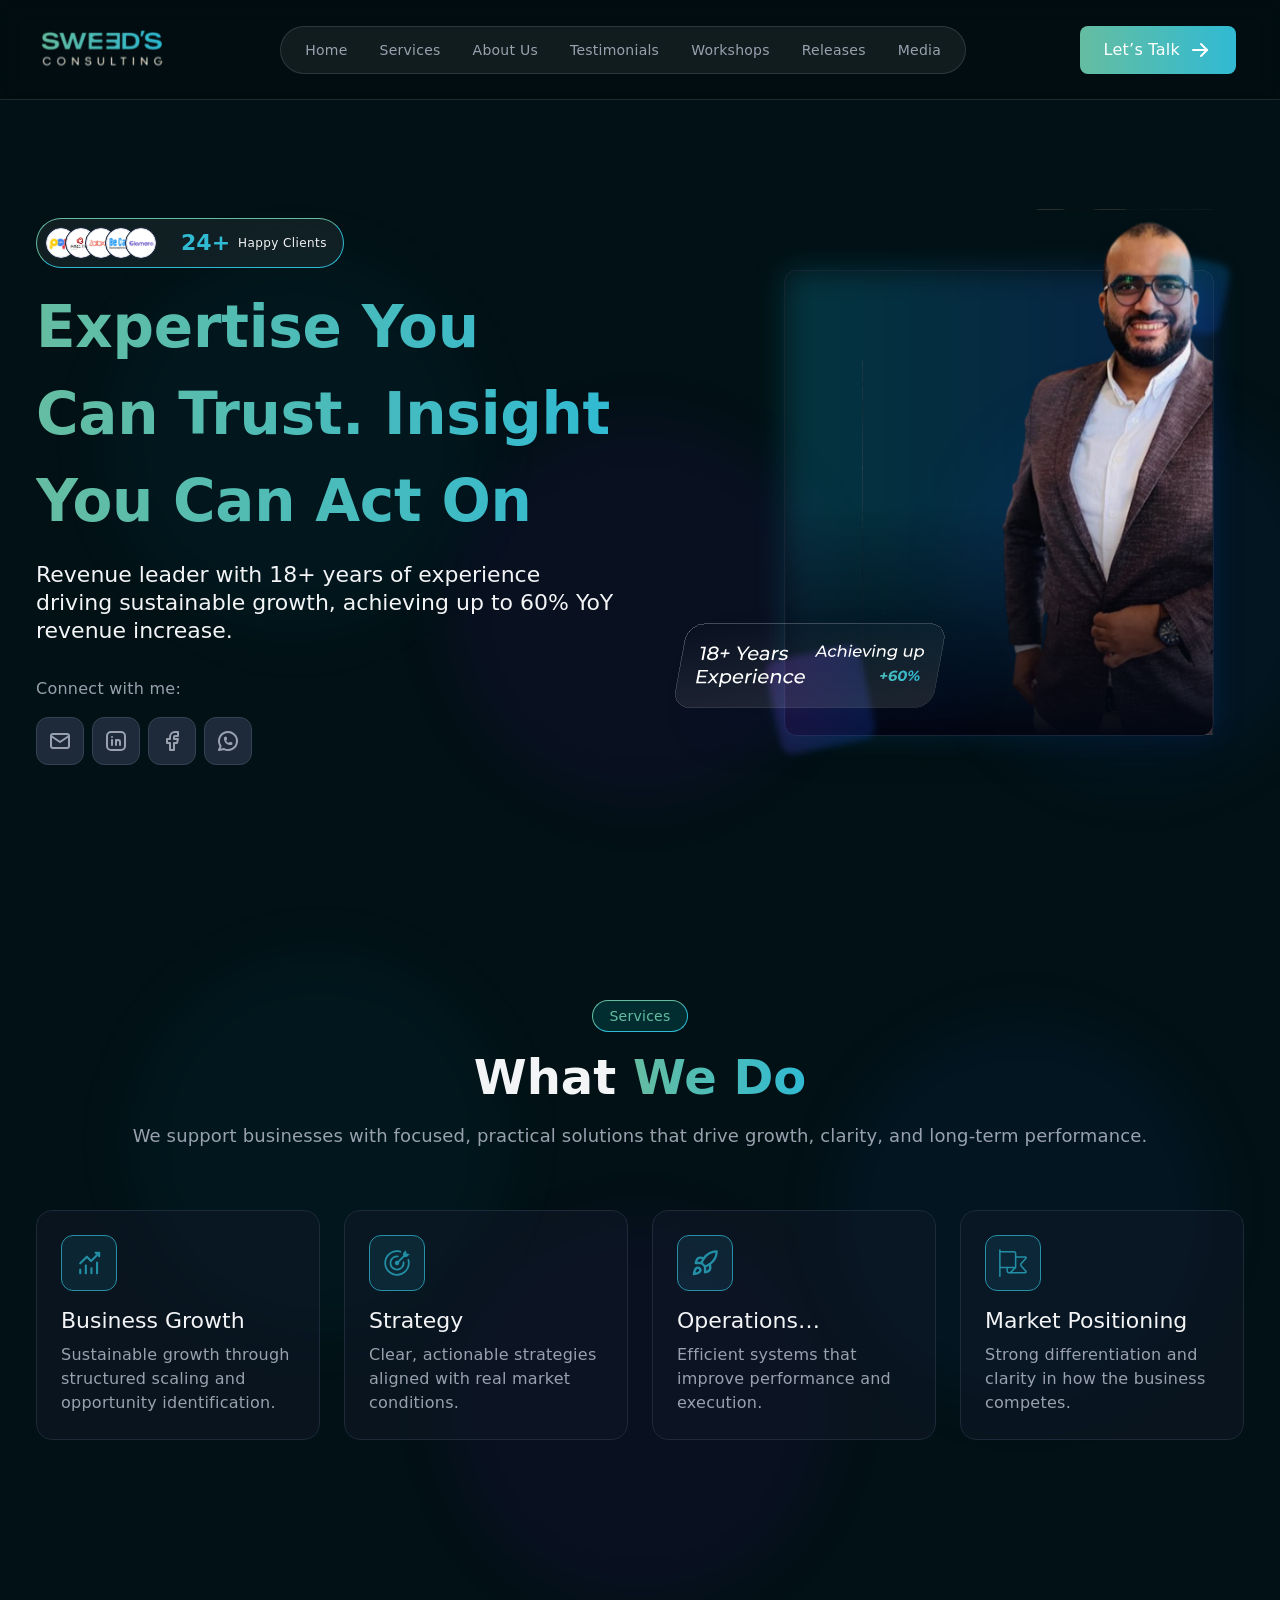
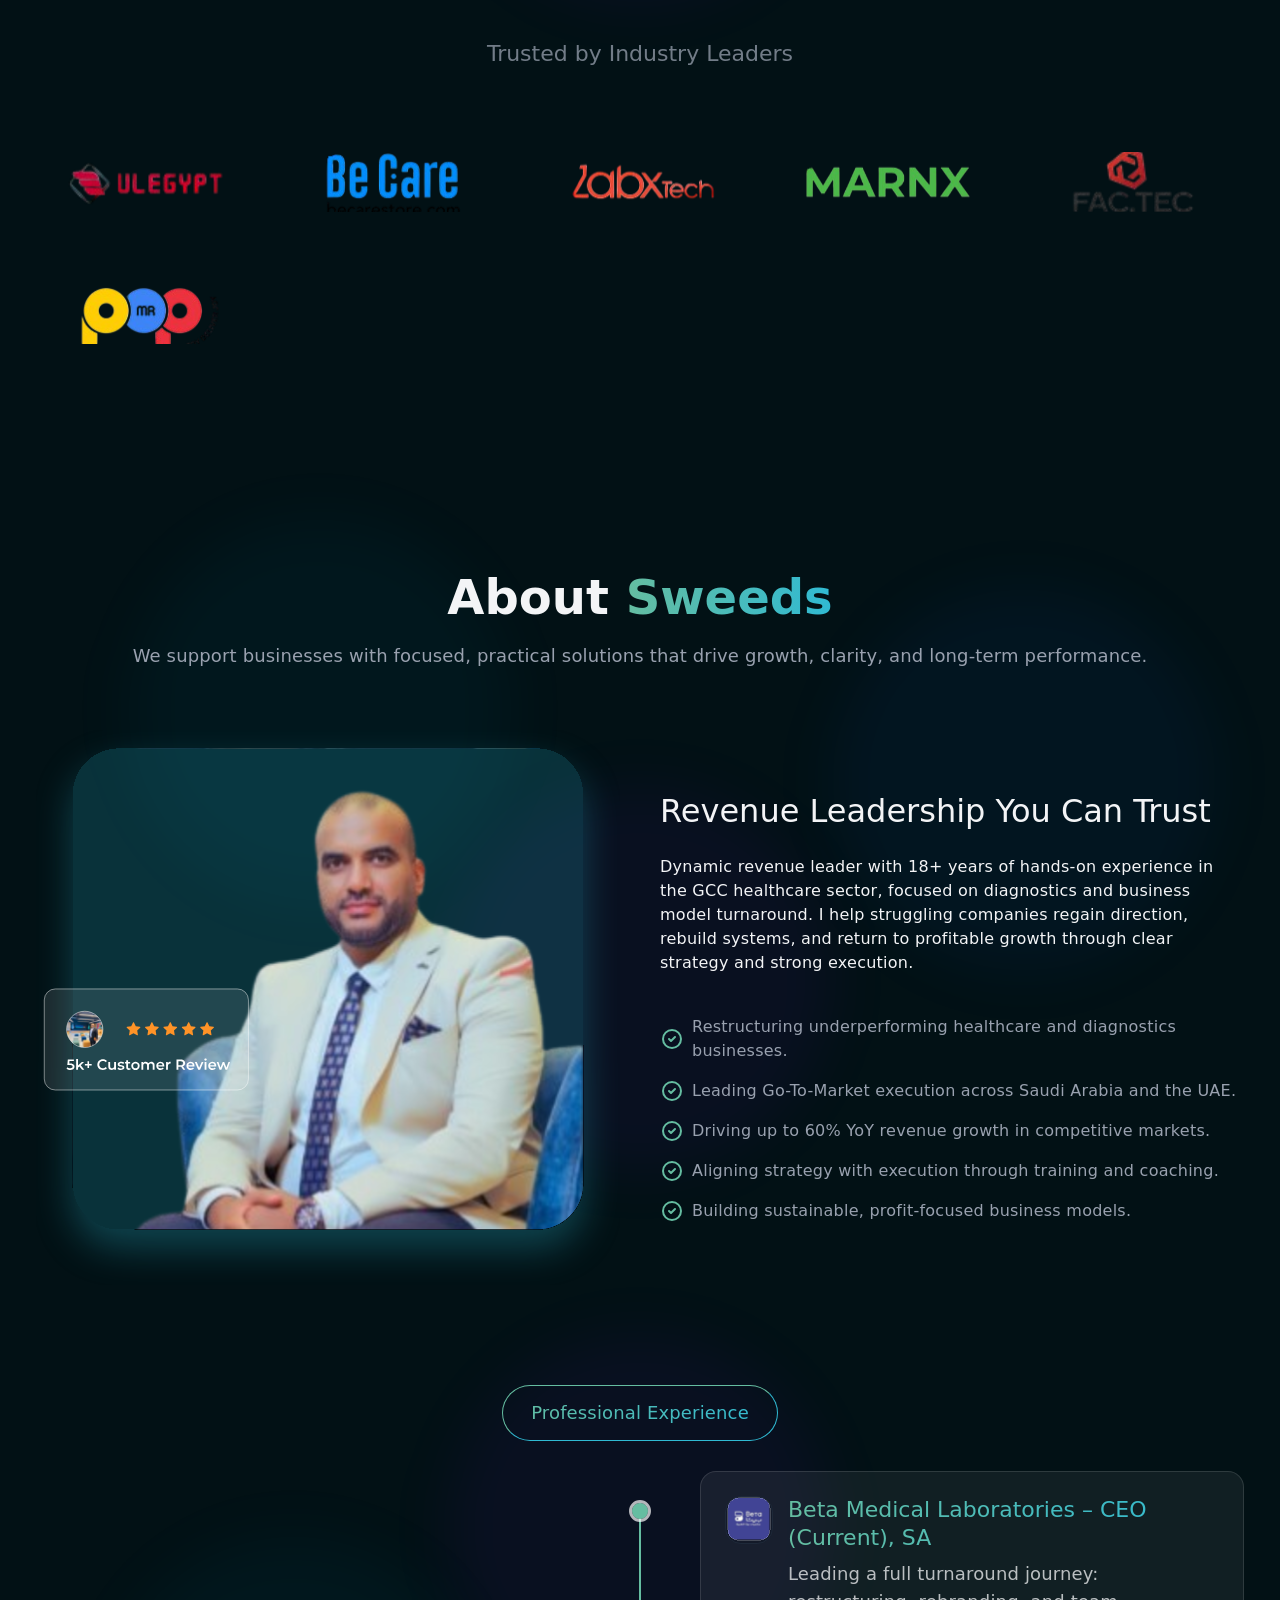
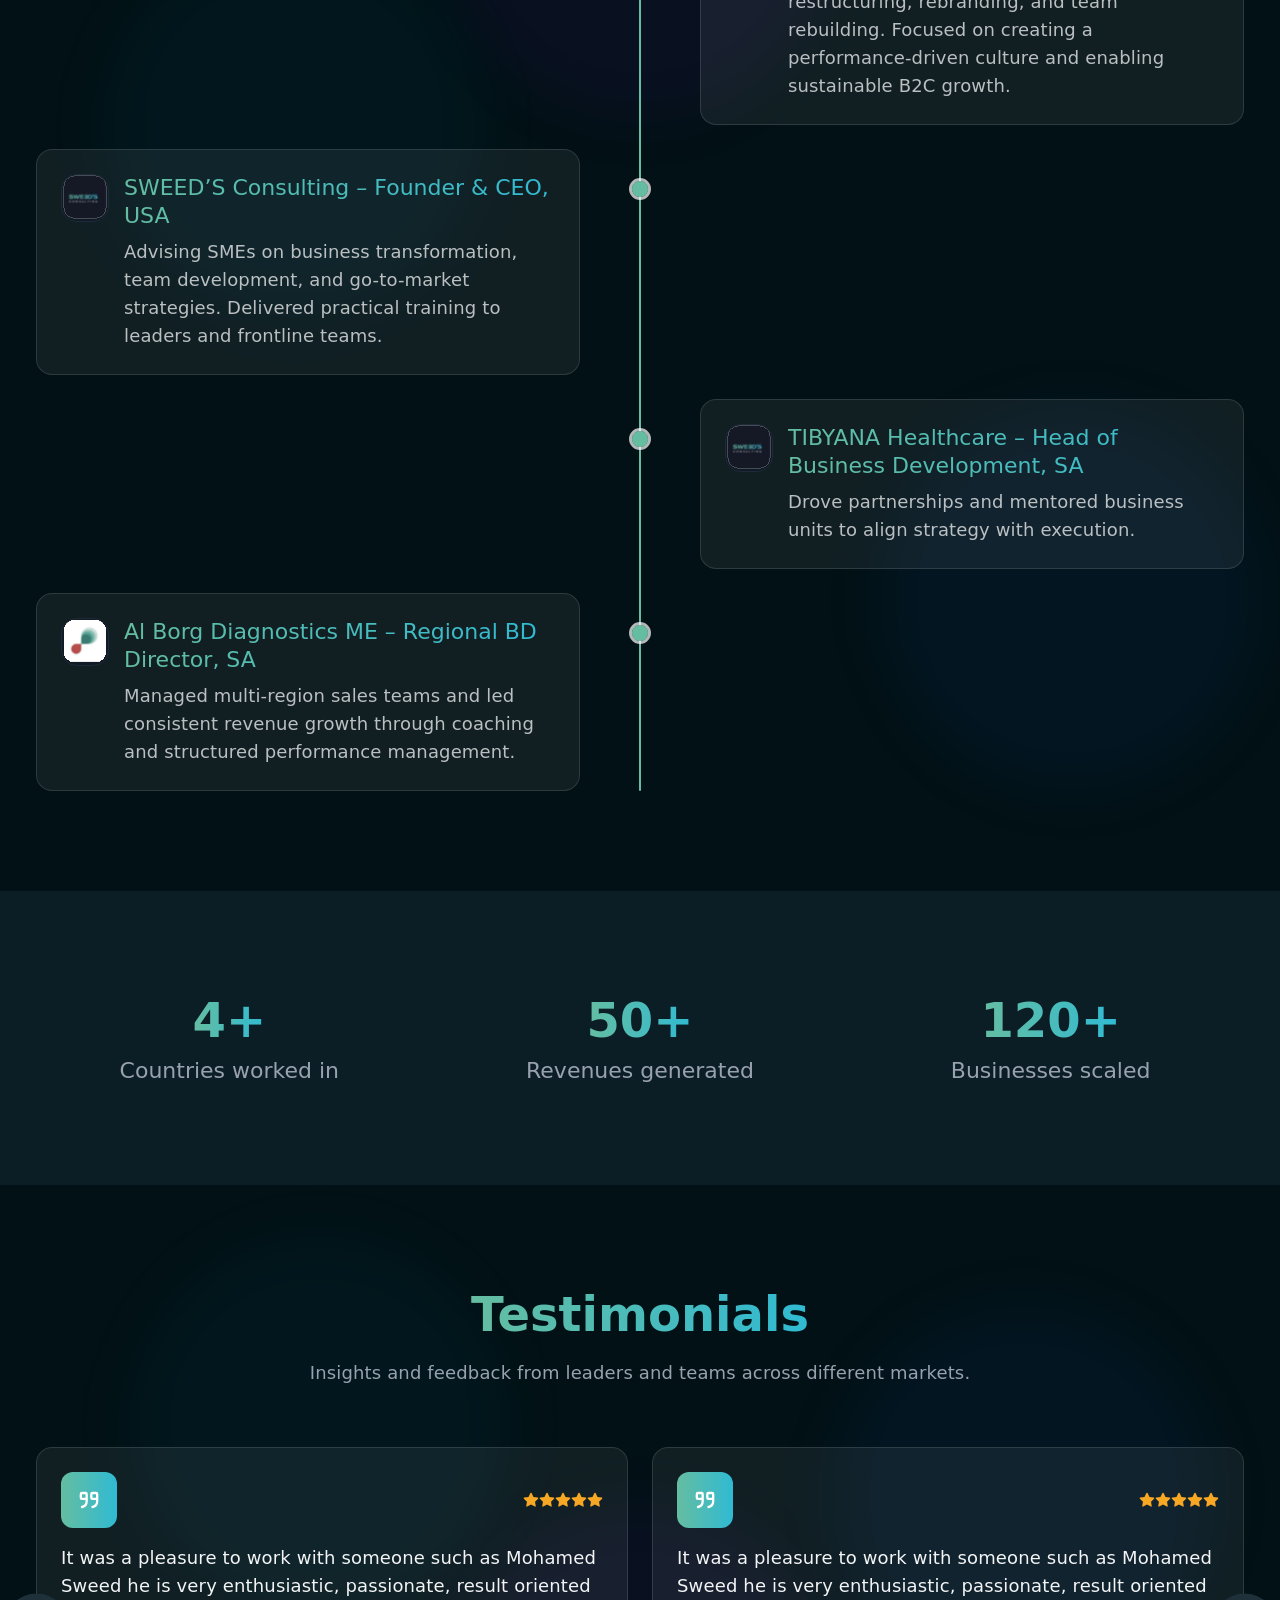
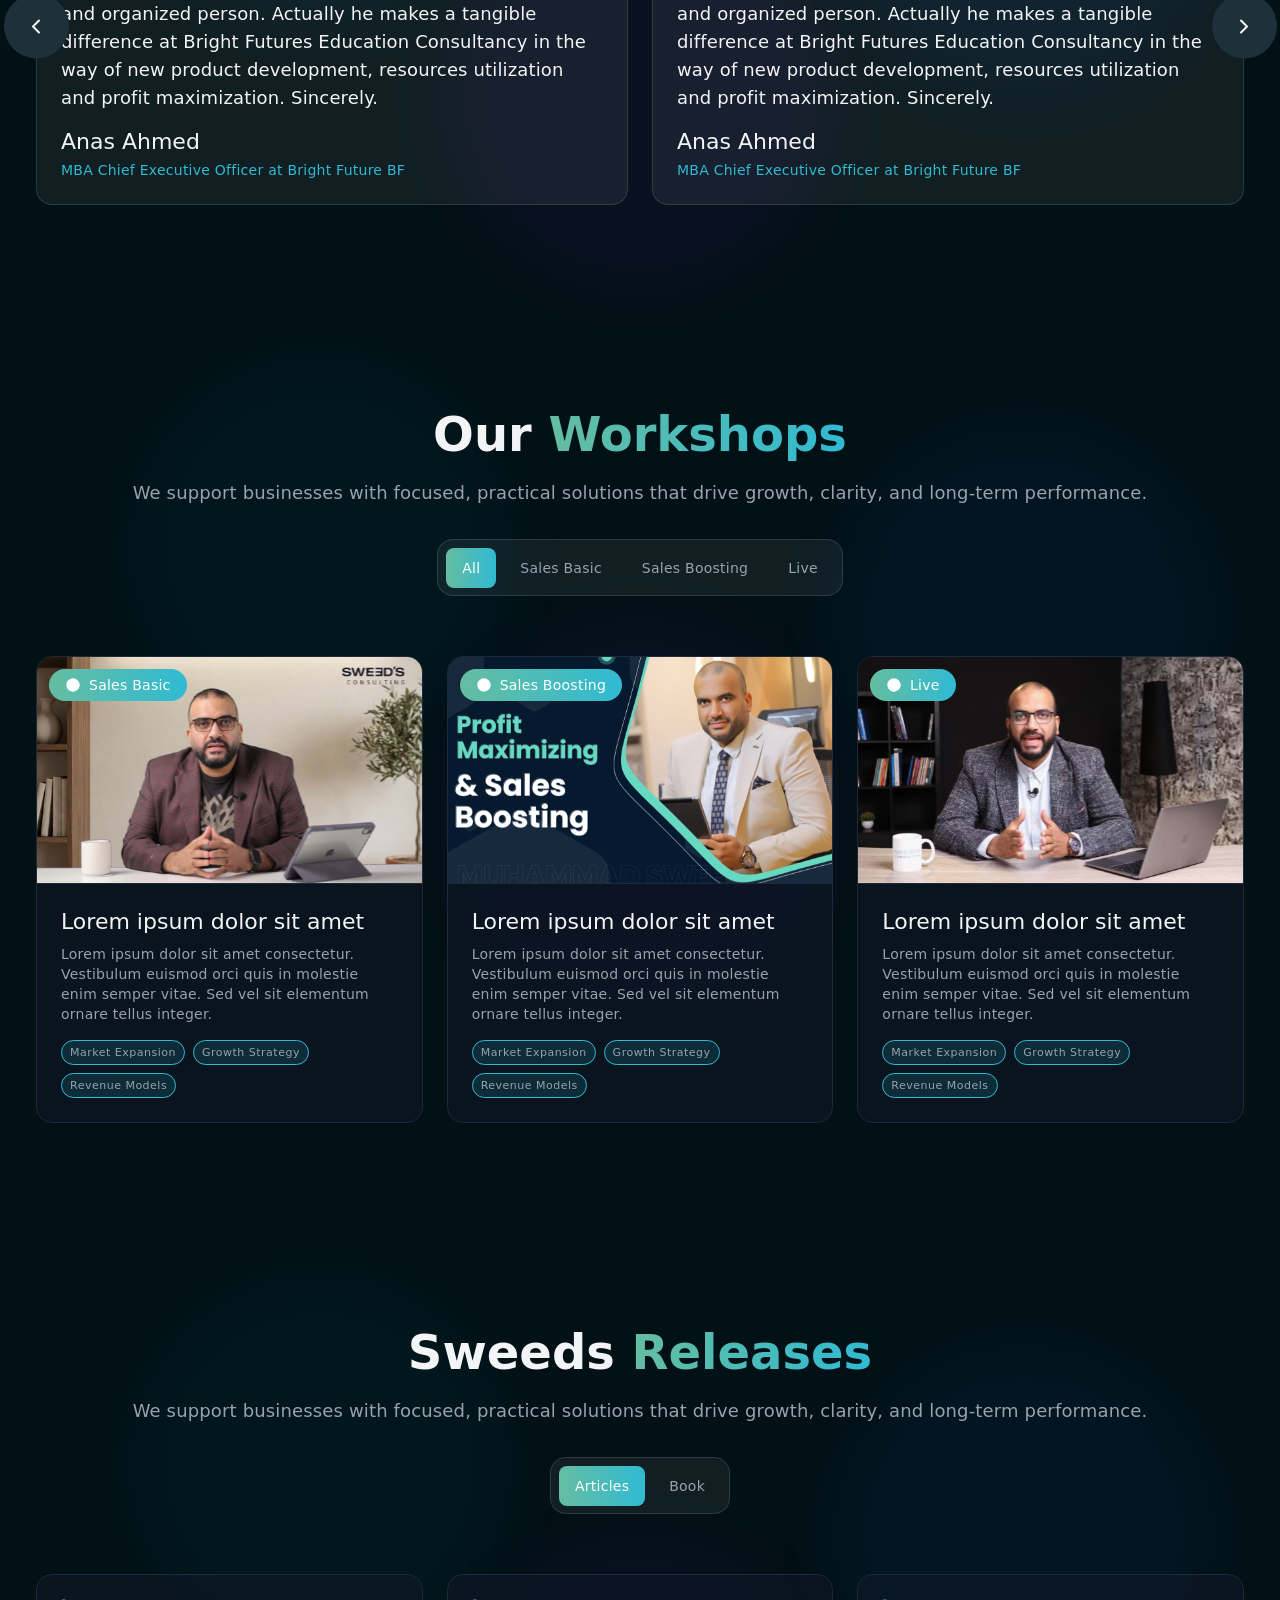
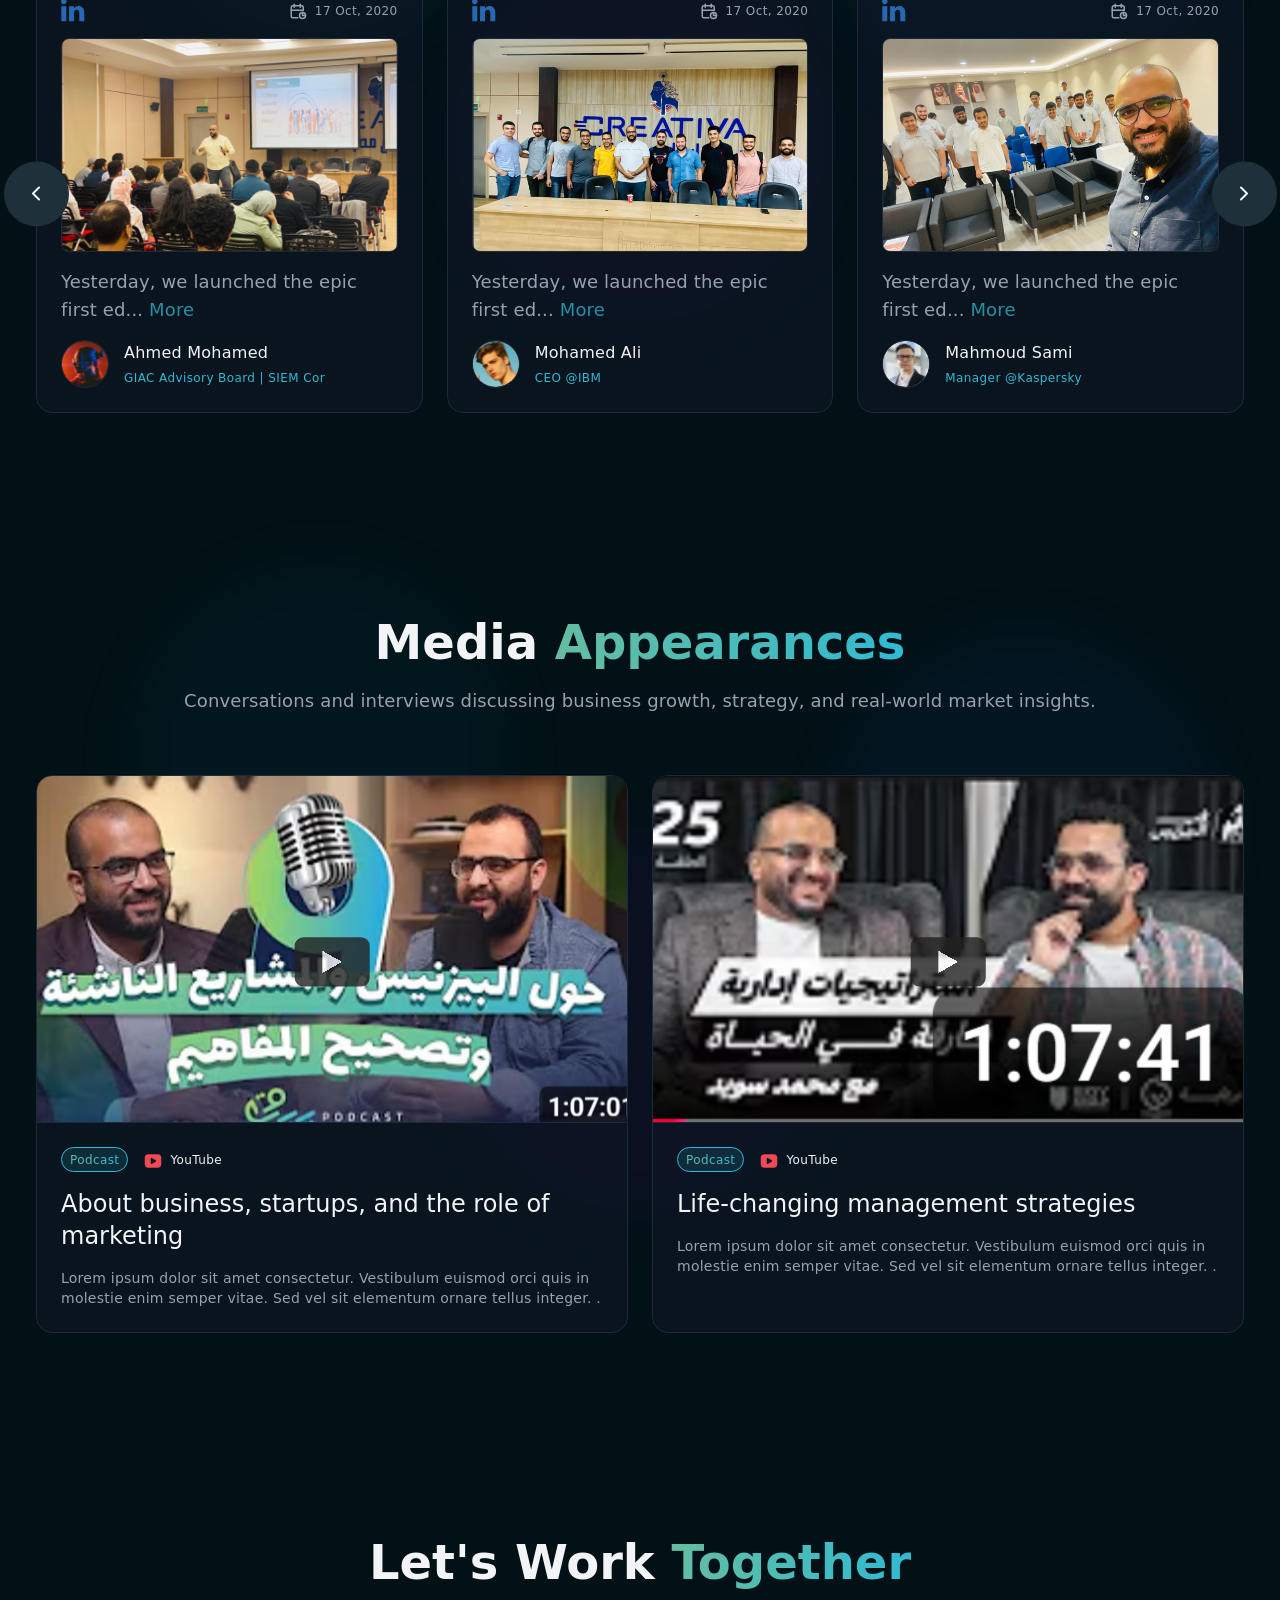
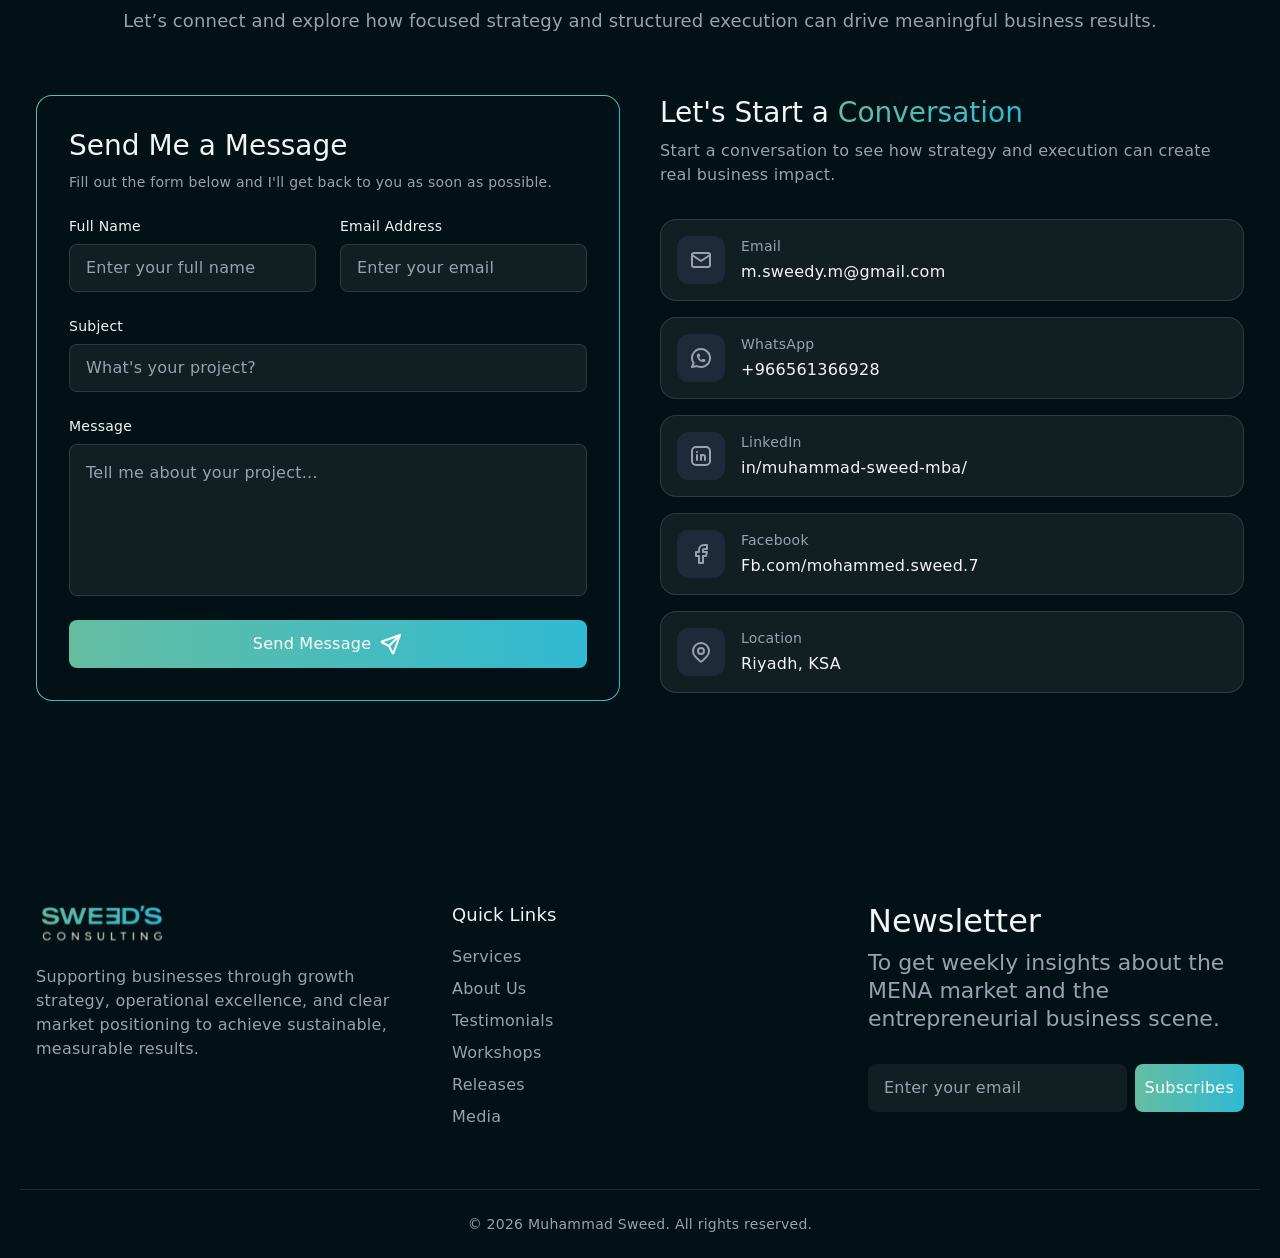
<file: index.html>
<!DOCTYPE html>
<html lang="en" dir="ltr">

<head>

    <meta charset="UTF-8" />
    <meta name="viewport" content="width=device-width, initial-scale=1.0" />

    <!-- canonical -->
    <link rel="canonical" href="URL This Page" />

    <!-- favicon -->
    <link rel="icon" href="" />
    <link rel="shortcut icon" href="" />

    <!-- meta tags -->
    <title>Home | Sweeds</title>
    <meta name="title" content="Home | Sweeds" />
    <meta name="description" content="Description This Page" />
    <meta name="robots" content="index, follow" />

    <!-- open graph -->
    <meta property="og:title" content="Home | Sweeds" />
    <meta property="og:description" content="Description This Page" />
    <meta property="og:url" content="URL This Page" />
    <meta property="og:type" content="website" />
    <meta property="og:image" content="" />
    <meta property="og:image:alt" content="Sweeds" />
    <meta property="og:site_name" content="Sweeds" />
    <meta property="og:locale" content="ar" />

    <!-- twitter card -->
    <meta name="twitter:card" content="summary_large_image" />
    <meta name="twitter:title" content="Home | Sweeds" />
    <meta name="twitter:description" content="Description This Page" />
    <meta name="twitter:image" content="" />

    <!-- google font -->
    <link rel="preconnect" href="https://fonts.googleapis.com" />
    <link rel="preconnect" href="https://fonts.gstatic.com" crossorigin />
    <link href="https://fonts.googleapis.com/css2?family=Montserrat:ital,wght@0,100..900;1,100..900&display=swap" rel="stylesheet" />

    <!-- custom aos link -->
    <link href="https://unpkg.com/aos@2.3.1/dist/aos.css" rel="stylesheet" />
    <script src="https://unpkg.com/aos@2.3.1/dist/aos.js" defer></script>

    <!-- custom bootstrap link -->
    <link rel="stylesheet" href="./src/assets/bootstrap/bootstrap.min.css" />
    <script src="./src/assets/bootstrap/bootstrap.bundle.min.js" defer></script>

    <!-- custom css link -->
    <link rel="stylesheet" href="./src/assets/css/styles.css" />

    <!-- custom js link -->
    <script src="./src/js/aos.js" type="module"></script>
    <script src="./src/js/app.js" type="module"></script>

</head>

<body>

    <!-- Header -->
    <header class="header" data-fixed-scrolling>

        <div class="container container-lg">

            <a href="./index.html" class="logo medium">
                <img src="./src/assets/images/logo.svg" alt="Sweeds" loading="lazy" class="img-logo img-cover" />
            </a>

            <nav class="nav desctop">
                <ul class="nav-list">

                    <li>
                        <a href="#home" class="text-on-background-variant hover">
                            <p class="text-body-medium">Home</p>
                        </a>
                    </li>

                    <li>
                        <a href="#services" class="text-on-background-variant hover">
                            <p class="text-body-medium">Services</p>
                        </a>
                    </li>

                    <li>
                        <a href="#about_us" class="text-on-background-variant hover">
                            <p class="text-body-medium">About Us</p>
                        </a>
                    </li>

                    <li>
                        <a href="#testimonials" class="text-on-background-variant hover">
                            <p class="text-body-medium">Testimonials</p>
                        </a>
                    </li>

                    <li>
                        <a href="#workshops" class="text-on-background-variant hover">
                            <p class="text-body-medium">Workshops</p>
                        </a>
                    </li>

                    <li>
                        <a href="#releases" class="text-on-background-variant hover">
                            <p class="text-body-medium">Releases</p>
                        </a>
                    </li>

                    <li>
                        <a href="#media" class="text-on-background-variant hover">
                            <p class="text-body-medium">Media</p>
                        </a>
                    </li>

                </ul>
            </nav>

            <div class="wrapper-item">
                <a href="./pages/auth/register.html" class="btn filled medium desctop">
                    <p class="text-body-large">Let’s Talk</p>

                    <div class="arrow-dir">
                        <svg xmlns="http://www.w3.org/2000/svg" width="24" height="24" viewBox="0 0 24 24" fill="none" stroke="currentColor" stroke-width="2" stroke-linecap="round" stroke-linejoin="round" class="icon icon-tabler icons-tabler-outline icon-tabler-arrow-right"><path stroke="none" d="M0 0h24v24H0z" fill="none"/><path d="M5 12l14 0" /><path d="M13 18l6 -6" /><path d="M13 6l6 6" /></svg>
                    </div>

                    <div class="state-layer"></div>
                </a>

                <span data-bs-toggle="offcanvas" data-bs-target="#sideSheet">
                    <button type="button" class="icon-btn text medium mobile" data-bs-toggle="tooltip" data-bs-title="Open Menu" data-bs-placement="bottom">
                        <svg xmlns="http://www.w3.org/2000/svg" width="24" height="24" viewBox="0 0 24 24" fill="none" stroke="currentColor" stroke-width="2" stroke-linecap="round" stroke-linejoin="round" class="icon icon-tabler icons-tabler-outline icon-tabler-menu-2"><path stroke="none" d="M0 0h24v24H0z" fill="none"/><path d="M4 6l16 0" /><path d="M4 12l16 0" /><path d="M4 18l16 0" /></svg>
                    </button>
                </span>
            </div>

        </div>

    </header>

    <!-- Side Sheet -->
    <div class="offcanvas offcanvas-end" id="sideSheet">

        <div class="offcanvas-header">
            <h5 class="text-title-medium text-linear-gradient">Menu</h5>

            <button type="button" class="icon-btn text small" data-bs-dismiss="offcanvas">
                <svg xmlns="http://www.w3.org/2000/svg" width="24" height="24" viewBox="0 0 24 24" fill="none" stroke="currentColor" stroke-width="2" stroke-linecap="round" stroke-linejoin="round" class="icon icon-tabler icons-tabler-outline icon-tabler-x"><path stroke="none" d="M0 0h24v24H0z" fill="none"/><path d="M18 6l-12 12" /><path d="M6 6l12 12" /></svg>
            </button>
        </div>

        <ul class="offcanvas-list custom-scrollbar">
           
            <li>
                <a href="#home" class="offcanvas-item">
                    <p class="text-body-medium" data-bs-dismiss="offcanvas">Home</p>

                    <div class="state-layer"></div>
                </a>
            </li>

            <li>
                <a href="#services" class="offcanvas-item">
                    <p class="text-body-medium" data-bs-dismiss="offcanvas">Services</p>

                    <div class="state-layer"></div>
                </a>
            </li>

            <li>
                <a href="#about_us" class="offcanvas-item">
                    <p class="text-body-medium" data-bs-dismiss="offcanvas">About Us</p>

                    <div class="state-layer"></div>
                </a>
            </li>

            <li>
                <a href="#testimonials" class="offcanvas-item">
                    <p class="text-body-medium" data-bs-dismiss="offcanvas">Testimonials</p>

                    <div class="state-layer"></div>
                </a>
            </li>

            <li>
                <a href="#workshops" class="offcanvas-item">
                    <p class="text-body-medium" data-bs-dismiss="offcanvas">Workshops</p>

                    <div class="state-layer"></div>
                </a>
            </li>

            <li>
                <a href="#releases" class="offcanvas-item">
                    <p class="text-body-medium" data-bs-dismiss="offcanvas">Releases</p>

                    <div class="state-layer"></div>
                </a>
            </li>

            <li>
                <a href="#media" class="offcanvas-item">
                    <p class="text-body-medium" data-bs-dismiss="offcanvas">Media</p>

                    <div class="state-layer"></div>
                </a>
            </li>

        </ul>

        <div class="offcanvas-footer">

            <div class="wrapper-block">
                <p class="text-body-large text-on-background-variant">Connect with me:</p>

                <ul class="wrapper-item">

                    <li>
                        <a href="mailto:" target="_blank" class="icon-btn text medium">
                            <svg xmlns="http://www.w3.org/2000/svg" width="24" height="24" viewBox="0 0 24 24" fill="none" stroke="currentColor" stroke-width="2" stroke-linecap="round" stroke-linejoin="round" class="icon icon-tabler icons-tabler-outline icon-tabler-mail"><path stroke="none" d="M0 0h24v24H0z" fill="none"/><path d="M3 7a2 2 0 0 1 2 -2h14a2 2 0 0 1 2 2v10a2 2 0 0 1 -2 2h-14a2 2 0 0 1 -2 -2v-10" /><path d="M3 7l9 6l9 -6" /></svg>
                        </a>
                    </li>

                    <li>
                        <a href="#" target="_blank" class="icon-btn text medium">
                            <svg xmlns="http://www.w3.org/2000/svg" width="24" height="24" viewBox="0 0 24 24" fill="none" stroke="currentColor" stroke-width="2" stroke-linecap="round" stroke-linejoin="round" class="icon icon-tabler icons-tabler-outline icon-tabler-brand-linkedin"><path stroke="none" d="M0 0h24v24H0z" fill="none"/><path d="M8 11v5" /><path d="M8 8v.01" /><path d="M12 16v-5" /><path d="M16 16v-3a2 2 0 1 0 -4 0" /><path d="M3 7a4 4 0 0 1 4 -4h10a4 4 0 0 1 4 4v10a4 4 0 0 1 -4 4h-10a4 4 0 0 1 -4 -4l0 -10" /></svg>
                        </a>
                    </li>

                    <li>
                        <a href="#" target="_blank" class="icon-btn text medium">
                            <svg xmlns="http://www.w3.org/2000/svg" width="24" height="24" viewBox="0 0 24 24" fill="none" stroke="currentColor" stroke-width="2" stroke-linecap="round" stroke-linejoin="round" class="icon icon-tabler icons-tabler-outline icon-tabler-brand-facebook"><path stroke="none" d="M0 0h24v24H0z" fill="none"/><path d="M7 10v4h3v7h4v-7h3l1 -4h-4v-2a1 1 0 0 1 1 -1h3v-4h-3a5 5 0 0 0 -5 5v2h-3" /></svg>
                        </a>
                    </li>

                    <li>
                        <a href="#" target="_blank" class="icon-btn text medium">
                            <svg xmlns="http://www.w3.org/2000/svg" width="24" height="24" viewBox="0 0 24 24" fill="none" stroke="currentColor" stroke-width="2" stroke-linecap="round" stroke-linejoin="round" class="icon icon-tabler icons-tabler-outline icon-tabler-brand-whatsapp"><path stroke="none" d="M0 0h24v24H0z" fill="none"/><path d="M3 21l1.65 -3.8a9 9 0 1 1 3.4 2.9l-5.05 .9" /><path d="M9 10a.5 .5 0 0 0 1 0v-1a.5 .5 0 0 0 -1 0v1a5 5 0 0 0 5 5h1a.5 .5 0 0 0 0 -1h-1a.5 .5 0 0 0 0 1" /></svg>
                        </a>
                    </li>

                </ul>
            </div>

            <a href="./pages/auth/register.html" class="btn filled medium w-full">
                <p class="text-body-large">Let’s Talk</p>

                <div class="arrow-dir">
                    <svg xmlns="http://www.w3.org/2000/svg" width="24" height="24" viewBox="0 0 24 24" fill="none" stroke="currentColor" stroke-width="2" stroke-linecap="round" stroke-linejoin="round" class="icon icon-tabler icons-tabler-outline icon-tabler-arrow-right"><path stroke="none" d="M0 0h24v24H0z" fill="none"/><path d="M5 12l14 0" /><path d="M13 18l6 -6" /><path d="M13 6l6 6" /></svg>
                </div>

                <div class="state-layer"></div>
            </a>

        </div>

    </div>

    <main class="main">

        <article>

            <!-- Hero -->
            <section class="hero section" id="home">

                <div class="box-1 desctop" data-aos="zoom-in"></div>
                <div class="box-2 desctop" data-aos="zoom-in"></div>
                <div class="box-3"></div>

                <div class="container container-lg">

                    <div class="grid-2-base">

                        <div class="hero-content" data-aos="fade-up">

                            <div class="ovarlay">
                                
                                <div class="avatar-group">

                                    <div class="avatar extra-small">
                                        <svg xmlns="http://www.w3.org/2000/svg" width="24" height="24" viewBox="0 0 24 24" fill="none" stroke="currentColor" stroke-width="2" stroke-linecap="round" stroke-linejoin="round" class="icon icon-tabler icons-tabler-outline icon-tabler-user"><path stroke="none" d="M0 0h24v24H0z" fill="none"/><path d="M8 7a4 4 0 1 0 8 0a4 4 0 0 0 -8 0" /><path d="M6 21v-2a4 4 0 0 1 4 -4h4a4 4 0 0 1 4 4v2" /></svg>

                                        <img src="./src/assets/images/client-1.svg" alt="client name" loading="lazy" class="img-avatar img-cover" />
                                    </div>
                                    
                                    <div class="avatar extra-small">
                                        <svg xmlns="http://www.w3.org/2000/svg" width="24" height="24" viewBox="0 0 24 24" fill="none" stroke="currentColor" stroke-width="2" stroke-linecap="round" stroke-linejoin="round" class="icon icon-tabler icons-tabler-outline icon-tabler-user"><path stroke="none" d="M0 0h24v24H0z" fill="none"/><path d="M8 7a4 4 0 1 0 8 0a4 4 0 0 0 -8 0" /><path d="M6 21v-2a4 4 0 0 1 4 -4h4a4 4 0 0 1 4 4v2" /></svg>

                                        <img src="./src/assets/images/client-2.svg" alt="client name" loading="lazy" class="img-avatar img-cover" />
                                    </div>
                                    
                                    <div class="avatar extra-small">
                                        <svg xmlns="http://www.w3.org/2000/svg" width="24" height="24" viewBox="0 0 24 24" fill="none" stroke="currentColor" stroke-width="2" stroke-linecap="round" stroke-linejoin="round" class="icon icon-tabler icons-tabler-outline icon-tabler-user"><path stroke="none" d="M0 0h24v24H0z" fill="none"/><path d="M8 7a4 4 0 1 0 8 0a4 4 0 0 0 -8 0" /><path d="M6 21v-2a4 4 0 0 1 4 -4h4a4 4 0 0 1 4 4v2" /></svg>

                                        <img src="./src/assets/images/client-3.svg" alt="client name" loading="lazy" class="img-avatar img-cover" />
                                    </div>
                                    
                                    <div class="avatar extra-small">
                                        <svg xmlns="http://www.w3.org/2000/svg" width="24" height="24" viewBox="0 0 24 24" fill="none" stroke="currentColor" stroke-width="2" stroke-linecap="round" stroke-linejoin="round" class="icon icon-tabler icons-tabler-outline icon-tabler-user"><path stroke="none" d="M0 0h24v24H0z" fill="none"/><path d="M8 7a4 4 0 1 0 8 0a4 4 0 0 0 -8 0" /><path d="M6 21v-2a4 4 0 0 1 4 -4h4a4 4 0 0 1 4 4v2" /></svg>

                                        <img src="./src/assets/images/client-4.svg" alt="client name" loading="lazy" class="img-avatar img-cover" />
                                    </div>
                                    
                                    <div class="avatar extra-small">
                                        <svg xmlns="http://www.w3.org/2000/svg" width="24" height="24" viewBox="0 0 24 24" fill="none" stroke="currentColor" stroke-width="2" stroke-linecap="round" stroke-linejoin="round" class="icon icon-tabler icons-tabler-outline icon-tabler-user"><path stroke="none" d="M0 0h24v24H0z" fill="none"/><path d="M8 7a4 4 0 1 0 8 0a4 4 0 0 0 -8 0" /><path d="M6 21v-2a4 4 0 0 1 4 -4h4a4 4 0 0 1 4 4v2" /></svg>

                                        <img src="./src/assets/images/client-5.svg" alt="client name" loading="lazy" class="img-avatar img-cover" />
                                    </div>

                                </div>

                                <div class="wrapper-item">
                                    <h4 class="text-title-large text-secondary"><span data-counts="24">24</span>+</h4>

                                    <p class="text-body-small">Happy Clients</p>
                                </div>

                            </div>

                            <h3 class="text-display-small text-linear-gradient mobile">Expertise You Can Trust. Insight You Can Act On</h3>

                            <h1 class="text-display-large text-linear-gradient desctop">Expertise You Can Trust. Insight You Can Act On</h1>

                            <h4 class="text-title-large">Revenue leader with 18+ years of experience driving sustainable growth, achieving up to 60% YoY revenue increase.</h4>

                            <div class="wrapper-block">
                                <p class="text-body-large text-on-background-variant">Connect with me:</p>

                                <ul class="wrapper-item">

                                    <li>
                                        <a href="mailto:" target="_blank" class="icon-btn text medium" data-bs-toggle="tooltip" data-bs-title="Go To Email" data-bs-placement="bottom">
                                            <svg xmlns="http://www.w3.org/2000/svg" width="24" height="24" viewBox="0 0 24 24" fill="none" stroke="currentColor" stroke-width="2" stroke-linecap="round" stroke-linejoin="round" class="icon icon-tabler icons-tabler-outline icon-tabler-mail"><path stroke="none" d="M0 0h24v24H0z" fill="none"/><path d="M3 7a2 2 0 0 1 2 -2h14a2 2 0 0 1 2 2v10a2 2 0 0 1 -2 2h-14a2 2 0 0 1 -2 -2v-10" /><path d="M3 7l9 6l9 -6" /></svg>
                                        </a>
                                    </li>

                                    <li>
                                        <a href="#" target="_blank" class="icon-btn text medium" data-bs-toggle="tooltip" data-bs-title="Go To LinkedIn" data-bs-placement="bottom">
                                            <svg xmlns="http://www.w3.org/2000/svg" width="24" height="24" viewBox="0 0 24 24" fill="none" stroke="currentColor" stroke-width="2" stroke-linecap="round" stroke-linejoin="round" class="icon icon-tabler icons-tabler-outline icon-tabler-brand-linkedin"><path stroke="none" d="M0 0h24v24H0z" fill="none"/><path d="M8 11v5" /><path d="M8 8v.01" /><path d="M12 16v-5" /><path d="M16 16v-3a2 2 0 1 0 -4 0" /><path d="M3 7a4 4 0 0 1 4 -4h10a4 4 0 0 1 4 4v10a4 4 0 0 1 -4 4h-10a4 4 0 0 1 -4 -4l0 -10" /></svg>
                                        </a>
                                    </li>

                                    <li>
                                        <a href="#" target="_blank" class="icon-btn text medium" data-bs-toggle="tooltip" data-bs-title="Go To Facebook" data-bs-placement="bottom">
                                            <svg xmlns="http://www.w3.org/2000/svg" width="24" height="24" viewBox="0 0 24 24" fill="none" stroke="currentColor" stroke-width="2" stroke-linecap="round" stroke-linejoin="round" class="icon icon-tabler icons-tabler-outline icon-tabler-brand-facebook"><path stroke="none" d="M0 0h24v24H0z" fill="none"/><path d="M7 10v4h3v7h4v-7h3l1 -4h-4v-2a1 1 0 0 1 1 -1h3v-4h-3a5 5 0 0 0 -5 5v2h-3" /></svg>
                                        </a>
                                    </li>

                                    <li>
                                        <a href="#" target="_blank" class="icon-btn text medium" data-bs-toggle="tooltip" data-bs-title="Go To Whatsapp" data-bs-placement="bottom">
                                            <svg xmlns="http://www.w3.org/2000/svg" width="24" height="24" viewBox="0 0 24 24" fill="none" stroke="currentColor" stroke-width="2" stroke-linecap="round" stroke-linejoin="round" class="icon icon-tabler icons-tabler-outline icon-tabler-brand-whatsapp"><path stroke="none" d="M0 0h24v24H0z" fill="none"/><path d="M3 21l1.65 -3.8a9 9 0 1 1 3.4 2.9l-5.05 .9" /><path d="M9 10a.5 .5 0 0 0 1 0v-1a.5 .5 0 0 0 -1 0v1a5 5 0 0 0 5 5h1a.5 .5 0 0 0 0 -1h-1a.5 .5 0 0 0 0 1" /></svg>
                                        </a>
                                    </li>

                                </ul>
                            </div>

                        </div>

                        <img src="./src/assets/images/img-hero.svg" alt="img hero" loading="lazy" class="img-contain" data-aos="zoom-in-up" />

                    </div>

                </div>

            </section>

            <!-- Services -->
            <section class="services section" id="services">

                <div class="box-1 desctop" data-aos="zoom-in"></div>
                <div class="box-2 desctop" data-aos="zoom-in"></div>
                <div class="box-3"></div>

                <div class="container container-lg">

                    <div class="title-sec" data-aos="zoom-in-up">

                        <a href="#services" class="btn tonal extra-small">
                            <p class="text-body-medium">Services</p>
                        </a>

                        <span class="mobile">
                            <h2 class="text-display-small">What <span class="text-linear-gradient">We Do</span></h2>
                        </span>

                        <span class="desctop">
                            <h2 class="text-display-medium">What <span class="text-linear-gradient">We Do</span></h2>
                        </span>

                        <h5 class="text-title-medium text-on-background-variant">We support businesses with focused, practical solutions that drive growth, clarity, and long-term performance.</h5>

                    </div>

                    <div class="grid-4-base">

                        <div class="card filled" data-aos="zoom-in-up">

                            <div class="card-body">

                                <span class="icon-btn tonal large opacity-75">
                                    <img src="./src/assets/images/icon-service-1.svg" alt="Business Growth" loading="lazy" class="img-contain" />
                                </span>

                                <div class="wrapper-block">
                                    <h5 class="text-title-large line-clamp line-clamp-1">Business Growth</h5>

                                    <p class="text-on-background-variant text-body-large line-clamp line-clamp-3">Sustainable growth through structured scaling and opportunity identification.</p>
                                </div>

                            </div>

                        </div>

                        <div class="card filled" data-aos="zoom-in-up">

                            <div class="card-body">

                                <span class="icon-btn tonal large opacity-75">
                                    <img src="./src/assets/images/icon-service-2.svg" alt="Strategy" loading="lazy" class="img-contain" />
                                </span>

                                <div class="wrapper-block">
                                    <h5 class="text-title-large line-clamp line-clamp-1">Strategy</h5>

                                    <p class="text-on-background-variant text-body-large line-clamp line-clamp-3">Clear, actionable strategies aligned with real market conditions.</p>
                                </div>

                            </div>

                        </div>

                        <div class="card filled" data-aos="zoom-in-up">

                            <div class="card-body">

                                <span class="icon-btn tonal large opacity-75">
                                    <img src="./src/assets/images/icon-service-3.svg" alt="Operations Excellence" loading="lazy" class="img-contain" />
                                </span>

                                <div class="wrapper-block">
                                    <h5 class="text-title-large line-clamp line-clamp-1">Operations Excellence</h5>

                                    <p class="text-on-background-variant text-body-large line-clamp line-clamp-3">Efficient systems that improve performance and execution.</p>
                                </div>

                            </div>

                        </div>

                        <div class="card filled" data-aos="zoom-in-up">

                            <div class="card-body">

                                <span class="icon-btn tonal large opacity-75">
                                    <img src="./src/assets/images/icon-service-4.svg" alt="Market Positioning" loading="lazy" class="img-contain" />
                                </span>

                                <div class="wrapper-block">
                                    <h5 class="text-title-large line-clamp line-clamp-1">Market Positioning</h5>

                                    <p class="text-on-background-variant text-body-large line-clamp line-clamp-3">Strong differentiation and clarity in how the business competes.</p>
                                </div>

                            </div>

                        </div>

                    </div>

                </div>

            </section>

            <!-- Clients -->
            <section class="clients section">

                <div class="container container-lg">

                    <div class="title-sec" data-aos="zoom-in-up">
                        <h4 class="text-title-large text-on-background-variant opacity-75">Trusted by Industry Leaders</h4>
                    </div>

                    <div class="grid-6-base">

                        <div class="card" data-aos="zoom-in-up">

                            <div class="card-body">

                                <img src="./src/assets/images/leader-1.svg" alt="ULEGYPT" loading="lazy" class="img-contain" />

                            </div>

                        </div>

                        <div class="card" data-aos="zoom-in-up">

                            <div class="card-body">

                                <img src="./src/assets/images/leader-2.svg" alt="Be Care" loading="lazy" class="img-contain" />

                            </div>

                        </div>

                        <div class="card" data-aos="zoom-in-up">

                            <div class="card-body">

                                <img src="./src/assets/images/leader-3.svg" alt="LABEX tech" loading="lazy" class="img-contain" />

                            </div>

                        </div>

                        <div class="card" data-aos="zoom-in-up">

                            <div class="card-body">

                                <img src="./src/assets/images/leader-4.svg" alt="Marnx" loading="lazy" class="img-contain" />

                            </div>

                        </div>

                        <div class="card" data-aos="zoom-in-up">

                            <div class="card-body">

                                <img src="./src/assets/images/leader-5.svg" alt="Fac Tec" loading="lazy" class="img-contain" />

                            </div>

                        </div>

                        <div class="card" data-aos="zoom-in-up">

                            <div class="card-body">

                                <img src="./src/assets/images/leader-6.svg" alt="POP" loading="lazy" class="img-contain" />

                            </div>

                        </div>

                    </div>

                </div>

            </section>

            <!-- About Us -->
            <section class="about-us section" id="about_us">

                <div class="box-1 desctop" data-aos="zoom-in"></div>
                <div class="box-2 desctop" data-aos="zoom-in"></div>
                <div class="box-3"></div>

                <div class="container container-lg">

                    <div class="title-sec" data-aos="zoom-in-up">

                        <span class="mobile">
                            <h2 class="text-display-small">About <span class="text-linear-gradient">Sweeds</span></h2>
                        </span>

                        <span class="desctop">
                            <h2 class="text-display-medium">About <span class="text-linear-gradient">Sweeds</span></h2>
                        </span>

                        <h5 class="text-title-medium text-on-background-variant">We support businesses with focused, practical solutions that drive growth, clarity, and long-term performance.</h5>

                    </div>

                    <div class="grid-2-base">

                        <img src="./src/assets/images/img-about-us.svg" alt="img about us" loading="lazy" class="img-contain" data-aos="zoom-in-up" />

                        <div class="about-us-content" data-aos="zoom-in-up">

                            <h1 class="text-headline-large">Revenue Leadership You Can Trust</h1>

                            <p class="text-body-large">Dynamic revenue leader with <span data-counts="18">18</span>+ years of hands-on experience in the GCC healthcare sector, focused on diagnostics and business model turnaround. I help struggling companies regain direction, rebuild systems, and return to profitable growth through clear strategy and strong execution.</p>

                            <ul class="wrapper-block">

                                <li class="flex">
                                    <span class="text-primary">
                                        <svg xmlns="http://www.w3.org/2000/svg" width="24" height="24" viewBox="0 0 24 24" fill="none" stroke="currentColor" stroke-width="2" stroke-linecap="round" stroke-linejoin="round" class="icon icon-tabler icons-tabler-outline icon-tabler-circle-check"><path stroke="none" d="M0 0h24v24H0z" fill="none"/><path d="M3 12a9 9 0 1 0 18 0a9 9 0 1 0 -18 0" /><path d="M9 12l2 2l4 -4" /></svg>
                                    </span>

                                    <p class="text-body-large text-on-background-variant">Restructuring underperforming healthcare and diagnostics businesses.</p>
                                </li>

                                <li class="flex">
                                    <span class="text-primary">
                                        <svg xmlns="http://www.w3.org/2000/svg" width="24" height="24" viewBox="0 0 24 24" fill="none" stroke="currentColor" stroke-width="2" stroke-linecap="round" stroke-linejoin="round" class="icon icon-tabler icons-tabler-outline icon-tabler-circle-check"><path stroke="none" d="M0 0h24v24H0z" fill="none"/><path d="M3 12a9 9 0 1 0 18 0a9 9 0 1 0 -18 0" /><path d="M9 12l2 2l4 -4" /></svg>
                                    </span>

                                    <p class="text-body-large text-on-background-variant">Leading Go-To-Market execution across Saudi Arabia and the UAE.</p>
                                </li>

                                <li class="flex">
                                    <span class="text-primary">
                                        <svg xmlns="http://www.w3.org/2000/svg" width="24" height="24" viewBox="0 0 24 24" fill="none" stroke="currentColor" stroke-width="2" stroke-linecap="round" stroke-linejoin="round" class="icon icon-tabler icons-tabler-outline icon-tabler-circle-check"><path stroke="none" d="M0 0h24v24H0z" fill="none"/><path d="M3 12a9 9 0 1 0 18 0a9 9 0 1 0 -18 0" /><path d="M9 12l2 2l4 -4" /></svg>
                                    </span>

                                    <p class="text-body-large text-on-background-variant">Driving up to <span data-counts="60">60</span>% YoY revenue growth in competitive markets.</p>
                                </li>

                                <li class="flex">
                                    <span class="text-primary">
                                        <svg xmlns="http://www.w3.org/2000/svg" width="24" height="24" viewBox="0 0 24 24" fill="none" stroke="currentColor" stroke-width="2" stroke-linecap="round" stroke-linejoin="round" class="icon icon-tabler icons-tabler-outline icon-tabler-circle-check"><path stroke="none" d="M0 0h24v24H0z" fill="none"/><path d="M3 12a9 9 0 1 0 18 0a9 9 0 1 0 -18 0" /><path d="M9 12l2 2l4 -4" /></svg>
                                    </span>

                                    <p class="text-body-large text-on-background-variant">Aligning strategy with execution through training and coaching.</p>
                                </li>

                                <li class="flex">
                                    <span class="text-primary">
                                        <svg xmlns="http://www.w3.org/2000/svg" width="24" height="24" viewBox="0 0 24 24" fill="none" stroke="currentColor" stroke-width="2" stroke-linecap="round" stroke-linejoin="round" class="icon icon-tabler icons-tabler-outline icon-tabler-circle-check"><path stroke="none" d="M0 0h24v24H0z" fill="none"/><path d="M3 12a9 9 0 1 0 18 0a9 9 0 1 0 -18 0" /><path d="M9 12l2 2l4 -4" /></svg>
                                    </span>

                                    <p class="text-body-large text-on-background-variant">Building sustainable, profit-focused business models.</p>
                                </li>

                            </ul>

                        </div>

                    </div>

                </div>
                
            </section>

            <!-- Time Line Sec -->
            <div class="time-line-sec">

                <div class="box-1 desctop" data-aos="zoom-in"></div>
                <div class="box-2 desctop" data-aos="zoom-in"></div>
                <div class="box-3"></div>

                <div class="container container-lg">

                    <div class="title-sec" data-aos="zoom-in-up">

                        <span class="btn outline large rounded-pill">
                            <h5 class="text-title-medium">Professional Experience</h5>
                        </span>

                    </div>

                    <ul class="time-line">

                        <li class="justify-content-end" data-aos="fade-up">
                            <div class="card blur">

                                <div class="card-body">

                                    <div class="flex align-items-start gap-4">

                                        <div class="avatar medium">
                                            <svg xmlns="http://www.w3.org/2000/svg" width="24" height="24" viewBox="0 0 24 24" fill="currentColor" class="icon icon-tabler icons-tabler-filled icon-tabler-photo"><path stroke="none" d="M0 0h24v24H0z" fill="none"/><path d="M8.813 11.612c.457 -.38 .918 -.38 1.386 .011l.108 .098l4.986 4.986l.094 .083a1 1 0 0 0 1.403 -1.403l-.083 -.094l-1.292 -1.293l.292 -.293l.106 -.095c.457 -.38 .918 -.38 1.386 .011l.108 .098l4.674 4.675a4 4 0 0 1 -3.775 3.599l-.206 .005h-12a4 4 0 0 1 -3.98 -3.603l6.687 -6.69l.106 -.095zm9.187 -9.612a4 4 0 0 1 3.995 3.8l.005 .2v9.585l-3.293 -3.292l-.15 -.137c-1.256 -1.095 -2.85 -1.097 -4.096 -.017l-.154 .14l-.307 .306l-2.293 -2.292l-.15 -.137c-1.256 -1.095 -2.85 -1.097 -4.096 -.017l-.154 .14l-5.307 5.306v-9.585a4 4 0 0 1 3.8 -3.995l.2 -.005h12zm-2.99 5l-.127 .007a1 1 0 0 0 0 1.986l.117 .007l.127 -.007a1 1 0 0 0 0 -1.986l-.117 -.007z" /></svg>

                                            <img src="./src/assets/images/jop-1.svg" alt="Beta Medical Laboratories – CEO (Current), SA" loading="lazy" class="img-avatar img-cover" />
                                        </div>

                                        <div class="wrapper-block">
                                            <h4 class="text-title-large text-linear-gradient">Beta Medical Laboratories – CEO (Current), SA</h4>

                                            <h5 class="text-title-medium opacity-75">Leading a full turnaround journey: restructuring, rebranding, and team rebuilding. Focused on  creating a performance-driven culture and enabling sustainable B2C growth.</h5>
                                        </div>

                                    </div>

                                </div>

                            </div>
                        </li>

                        <li data-aos="fade-up">
                            <div class="card blur">

                                <div class="card-body">

                                    <div class="flex align-items-start gap-4">

                                        <div class="avatar medium">
                                            <svg xmlns="http://www.w3.org/2000/svg" width="24" height="24" viewBox="0 0 24 24" fill="currentColor" class="icon icon-tabler icons-tabler-filled icon-tabler-photo"><path stroke="none" d="M0 0h24v24H0z" fill="none"/><path d="M8.813 11.612c.457 -.38 .918 -.38 1.386 .011l.108 .098l4.986 4.986l.094 .083a1 1 0 0 0 1.403 -1.403l-.083 -.094l-1.292 -1.293l.292 -.293l.106 -.095c.457 -.38 .918 -.38 1.386 .011l.108 .098l4.674 4.675a4 4 0 0 1 -3.775 3.599l-.206 .005h-12a4 4 0 0 1 -3.98 -3.603l6.687 -6.69l.106 -.095zm9.187 -9.612a4 4 0 0 1 3.995 3.8l.005 .2v9.585l-3.293 -3.292l-.15 -.137c-1.256 -1.095 -2.85 -1.097 -4.096 -.017l-.154 .14l-.307 .306l-2.293 -2.292l-.15 -.137c-1.256 -1.095 -2.85 -1.097 -4.096 -.017l-.154 .14l-5.307 5.306v-9.585a4 4 0 0 1 3.8 -3.995l.2 -.005h12zm-2.99 5l-.127 .007a1 1 0 0 0 0 1.986l.117 .007l.127 -.007a1 1 0 0 0 0 -1.986l-.117 -.007z" /></svg>

                                            <img src="./src/assets/images/jop-2.svg" alt="SWEED’S Consulting – Founder & CEO, USA" loading="lazy" class="img-avatar img-cover" />
                                        </div>

                                        <div class="wrapper-block">
                                            <h4 class="text-title-large text-linear-gradient">SWEED’S Consulting – Founder & CEO, USA</h4>

                                            <h5 class="text-title-medium opacity-75">Advising SMEs on business transformation, team development, and go-to-market strategies.  Delivered practical training to leaders and frontline teams.</h5>
                                        </div>

                                    </div>

                                </div>

                            </div>
                        </li>

                        <li class="justify-content-end" data-aos="fade-up">
                            <div class="card blur">

                                <div class="card-body">

                                    <div class="flex align-items-start gap-4">

                                        <div class="avatar medium">
                                            <svg xmlns="http://www.w3.org/2000/svg" width="24" height="24" viewBox="0 0 24 24" fill="currentColor" class="icon icon-tabler icons-tabler-filled icon-tabler-photo"><path stroke="none" d="M0 0h24v24H0z" fill="none"/><path d="M8.813 11.612c.457 -.38 .918 -.38 1.386 .011l.108 .098l4.986 4.986l.094 .083a1 1 0 0 0 1.403 -1.403l-.083 -.094l-1.292 -1.293l.292 -.293l.106 -.095c.457 -.38 .918 -.38 1.386 .011l.108 .098l4.674 4.675a4 4 0 0 1 -3.775 3.599l-.206 .005h-12a4 4 0 0 1 -3.98 -3.603l6.687 -6.69l.106 -.095zm9.187 -9.612a4 4 0 0 1 3.995 3.8l.005 .2v9.585l-3.293 -3.292l-.15 -.137c-1.256 -1.095 -2.85 -1.097 -4.096 -.017l-.154 .14l-.307 .306l-2.293 -2.292l-.15 -.137c-1.256 -1.095 -2.85 -1.097 -4.096 -.017l-.154 .14l-5.307 5.306v-9.585a4 4 0 0 1 3.8 -3.995l.2 -.005h12zm-2.99 5l-.127 .007a1 1 0 0 0 0 1.986l.117 .007l.127 -.007a1 1 0 0 0 0 -1.986l-.117 -.007z" /></svg>

                                            <img src="./src/assets/images/jop-3.svg" alt="TIBYANA Healthcare – Head of Business Development, SA" loading="lazy" class="img-avatar img-cover" />
                                        </div>

                                        <div class="wrapper-block">
                                            <h4 class="text-title-large text-linear-gradient">TIBYANA Healthcare – Head of Business Development, SA</h4>

                                            <h5 class="text-title-medium opacity-75">Drove partnerships and mentored business units to align strategy with execution.</h5>
                                        </div>

                                    </div>

                                </div>

                            </div>
                        </li>

                        <li data-aos="fade-up">
                            <div class="card blur">

                                <div class="card-body">

                                    <div class="flex align-items-start gap-4">

                                        <div class="avatar medium">
                                            <svg xmlns="http://www.w3.org/2000/svg" width="24" height="24" viewBox="0 0 24 24" fill="currentColor" class="icon icon-tabler icons-tabler-filled icon-tabler-photo"><path stroke="none" d="M0 0h24v24H0z" fill="none"/><path d="M8.813 11.612c.457 -.38 .918 -.38 1.386 .011l.108 .098l4.986 4.986l.094 .083a1 1 0 0 0 1.403 -1.403l-.083 -.094l-1.292 -1.293l.292 -.293l.106 -.095c.457 -.38 .918 -.38 1.386 .011l.108 .098l4.674 4.675a4 4 0 0 1 -3.775 3.599l-.206 .005h-12a4 4 0 0 1 -3.98 -3.603l6.687 -6.69l.106 -.095zm9.187 -9.612a4 4 0 0 1 3.995 3.8l.005 .2v9.585l-3.293 -3.292l-.15 -.137c-1.256 -1.095 -2.85 -1.097 -4.096 -.017l-.154 .14l-.307 .306l-2.293 -2.292l-.15 -.137c-1.256 -1.095 -2.85 -1.097 -4.096 -.017l-.154 .14l-5.307 5.306v-9.585a4 4 0 0 1 3.8 -3.995l.2 -.005h12zm-2.99 5l-.127 .007a1 1 0 0 0 0 1.986l.117 .007l.127 -.007a1 1 0 0 0 0 -1.986l-.117 -.007z" /></svg>

                                            <img src="./src/assets/images/jop-4.svg" alt="SWEED’S Consulting – Founder & CEO, USA" loading="lazy" class="img-avatar img-cover" />
                                        </div>

                                        <div class="wrapper-block">
                                            <h4 class="text-title-large text-linear-gradient">Al Borg Diagnostics ME – Regional BD Director, SA</h4>

                                            <h5 class="text-title-medium opacity-75">Managed multi-region sales teams and led consistent revenue growth through coaching and  structured performance management.</h5>
                                        </div>

                                    </div>

                                </div>

                            </div>
                        </li>

                    </ul>

                </div>

            </div>

            <!-- Counter -->
            <section class="counter section">

                <div class="container container-lg">

                    <div class="grid-3-base">

                        <div class="wrapper-block" data-aos="zoom-in">
                            <h2 class="text-display-medium text-linear-gradient"><span data-counts="4">4</span>+</h2>

                            <h4 class="text-title-large text-on-background-variant">Countries worked in</h4>
                        </div>

                        <div class="wrapper-block" data-aos="zoom-in">
                            <h2 class="text-display-medium text-linear-gradient"><span data-counts="50">50</span>+</h2>

                            <h4 class="text-title-large text-on-background-variant">Revenues generated</h4>
                        </div>

                        <div class="wrapper-block" data-aos="zoom-in">
                            <h2 class="text-display-medium text-linear-gradient"><span data-counts="120">120</span>+</h2>

                            <h4 class="text-title-large text-on-background-variant">Businesses scaled</h4>
                        </div>

                    </div>

                </div>

            </section>

            <!-- Testimonials -->
            <section class="testimonials section" id="testimonials">

                <div class="box-1 desctop" data-aos="zoom-in"></div>
                <div class="box-2 desctop" data-aos="zoom-in"></div>
                <div class="box-3"></div>

                <div class="container container-lg">

                    <div class="title-sec" data-aos="zoom-in-up">

                        <span class="mobile">
                            <h2 class="text-display-small"><span class="text-linear-gradient">Testimonials</span></h2>
                        </span>

                        <span class="desctop">
                            <h2 class="text-display-medium"><span class="text-linear-gradient">Testimonials</span></h2>
                        </span>

                        <h5 class="text-title-medium text-on-background-variant">Insights and feedback from leaders and teams across different markets.</h5>

                    </div>

                    <div class="swipper-container" data-swippers>

                        <button type="button" class="icon-btn extra-large" data-swipper-prev data-bs-toggle="tooltip" data-bs-title="Prev" data-bs-placement="bottom">
                            <div class="arrow-dir">
                                <svg xmlns="http://www.w3.org/2000/svg" width="24" height="24" viewBox="0 0 24 24" fill="none" stroke="currentColor" stroke-width="2" stroke-linecap="round" stroke-linejoin="round" class="icon icon-tabler icons-tabler-outline icon-tabler-chevron-left"><path stroke="none" d="M0 0h24v24H0z" fill="none"/><path d="M15 6l-6 6l6 6" /></svg>
                            </div>
                        </button>

                        <ul class="swipper-2-base" data-swipper-list>

                            <li class="swipper-item" data-aos="zoom-in-up">
                                <div class="card blur">

                                    <div class="card-body">

                                        <div class="wrapper-between">
                                            <div class="icon-btn filled large">
                                                <svg xmlns="http://www.w3.org/2000/svg" width="24" height="24" viewBox="0 0 24 24" fill="none" stroke="currentColor" stroke-width="2" stroke-linecap="round" stroke-linejoin="round" class="icon icon-tabler icons-tabler-outline icon-tabler-quote"><path stroke="none" d="M0 0h24v24H0z" fill="none"/><path d="M10 11h-4a1 1 0 0 1 -1 -1v-3a1 1 0 0 1 1 -1h3a1 1 0 0 1 1 1v6c0 2.667 -1.333 4.333 -4 5" /><path d="M19 11h-4a1 1 0 0 1 -1 -1v-3a1 1 0 0 1 1 -1h3a1 1 0 0 1 1 1v6c0 2.667 -1.333 4.333 -4 5" /></svg>
                                            </div>

                                            <div class="ratings">
                                                <svg xmlns="http://www.w3.org/2000/svg" width="24" height="24" viewBox="0 0 24 24" fill="currentColor" class="icon icon-tabler icons-tabler-filled icon-tabler-star"><path stroke="none" d="M0 0h24v24H0z" fill="none"/><path d="M8.243 7.34l-6.38 .925l-.113 .023a1 1 0 0 0 -.44 1.684l4.622 4.499l-1.09 6.355l-.013 .11a1 1 0 0 0 1.464 .944l5.706 -3l5.693 3l.1 .046a1 1 0 0 0 1.352 -1.1l-1.091 -6.355l4.624 -4.5l.078 -.085a1 1 0 0 0 -.633 -1.62l-6.38 -.926l-2.852 -5.78a1 1 0 0 0 -1.794 0l-2.853 5.78z" /></svg>
                                                <svg xmlns="http://www.w3.org/2000/svg" width="24" height="24" viewBox="0 0 24 24" fill="currentColor" class="icon icon-tabler icons-tabler-filled icon-tabler-star"><path stroke="none" d="M0 0h24v24H0z" fill="none"/><path d="M8.243 7.34l-6.38 .925l-.113 .023a1 1 0 0 0 -.44 1.684l4.622 4.499l-1.09 6.355l-.013 .11a1 1 0 0 0 1.464 .944l5.706 -3l5.693 3l.1 .046a1 1 0 0 0 1.352 -1.1l-1.091 -6.355l4.624 -4.5l.078 -.085a1 1 0 0 0 -.633 -1.62l-6.38 -.926l-2.852 -5.78a1 1 0 0 0 -1.794 0l-2.853 5.78z" /></svg>
                                                <svg xmlns="http://www.w3.org/2000/svg" width="24" height="24" viewBox="0 0 24 24" fill="currentColor" class="icon icon-tabler icons-tabler-filled icon-tabler-star"><path stroke="none" d="M0 0h24v24H0z" fill="none"/><path d="M8.243 7.34l-6.38 .925l-.113 .023a1 1 0 0 0 -.44 1.684l4.622 4.499l-1.09 6.355l-.013 .11a1 1 0 0 0 1.464 .944l5.706 -3l5.693 3l.1 .046a1 1 0 0 0 1.352 -1.1l-1.091 -6.355l4.624 -4.5l.078 -.085a1 1 0 0 0 -.633 -1.62l-6.38 -.926l-2.852 -5.78a1 1 0 0 0 -1.794 0l-2.853 5.78z" /></svg>
                                                <svg xmlns="http://www.w3.org/2000/svg" width="24" height="24" viewBox="0 0 24 24" fill="currentColor" class="icon icon-tabler icons-tabler-filled icon-tabler-star"><path stroke="none" d="M0 0h24v24H0z" fill="none"/><path d="M8.243 7.34l-6.38 .925l-.113 .023a1 1 0 0 0 -.44 1.684l4.622 4.499l-1.09 6.355l-.013 .11a1 1 0 0 0 1.464 .944l5.706 -3l5.693 3l.1 .046a1 1 0 0 0 1.352 -1.1l-1.091 -6.355l4.624 -4.5l.078 -.085a1 1 0 0 0 -.633 -1.62l-6.38 -.926l-2.852 -5.78a1 1 0 0 0 -1.794 0l-2.853 5.78z" /></svg>
                                                <svg xmlns="http://www.w3.org/2000/svg" width="24" height="24" viewBox="0 0 24 24" fill="currentColor" class="icon icon-tabler icons-tabler-filled icon-tabler-star"><path stroke="none" d="M0 0h24v24H0z" fill="none"/><path d="M8.243 7.34l-6.38 .925l-.113 .023a1 1 0 0 0 -.44 1.684l4.622 4.499l-1.09 6.355l-.013 .11a1 1 0 0 0 1.464 .944l5.706 -3l5.693 3l.1 .046a1 1 0 0 0 1.352 -1.1l-1.091 -6.355l4.624 -4.5l.078 -.085a1 1 0 0 0 -.633 -1.62l-6.38 -.926l-2.852 -5.78a1 1 0 0 0 -1.794 0l-2.853 5.78z" /></svg>
                                            </div>
                                        </div>

                                        <h5 class="text-title-medium line-clamp line-clamp-6">It was a pleasure to work with someone such as Mohamed Sweed he is very enthusiastic, passionate, result oriented and organized person. Actually he makes a tangible difference at Bright Futures Education Consultancy in the way of new product development, resources utilization and profit maximization. Sincerely.</h5>

                                        <div class="wrapper-content">
                                            <h4 class="text-title-large line-clamp line-clamp-1">Anas Ahmed</h4>

                                            <p class="text-body-medium text-secondary">MBA Chief Executive Officer at Bright Future BF</p>
                                        </div>

                                    </div>

                                </div>
                            </li>

                            <li class="swipper-item" data-aos="zoom-in-up">
                                <div class="card blur">

                                    <div class="card-body">

                                        <div class="wrapper-between">
                                            <div class="icon-btn filled large">
                                                <svg xmlns="http://www.w3.org/2000/svg" width="24" height="24" viewBox="0 0 24 24" fill="none" stroke="currentColor" stroke-width="2" stroke-linecap="round" stroke-linejoin="round" class="icon icon-tabler icons-tabler-outline icon-tabler-quote"><path stroke="none" d="M0 0h24v24H0z" fill="none"/><path d="M10 11h-4a1 1 0 0 1 -1 -1v-3a1 1 0 0 1 1 -1h3a1 1 0 0 1 1 1v6c0 2.667 -1.333 4.333 -4 5" /><path d="M19 11h-4a1 1 0 0 1 -1 -1v-3a1 1 0 0 1 1 -1h3a1 1 0 0 1 1 1v6c0 2.667 -1.333 4.333 -4 5" /></svg>
                                            </div>

                                            <div class="ratings">
                                                <svg xmlns="http://www.w3.org/2000/svg" width="24" height="24" viewBox="0 0 24 24" fill="currentColor" class="icon icon-tabler icons-tabler-filled icon-tabler-star"><path stroke="none" d="M0 0h24v24H0z" fill="none"/><path d="M8.243 7.34l-6.38 .925l-.113 .023a1 1 0 0 0 -.44 1.684l4.622 4.499l-1.09 6.355l-.013 .11a1 1 0 0 0 1.464 .944l5.706 -3l5.693 3l.1 .046a1 1 0 0 0 1.352 -1.1l-1.091 -6.355l4.624 -4.5l.078 -.085a1 1 0 0 0 -.633 -1.62l-6.38 -.926l-2.852 -5.78a1 1 0 0 0 -1.794 0l-2.853 5.78z" /></svg>
                                                <svg xmlns="http://www.w3.org/2000/svg" width="24" height="24" viewBox="0 0 24 24" fill="currentColor" class="icon icon-tabler icons-tabler-filled icon-tabler-star"><path stroke="none" d="M0 0h24v24H0z" fill="none"/><path d="M8.243 7.34l-6.38 .925l-.113 .023a1 1 0 0 0 -.44 1.684l4.622 4.499l-1.09 6.355l-.013 .11a1 1 0 0 0 1.464 .944l5.706 -3l5.693 3l.1 .046a1 1 0 0 0 1.352 -1.1l-1.091 -6.355l4.624 -4.5l.078 -.085a1 1 0 0 0 -.633 -1.62l-6.38 -.926l-2.852 -5.78a1 1 0 0 0 -1.794 0l-2.853 5.78z" /></svg>
                                                <svg xmlns="http://www.w3.org/2000/svg" width="24" height="24" viewBox="0 0 24 24" fill="currentColor" class="icon icon-tabler icons-tabler-filled icon-tabler-star"><path stroke="none" d="M0 0h24v24H0z" fill="none"/><path d="M8.243 7.34l-6.38 .925l-.113 .023a1 1 0 0 0 -.44 1.684l4.622 4.499l-1.09 6.355l-.013 .11a1 1 0 0 0 1.464 .944l5.706 -3l5.693 3l.1 .046a1 1 0 0 0 1.352 -1.1l-1.091 -6.355l4.624 -4.5l.078 -.085a1 1 0 0 0 -.633 -1.62l-6.38 -.926l-2.852 -5.78a1 1 0 0 0 -1.794 0l-2.853 5.78z" /></svg>
                                                <svg xmlns="http://www.w3.org/2000/svg" width="24" height="24" viewBox="0 0 24 24" fill="currentColor" class="icon icon-tabler icons-tabler-filled icon-tabler-star"><path stroke="none" d="M0 0h24v24H0z" fill="none"/><path d="M8.243 7.34l-6.38 .925l-.113 .023a1 1 0 0 0 -.44 1.684l4.622 4.499l-1.09 6.355l-.013 .11a1 1 0 0 0 1.464 .944l5.706 -3l5.693 3l.1 .046a1 1 0 0 0 1.352 -1.1l-1.091 -6.355l4.624 -4.5l.078 -.085a1 1 0 0 0 -.633 -1.62l-6.38 -.926l-2.852 -5.78a1 1 0 0 0 -1.794 0l-2.853 5.78z" /></svg>
                                                <svg xmlns="http://www.w3.org/2000/svg" width="24" height="24" viewBox="0 0 24 24" fill="currentColor" class="icon icon-tabler icons-tabler-filled icon-tabler-star"><path stroke="none" d="M0 0h24v24H0z" fill="none"/><path d="M8.243 7.34l-6.38 .925l-.113 .023a1 1 0 0 0 -.44 1.684l4.622 4.499l-1.09 6.355l-.013 .11a1 1 0 0 0 1.464 .944l5.706 -3l5.693 3l.1 .046a1 1 0 0 0 1.352 -1.1l-1.091 -6.355l4.624 -4.5l.078 -.085a1 1 0 0 0 -.633 -1.62l-6.38 -.926l-2.852 -5.78a1 1 0 0 0 -1.794 0l-2.853 5.78z" /></svg>
                                            </div>
                                        </div>

                                        <h5 class="text-title-medium line-clamp line-clamp-6">It was a pleasure to work with someone such as Mohamed Sweed he is very enthusiastic, passionate, result oriented and organized person. Actually he makes a tangible difference at Bright Futures Education Consultancy in the way of new product development, resources utilization and profit maximization. Sincerely.</h5>

                                        <div class="wrapper-content">
                                            <h4 class="text-title-large line-clamp line-clamp-1">Anas Ahmed</h4>

                                            <p class="text-body-medium text-secondary">MBA Chief Executive Officer at Bright Future BF</p>
                                        </div>

                                    </div>

                                </div>
                            </li>

                            <li class="swipper-item" data-aos="zoom-in-up">
                                <div class="card blur">

                                    <div class="card-body">

                                        <div class="wrapper-between">
                                            <div class="icon-btn filled large">
                                                <svg xmlns="http://www.w3.org/2000/svg" width="24" height="24" viewBox="0 0 24 24" fill="none" stroke="currentColor" stroke-width="2" stroke-linecap="round" stroke-linejoin="round" class="icon icon-tabler icons-tabler-outline icon-tabler-quote"><path stroke="none" d="M0 0h24v24H0z" fill="none"/><path d="M10 11h-4a1 1 0 0 1 -1 -1v-3a1 1 0 0 1 1 -1h3a1 1 0 0 1 1 1v6c0 2.667 -1.333 4.333 -4 5" /><path d="M19 11h-4a1 1 0 0 1 -1 -1v-3a1 1 0 0 1 1 -1h3a1 1 0 0 1 1 1v6c0 2.667 -1.333 4.333 -4 5" /></svg>
                                            </div>

                                            <div class="ratings">
                                                <svg xmlns="http://www.w3.org/2000/svg" width="24" height="24" viewBox="0 0 24 24" fill="currentColor" class="icon icon-tabler icons-tabler-filled icon-tabler-star"><path stroke="none" d="M0 0h24v24H0z" fill="none"/><path d="M8.243 7.34l-6.38 .925l-.113 .023a1 1 0 0 0 -.44 1.684l4.622 4.499l-1.09 6.355l-.013 .11a1 1 0 0 0 1.464 .944l5.706 -3l5.693 3l.1 .046a1 1 0 0 0 1.352 -1.1l-1.091 -6.355l4.624 -4.5l.078 -.085a1 1 0 0 0 -.633 -1.62l-6.38 -.926l-2.852 -5.78a1 1 0 0 0 -1.794 0l-2.853 5.78z" /></svg>
                                                <svg xmlns="http://www.w3.org/2000/svg" width="24" height="24" viewBox="0 0 24 24" fill="currentColor" class="icon icon-tabler icons-tabler-filled icon-tabler-star"><path stroke="none" d="M0 0h24v24H0z" fill="none"/><path d="M8.243 7.34l-6.38 .925l-.113 .023a1 1 0 0 0 -.44 1.684l4.622 4.499l-1.09 6.355l-.013 .11a1 1 0 0 0 1.464 .944l5.706 -3l5.693 3l.1 .046a1 1 0 0 0 1.352 -1.1l-1.091 -6.355l4.624 -4.5l.078 -.085a1 1 0 0 0 -.633 -1.62l-6.38 -.926l-2.852 -5.78a1 1 0 0 0 -1.794 0l-2.853 5.78z" /></svg>
                                                <svg xmlns="http://www.w3.org/2000/svg" width="24" height="24" viewBox="0 0 24 24" fill="currentColor" class="icon icon-tabler icons-tabler-filled icon-tabler-star"><path stroke="none" d="M0 0h24v24H0z" fill="none"/><path d="M8.243 7.34l-6.38 .925l-.113 .023a1 1 0 0 0 -.44 1.684l4.622 4.499l-1.09 6.355l-.013 .11a1 1 0 0 0 1.464 .944l5.706 -3l5.693 3l.1 .046a1 1 0 0 0 1.352 -1.1l-1.091 -6.355l4.624 -4.5l.078 -.085a1 1 0 0 0 -.633 -1.62l-6.38 -.926l-2.852 -5.78a1 1 0 0 0 -1.794 0l-2.853 5.78z" /></svg>
                                                <svg xmlns="http://www.w3.org/2000/svg" width="24" height="24" viewBox="0 0 24 24" fill="currentColor" class="icon icon-tabler icons-tabler-filled icon-tabler-star"><path stroke="none" d="M0 0h24v24H0z" fill="none"/><path d="M8.243 7.34l-6.38 .925l-.113 .023a1 1 0 0 0 -.44 1.684l4.622 4.499l-1.09 6.355l-.013 .11a1 1 0 0 0 1.464 .944l5.706 -3l5.693 3l.1 .046a1 1 0 0 0 1.352 -1.1l-1.091 -6.355l4.624 -4.5l.078 -.085a1 1 0 0 0 -.633 -1.62l-6.38 -.926l-2.852 -5.78a1 1 0 0 0 -1.794 0l-2.853 5.78z" /></svg>
                                                <svg xmlns="http://www.w3.org/2000/svg" width="24" height="24" viewBox="0 0 24 24" fill="currentColor" class="icon icon-tabler icons-tabler-filled icon-tabler-star"><path stroke="none" d="M0 0h24v24H0z" fill="none"/><path d="M8.243 7.34l-6.38 .925l-.113 .023a1 1 0 0 0 -.44 1.684l4.622 4.499l-1.09 6.355l-.013 .11a1 1 0 0 0 1.464 .944l5.706 -3l5.693 3l.1 .046a1 1 0 0 0 1.352 -1.1l-1.091 -6.355l4.624 -4.5l.078 -.085a1 1 0 0 0 -.633 -1.62l-6.38 -.926l-2.852 -5.78a1 1 0 0 0 -1.794 0l-2.853 5.78z" /></svg>
                                            </div>
                                        </div>

                                        <h5 class="text-title-medium line-clamp line-clamp-6">It was a pleasure to work with someone such as Mohamed Sweed he is very enthusiastic, passionate, result oriented and organized person. Actually he makes a tangible difference at Bright Futures Education Consultancy in the way of new product development, resources utilization and profit maximization. Sincerely.</h5>

                                        <div class="wrapper-content">
                                            <h4 class="text-title-large line-clamp line-clamp-1">Anas Ahmed</h4>

                                            <p class="text-body-medium text-secondary">MBA Chief Executive Officer at Bright Future BF</p>
                                        </div>

                                    </div>

                                </div>
                            </li>

                        </ul>

                        <button type="button" class="icon-btn extra-large" data-swipper-next data-bs-toggle="tooltip" data-bs-title="Next" data-bs-placement="bottom">
                            <div class="arrow-dir">
                                <svg xmlns="http://www.w3.org/2000/svg" width="24" height="24" viewBox="0 0 24 24" fill="none" stroke="currentColor" stroke-width="2" stroke-linecap="round" stroke-linejoin="round" class="icon icon-tabler icons-tabler-outline icon-tabler-chevron-right"><path stroke="none" d="M0 0h24v24H0z" fill="none"/><path d="M9 6l6 6l-6 6" /></svg>
                            </div>
                        </button>

                    </div>

                </div>

            </section>

            <!-- Our Workshops -->
            <section class="workshops section" id="workshops">

                <div class="box-1 desctop" data-aos="zoom-in"></div>
                <div class="box-2 desctop" data-aos="zoom-in"></div>
                <div class="box-3"></div>

                <div class="container container-lg">

                    <div class="title-sec" data-aos="zoom-in-up">

                        <span class="mobile">
                            <h2 class="text-display-small">Our <span class="text-linear-gradient">Workshops</span></h2>
                        </span>

                        <span class="desctop">
                            <h2 class="text-display-medium">Our <span class="text-linear-gradient">Workshops</span></h2>
                        </span>

                        <h5 class="text-title-medium text-on-background-variant">We support businesses with focused, practical solutions that drive growth, clarity, and long-term performance.</h5>

                        <ul class="nav nav-tabs custom-scrollbar" id="workshops-tabs">

                            <li class="nav-item">
                                <button type="button" class="nav-link active" id="all-workshops-tab" data-bs-toggle="tab" data-bs-target="#all-workshops">
                                    <p class="text-body-medium">All</p>

                                    <div class="state-layer"></div>
                                </button>
                            </li>

                            <li class="nav-item">
                                <button type="button" class="nav-link" id="sales-basic-tab" data-bs-toggle="tab" data-bs-target="#sales-basic">
                                    <p class="text-body-medium">Sales Basic</p>

                                    <div class="state-layer"></div>
                                </button>
                            </li>

                            <li class="nav-item">
                                <button type="button" class="nav-link" id="sales-boosting-tab" data-bs-toggle="tab" data-bs-target="#sales-boosting">
                                    <p class="text-body-medium">Sales Boosting</p>

                                    <div class="state-layer"></div>
                                </button>
                            </li>

                            <li class="nav-item">
                                <button type="button" class="nav-link" id="live-tab" data-bs-toggle="tab" data-bs-target="#live">
                                    <p class="text-body-medium">Live</p>

                                    <div class="state-layer"></div>
                                </button>
                            </li>

                        </ul>

                    </div>

                    <div class="tab-content" id="workshops-tabs">

                        <div class="tab-pane fade show active" id="all-workshops">
                            
                            <ul class="grid-3-base">

                                <li data-aos="zoom-in-up">
                                    <a href="./pages/workshops/show.html" class="card filled filled-hover">
    
                                        <div class="figure">
                                            <div class="icon-big opacity-75">
                                                <svg xmlns="http://www.w3.org/2000/svg" width="24" height="24" viewBox="0 0 24 24" fill="currentColor" class="icon icon-tabler icons-tabler-filled icon-tabler-photo"><path stroke="none" d="M0 0h24v24H0z" fill="none"/><path d="M8.813 11.612c.457 -.38 .918 -.38 1.386 .011l.108 .098l4.986 4.986l.094 .083a1 1 0 0 0 1.403 -1.403l-.083 -.094l-1.292 -1.293l.292 -.293l.106 -.095c.457 -.38 .918 -.38 1.386 .011l.108 .098l4.674 4.675a4 4 0 0 1 -3.775 3.599l-.206 .005h-12a4 4 0 0 1 -3.98 -3.603l6.687 -6.69l.106 -.095zm9.187 -9.612a4 4 0 0 1 3.995 3.8l.005 .2v9.585l-3.293 -3.292l-.15 -.137c-1.256 -1.095 -2.85 -1.097 -4.096 -.017l-.154 .14l-.307 .306l-2.293 -2.292l-.15 -.137c-1.256 -1.095 -2.85 -1.097 -4.096 -.017l-.154 .14l-5.307 5.306v-9.585a4 4 0 0 1 3.8 -3.995l.2 -.005h12zm-2.99 5l-.127 .007a1 1 0 0 0 0 1.986l.117 .007l.127 -.007a1 1 0 0 0 0 -1.986l-.117 -.007z" /></svg>
                                            </div>
    
                                            <img src="./src/assets/images/workshop-1.svg" alt="Lorem ipsum dolor sit amet " loading="lazy" class="img-card img-cover" />
    
                                            <span class="btn filled extra-small">
                                                <svg xmlns="http://www.w3.org/2000/svg" width="24" height="24" viewBox="0 0 24 24" fill="currentColor" class="icon icon-tabler icons-tabler-filled icon-tabler-circle"><path stroke="none" d="M0 0h24v24H0z" fill="none"/><path d="M7 3.34a10 10 0 1 1 -4.995 8.984l-.005 -.324l.005 -.324a10 10 0 0 1 4.995 -8.336z" /></svg>
    
                                                <p class="text-body-medium">Sales Basic</p>
                                            </span>
                                        </div>
    
                                        <div class="card-body">
                                            <div class="wrapper-block">
                                                <h4 class="text-title-large line-clamp line-clamp-2">Lorem ipsum dolor sit amet</h4>
        
                                                <p class="text-body-medium text-on-background-variant line-clamp line-clamp-4">Lorem ipsum dolor sit amet consectetur. Vestibulum euismod orci quis in molestie enim semper vitae. Sed vel sit elementum ornare tellus integer.</p>
                                            </div>
    
                                            <div class="wrapper-item">
                                                <span class="btn tonal extra-small">
                                                    <p class="text-label-small text-on-background-variant">Market Expansion</p>
                                                </span>
    
                                                <span class="btn tonal extra-small">
                                                    <p class="text-label-small text-on-background-variant">Growth Strategy</p>
                                                </span>
                                                
                                                <span class="btn tonal extra-small">
                                                    <p class="text-label-small text-on-background-variant">Revenue Models</p>
                                                </span>
                                            </div>
                                        </div>
    
                                    </a>
                                </li>

                                <li data-aos="zoom-in-up">
                                    <a href="./pages/workshops/show.html" class="card filled filled-hover">
    
                                        <div class="figure">
                                            <div class="icon-big opacity-75">
                                                <svg xmlns="http://www.w3.org/2000/svg" width="24" height="24" viewBox="0 0 24 24" fill="currentColor" class="icon icon-tabler icons-tabler-filled icon-tabler-photo"><path stroke="none" d="M0 0h24v24H0z" fill="none"/><path d="M8.813 11.612c.457 -.38 .918 -.38 1.386 .011l.108 .098l4.986 4.986l.094 .083a1 1 0 0 0 1.403 -1.403l-.083 -.094l-1.292 -1.293l.292 -.293l.106 -.095c.457 -.38 .918 -.38 1.386 .011l.108 .098l4.674 4.675a4 4 0 0 1 -3.775 3.599l-.206 .005h-12a4 4 0 0 1 -3.98 -3.603l6.687 -6.69l.106 -.095zm9.187 -9.612a4 4 0 0 1 3.995 3.8l.005 .2v9.585l-3.293 -3.292l-.15 -.137c-1.256 -1.095 -2.85 -1.097 -4.096 -.017l-.154 .14l-.307 .306l-2.293 -2.292l-.15 -.137c-1.256 -1.095 -2.85 -1.097 -4.096 -.017l-.154 .14l-5.307 5.306v-9.585a4 4 0 0 1 3.8 -3.995l.2 -.005h12zm-2.99 5l-.127 .007a1 1 0 0 0 0 1.986l.117 .007l.127 -.007a1 1 0 0 0 0 -1.986l-.117 -.007z" /></svg>
                                            </div>
    
                                            <img src="./src/assets/images/workshop-2.svg" alt="Lorem ipsum dolor sit amet " loading="lazy" class="img-card img-cover" />
    
                                            <span class="btn filled extra-small">
                                                <svg xmlns="http://www.w3.org/2000/svg" width="24" height="24" viewBox="0 0 24 24" fill="currentColor" class="icon icon-tabler icons-tabler-filled icon-tabler-circle"><path stroke="none" d="M0 0h24v24H0z" fill="none"/><path d="M7 3.34a10 10 0 1 1 -4.995 8.984l-.005 -.324l.005 -.324a10 10 0 0 1 4.995 -8.336z" /></svg>
    
                                                <p class="text-body-medium">Sales Boosting</p>
                                            </span>
                                        </div>
    
                                        <div class="card-body">
                                            <div class="wrapper-block">
                                                <h4 class="text-title-large line-clamp line-clamp-2">Lorem ipsum dolor sit amet</h4>
        
                                                <p class="text-body-medium text-on-background-variant line-clamp line-clamp-4">Lorem ipsum dolor sit amet consectetur. Vestibulum euismod orci quis in molestie enim semper vitae. Sed vel sit elementum ornare tellus integer.</p>
                                            </div>
    
                                            <div class="wrapper-item">
                                                <span class="btn tonal extra-small">
                                                    <p class="text-label-small text-on-background-variant">Market Expansion</p>
                                                </span>
    
                                                <span class="btn tonal extra-small">
                                                    <p class="text-label-small text-on-background-variant">Growth Strategy</p>
                                                </span>
                                                
                                                <span class="btn tonal extra-small">
                                                    <p class="text-label-small text-on-background-variant">Revenue Models</p>
                                                </span>
                                            </div>
                                        </div>
    
                                    </a>
                                </li>

                                <li data-aos="zoom-in-up">
                                    <a href="./pages/workshops/show.html" class="card filled filled-hover">
    
                                        <div class="figure">
                                            <div class="icon-big opacity-75">
                                                <svg xmlns="http://www.w3.org/2000/svg" width="24" height="24" viewBox="0 0 24 24" fill="currentColor" class="icon icon-tabler icons-tabler-filled icon-tabler-photo"><path stroke="none" d="M0 0h24v24H0z" fill="none"/><path d="M8.813 11.612c.457 -.38 .918 -.38 1.386 .011l.108 .098l4.986 4.986l.094 .083a1 1 0 0 0 1.403 -1.403l-.083 -.094l-1.292 -1.293l.292 -.293l.106 -.095c.457 -.38 .918 -.38 1.386 .011l.108 .098l4.674 4.675a4 4 0 0 1 -3.775 3.599l-.206 .005h-12a4 4 0 0 1 -3.98 -3.603l6.687 -6.69l.106 -.095zm9.187 -9.612a4 4 0 0 1 3.995 3.8l.005 .2v9.585l-3.293 -3.292l-.15 -.137c-1.256 -1.095 -2.85 -1.097 -4.096 -.017l-.154 .14l-.307 .306l-2.293 -2.292l-.15 -.137c-1.256 -1.095 -2.85 -1.097 -4.096 -.017l-.154 .14l-5.307 5.306v-9.585a4 4 0 0 1 3.8 -3.995l.2 -.005h12zm-2.99 5l-.127 .007a1 1 0 0 0 0 1.986l.117 .007l.127 -.007a1 1 0 0 0 0 -1.986l-.117 -.007z" /></svg>
                                            </div>
    
                                            <img src="./src/assets/images/workshop-3.svg" alt="Lorem ipsum dolor sit amet " loading="lazy" class="img-card img-cover" />
    
                                            <span class="btn filled extra-small">
                                                <svg xmlns="http://www.w3.org/2000/svg" width="24" height="24" viewBox="0 0 24 24" fill="currentColor" class="icon icon-tabler icons-tabler-filled icon-tabler-circle"><path stroke="none" d="M0 0h24v24H0z" fill="none"/><path d="M7 3.34a10 10 0 1 1 -4.995 8.984l-.005 -.324l.005 -.324a10 10 0 0 1 4.995 -8.336z" /></svg>
    
                                                <p class="text-body-medium">Live</p>
                                            </span>
                                        </div>
    
                                        <div class="card-body">
                                            <div class="wrapper-block">
                                                <h4 class="text-title-large line-clamp line-clamp-2">Lorem ipsum dolor sit amet</h4>
        
                                                <p class="text-body-medium text-on-background-variant line-clamp line-clamp-4">Lorem ipsum dolor sit amet consectetur. Vestibulum euismod orci quis in molestie enim semper vitae. Sed vel sit elementum ornare tellus integer.</p>
                                            </div>
    
                                            <div class="wrapper-item">
                                                <span class="btn tonal extra-small">
                                                    <p class="text-label-small text-on-background-variant">Market Expansion</p>
                                                </span>
    
                                                <span class="btn tonal extra-small">
                                                    <p class="text-label-small text-on-background-variant">Growth Strategy</p>
                                                </span>
                                                
                                                <span class="btn tonal extra-small">
                                                    <p class="text-label-small text-on-background-variant">Revenue Models</p>
                                                </span>
                                            </div>
                                        </div>
    
                                    </a>
                                </li>

                            </ul>

                        </div>

                        <div class="tab-pane fade" id="sales-basic">
                            
                            <ul class="grid-3-base">

                                <li data-aos="zoom-in-up">
                                    <a href="./pages/workshops/show.html" class="card filled filled-hover">

                                        <div class="figure">
                                            <div class="icon-big opacity-75">
                                                <svg xmlns="http://www.w3.org/2000/svg" width="24" height="24" viewBox="0 0 24 24" fill="currentColor" class="icon icon-tabler icons-tabler-filled icon-tabler-photo"><path stroke="none" d="M0 0h24v24H0z" fill="none"/><path d="M8.813 11.612c.457 -.38 .918 -.38 1.386 .011l.108 .098l4.986 4.986l.094 .083a1 1 0 0 0 1.403 -1.403l-.083 -.094l-1.292 -1.293l.292 -.293l.106 -.095c.457 -.38 .918 -.38 1.386 .011l.108 .098l4.674 4.675a4 4 0 0 1 -3.775 3.599l-.206 .005h-12a4 4 0 0 1 -3.98 -3.603l6.687 -6.69l.106 -.095zm9.187 -9.612a4 4 0 0 1 3.995 3.8l.005 .2v9.585l-3.293 -3.292l-.15 -.137c-1.256 -1.095 -2.85 -1.097 -4.096 -.017l-.154 .14l-.307 .306l-2.293 -2.292l-.15 -.137c-1.256 -1.095 -2.85 -1.097 -4.096 -.017l-.154 .14l-5.307 5.306v-9.585a4 4 0 0 1 3.8 -3.995l.2 -.005h12zm-2.99 5l-.127 .007a1 1 0 0 0 0 1.986l.117 .007l.127 -.007a1 1 0 0 0 0 -1.986l-.117 -.007z" /></svg>
                                            </div>

                                            <img src="./src/assets/images/workshop-1.svg" alt="Lorem ipsum dolor sit amet " loading="lazy" class="img-card img-cover" />

                                            <span class="btn filled extra-small">
                                                <svg xmlns="http://www.w3.org/2000/svg" width="24" height="24" viewBox="0 0 24 24" fill="currentColor" class="icon icon-tabler icons-tabler-filled icon-tabler-circle"><path stroke="none" d="M0 0h24v24H0z" fill="none"/><path d="M7 3.34a10 10 0 1 1 -4.995 8.984l-.005 -.324l.005 -.324a10 10 0 0 1 4.995 -8.336z" /></svg>

                                                <p class="text-body-medium">Sales Basic</p>
                                            </span>
                                        </div>

                                        <div class="card-body">
                                            <div class="wrapper-block">
                                                <h4 class="text-title-large line-clamp line-clamp-2">Lorem ipsum dolor sit amet</h4>
        
                                                <p class="text-body-medium text-on-background-variant line-clamp line-clamp-4">Lorem ipsum dolor sit amet consectetur. Vestibulum euismod orci quis in molestie enim semper vitae. Sed vel sit elementum ornare tellus integer.</p>
                                            </div>

                                            <div class="wrapper-item">
                                                <span class="btn tonal extra-small">
                                                    <p class="text-label-small text-on-background-variant">Market Expansion</p>
                                                </span>

                                                <span class="btn tonal extra-small">
                                                    <p class="text-label-small text-on-background-variant">Growth Strategy</p>
                                                </span>
                                                
                                                <span class="btn tonal extra-small">
                                                    <p class="text-label-small text-on-background-variant">Revenue Models</p>
                                                </span>
                                            </div>
                                        </div>

                                    </a>
                                </li>

                            </ul>

                        </div>

                        <div class="tab-pane fade" id="sales-boosting">
                            
                            <ul class="grid-3-base">

                                <li data-aos="zoom-in-up">
                                    <a href="./pages/workshops/show.html" class="card filled filled-hover">

                                        <div class="figure">
                                            <div class="icon-big opacity-75">
                                                <svg xmlns="http://www.w3.org/2000/svg" width="24" height="24" viewBox="0 0 24 24" fill="currentColor" class="icon icon-tabler icons-tabler-filled icon-tabler-photo"><path stroke="none" d="M0 0h24v24H0z" fill="none"/><path d="M8.813 11.612c.457 -.38 .918 -.38 1.386 .011l.108 .098l4.986 4.986l.094 .083a1 1 0 0 0 1.403 -1.403l-.083 -.094l-1.292 -1.293l.292 -.293l.106 -.095c.457 -.38 .918 -.38 1.386 .011l.108 .098l4.674 4.675a4 4 0 0 1 -3.775 3.599l-.206 .005h-12a4 4 0 0 1 -3.98 -3.603l6.687 -6.69l.106 -.095zm9.187 -9.612a4 4 0 0 1 3.995 3.8l.005 .2v9.585l-3.293 -3.292l-.15 -.137c-1.256 -1.095 -2.85 -1.097 -4.096 -.017l-.154 .14l-.307 .306l-2.293 -2.292l-.15 -.137c-1.256 -1.095 -2.85 -1.097 -4.096 -.017l-.154 .14l-5.307 5.306v-9.585a4 4 0 0 1 3.8 -3.995l.2 -.005h12zm-2.99 5l-.127 .007a1 1 0 0 0 0 1.986l.117 .007l.127 -.007a1 1 0 0 0 0 -1.986l-.117 -.007z" /></svg>
                                            </div>

                                            <img src="./src/assets/images/workshop-2.svg" alt="Lorem ipsum dolor sit amet " loading="lazy" class="img-card img-cover" />

                                            <span class="btn filled extra-small">
                                                <svg xmlns="http://www.w3.org/2000/svg" width="24" height="24" viewBox="0 0 24 24" fill="currentColor" class="icon icon-tabler icons-tabler-filled icon-tabler-circle"><path stroke="none" d="M0 0h24v24H0z" fill="none"/><path d="M7 3.34a10 10 0 1 1 -4.995 8.984l-.005 -.324l.005 -.324a10 10 0 0 1 4.995 -8.336z" /></svg>

                                                <p class="text-body-medium">Sales Boosting</p>
                                            </span>
                                        </div>

                                        <div class="card-body">
                                            <div class="wrapper-block">
                                                <h4 class="text-title-large line-clamp line-clamp-2">Lorem ipsum dolor sit amet</h4>
        
                                                <p class="text-body-medium text-on-background-variant line-clamp line-clamp-4">Lorem ipsum dolor sit amet consectetur. Vestibulum euismod orci quis in molestie enim semper vitae. Sed vel sit elementum ornare tellus integer.</p>
                                            </div>

                                            <div class="wrapper-item">
                                                <span class="btn tonal extra-small">
                                                    <p class="text-label-small text-on-background-variant">Market Expansion</p>
                                                </span>

                                                <span class="btn tonal extra-small">
                                                    <p class="text-label-small text-on-background-variant">Growth Strategy</p>
                                                </span>
                                                
                                                <span class="btn tonal extra-small">
                                                    <p class="text-label-small text-on-background-variant">Revenue Models</p>
                                                </span>
                                            </div>
                                        </div>

                                    </a>
                                </li>

                            </ul>

                        </div>

                        <div class="tab-pane fade" id="live">
                            
                            <div class="grid-3-base">

                                <li data-aos="zoom-in-up">
                                    <a href="./pages/workshops/show.html" class="card filled filled-hover">

                                        <div class="figure">
                                            <div class="icon-big opacity-75">
                                                <svg xmlns="http://www.w3.org/2000/svg" width="24" height="24" viewBox="0 0 24 24" fill="currentColor" class="icon icon-tabler icons-tabler-filled icon-tabler-photo"><path stroke="none" d="M0 0h24v24H0z" fill="none"/><path d="M8.813 11.612c.457 -.38 .918 -.38 1.386 .011l.108 .098l4.986 4.986l.094 .083a1 1 0 0 0 1.403 -1.403l-.083 -.094l-1.292 -1.293l.292 -.293l.106 -.095c.457 -.38 .918 -.38 1.386 .011l.108 .098l4.674 4.675a4 4 0 0 1 -3.775 3.599l-.206 .005h-12a4 4 0 0 1 -3.98 -3.603l6.687 -6.69l.106 -.095zm9.187 -9.612a4 4 0 0 1 3.995 3.8l.005 .2v9.585l-3.293 -3.292l-.15 -.137c-1.256 -1.095 -2.85 -1.097 -4.096 -.017l-.154 .14l-.307 .306l-2.293 -2.292l-.15 -.137c-1.256 -1.095 -2.85 -1.097 -4.096 -.017l-.154 .14l-5.307 5.306v-9.585a4 4 0 0 1 3.8 -3.995l.2 -.005h12zm-2.99 5l-.127 .007a1 1 0 0 0 0 1.986l.117 .007l.127 -.007a1 1 0 0 0 0 -1.986l-.117 -.007z" /></svg>
                                            </div>

                                            <img src="./src/assets/images/workshop-3.svg" alt="Lorem ipsum dolor sit amet " loading="lazy" class="img-card img-cover" />

                                            <span class="btn filled extra-small">
                                                <svg xmlns="http://www.w3.org/2000/svg" width="24" height="24" viewBox="0 0 24 24" fill="currentColor" class="icon icon-tabler icons-tabler-filled icon-tabler-circle"><path stroke="none" d="M0 0h24v24H0z" fill="none"/><path d="M7 3.34a10 10 0 1 1 -4.995 8.984l-.005 -.324l.005 -.324a10 10 0 0 1 4.995 -8.336z" /></svg>

                                                <p class="text-body-medium">Live</p>
                                            </span>
                                        </div>

                                        <div class="card-body">
                                            <div class="wrapper-block">
                                                <h4 class="text-title-large line-clamp line-clamp-2">Lorem ipsum dolor sit amet</h4>
        
                                                <p class="text-body-medium text-on-background-variant line-clamp line-clamp-4">Lorem ipsum dolor sit amet consectetur. Vestibulum euismod orci quis in molestie enim semper vitae. Sed vel sit elementum ornare tellus integer.</p>
                                            </div>

                                            <div class="wrapper-item">
                                                <span class="btn tonal extra-small">
                                                    <p class="text-label-small text-on-background-variant">Market Expansion</p>
                                                </span>

                                                <span class="btn tonal extra-small">
                                                    <p class="text-label-small text-on-background-variant">Growth Strategy</p>
                                                </span>
                                                
                                                <span class="btn tonal extra-small">
                                                    <p class="text-label-small text-on-background-variant">Revenue Models</p>
                                                </span>
                                            </div>
                                        </div>

                                    </a>
                                </li>

                            </div>

                        </div>

                    </div>

                </div>

            </section>

            <!-- Releases -->
            <section class="releases section" id="releases">

                <div class="box-1 desctop" data-aos="zoom-in"></div>
                <div class="box-2 desctop" data-aos="zoom-in"></div>
                <div class="box-3"></div>

                <div class="container container-lg">

                    <div class="title-sec" data-aos="zoom-in-up">

                        <span class="mobile">
                            <h2 class="text-display-small">Sweeds <span class="text-linear-gradient">Releases</span></h2>
                        </span>

                        <span class="desctop">
                            <h2 class="text-display-medium">Sweeds <span class="text-linear-gradient">Releases</span></h2>
                        </span>

                        <h5 class="text-title-medium text-on-background-variant">We support businesses with focused, practical solutions that drive growth, clarity, and long-term performance.</h5>

                        <ul class="nav nav-tabs custom-scrollbar" id="releases-tabs">

                            <li class="nav-item">
                                <button type="button" class="nav-link active" id="article-tab" data-bs-toggle="tab" data-bs-target="#article">
                                    <p class="text-body-medium">Articles</p>

                                    <div class="state-layer"></div>
                                </button>
                            </li>

                            <li class="nav-item">
                                <button type="button" class="nav-link" id="book-tab" data-bs-toggle="tab" data-bs-target="#book">
                                    <p class="text-body-medium">Book</p>

                                    <div class="state-layer"></div>
                                </button>
                            </li>

                        </ul>

                    </div>

                    <div class="tab-content" id="workshops-tabs">

                        <div class="tab-pane fade show active" id="article">

                            <div class="swipper-container" data-swippers>

                                <button type="button" class="icon-btn extra-large" data-swipper-prev data-bs-toggle="tooltip" data-bs-title="Prev" data-bs-placement="bottom">
                                    <div class="arrow-dir">
                                        <svg xmlns="http://www.w3.org/2000/svg" width="24" height="24" viewBox="0 0 24 24" fill="none" stroke="currentColor" stroke-width="2" stroke-linecap="round" stroke-linejoin="round" class="icon icon-tabler icons-tabler-outline icon-tabler-chevron-left"><path stroke="none" d="M0 0h24v24H0z" fill="none"/><path d="M15 6l-6 6l6 6" /></svg>
                                    </div>
                                </button>

                                <ul class="swipper-3-base" data-swipper-list>

                                    <li class="swipper-item" data-aos="zoom-in-up">
                                        <a href="#" class="card filled filled-hover">

                                            <div class="card-body">

                                                <div class="wrapper-between">
                                                    <img src="./src/assets/images/in.svg" alt="LinkedIn" loading="lazy" />

                                                    <div class="flex text-on-background-variant">
                                                        <svg xmlns="http://www.w3.org/2000/svg" width="18" height="18" viewBox="0 0 24 24" fill="none" stroke="currentColor" stroke-width="2" stroke-linecap="round" stroke-linejoin="round" class="icon icon-tabler icons-tabler-outline icon-tabler-calendar-stats"><path stroke="none" d="M0 0h24v24H0z" fill="none"/><path d="M11.795 21h-6.795a2 2 0 0 1 -2 -2v-12a2 2 0 0 1 2 -2h12a2 2 0 0 1 2 2v4" /><path d="M18 14v4h4" /><path d="M14 18a4 4 0 1 0 8 0a4 4 0 1 0 -8 0" /><path d="M15 3v4" /><path d="M7 3v4" /><path d="M3 11h16" /></svg>

                                                        <p class="text-body-small">17 Oct, 2020</p>
                                                    </div>
                                                </div>

                                                <div class="figure">
                                                    <div class="icon-big opacity-75">
                                                        <svg xmlns="http://www.w3.org/2000/svg" width="24" height="24" viewBox="0 0 24 24" fill="currentColor" class="icon icon-tabler icons-tabler-filled icon-tabler-photo"><path stroke="none" d="M0 0h24v24H0z" fill="none"/><path d="M8.813 11.612c.457 -.38 .918 -.38 1.386 .011l.108 .098l4.986 4.986l.094 .083a1 1 0 0 0 1.403 -1.403l-.083 -.094l-1.292 -1.293l.292 -.293l.106 -.095c.457 -.38 .918 -.38 1.386 .011l.108 .098l4.674 4.675a4 4 0 0 1 -3.775 3.599l-.206 .005h-12a4 4 0 0 1 -3.98 -3.603l6.687 -6.69l.106 -.095zm9.187 -9.612a4 4 0 0 1 3.995 3.8l.005 .2v9.585l-3.293 -3.292l-.15 -.137c-1.256 -1.095 -2.85 -1.097 -4.096 -.017l-.154 .14l-.307 .306l-2.293 -2.292l-.15 -.137c-1.256 -1.095 -2.85 -1.097 -4.096 -.017l-.154 .14l-5.307 5.306v-9.585a4 4 0 0 1 3.8 -3.995l.2 -.005h12zm-2.99 5l-.127 .007a1 1 0 0 0 0 1.986l.117 .007l.127 -.007a1 1 0 0 0 0 -1.986l-.117 -.007z" /></svg>
                                                    </div>

                                                    <img src="./src/assets/images/img-releses-1.svg" alt="Yesterday, we launched the epic first ed... More" loading="lazy" class="img-card img-cover" />
                                                </div>

                                                <h5 class="text-title-medium text-on-background-variant line-clamp line-clamp-2">Yesterday, we launched the epic first ed... <span class="text-secondary opacity-75">More</span></h5>

                                                <div class="flex gap-4">
                                                    <div class="avatar medium">
                                                        <svg xmlns="http://www.w3.org/2000/svg" width="24" height="24" viewBox="0 0 24 24" fill="none" stroke="currentColor" stroke-width="2" stroke-linecap="round" stroke-linejoin="round" class="icon icon-tabler icons-tabler-outline icon-tabler-user"><path stroke="none" d="M0 0h24v24H0z" fill="none"/><path d="M8 7a4 4 0 1 0 8 0a4 4 0 0 0 -8 0" /><path d="M6 21v-2a4 4 0 0 1 4 -4h4a4 4 0 0 1 4 4v2" /></svg>

                                                        <img src="./src/assets/images/avatar-releses-1.svg" alt="Ahmed Mohamed" loading="lazy" class="img-avatar img-cover" />
                                                    </div>

                                                    <div class="wrapper-content">
                                                        <p class="text-body-large line-clamp line-clamp-1">Ahmed Mohamed</p>
                                                        
                                                        <p class="text-body-small text-secondary line-clamp line-clamp-1">GIAC Advisory Board | SIEM Cor</p>
                                                    </div>
                                                </div>

                                            </div>

                                        </a>
                                    </li>

                                    <li class="swipper-item" data-aos="zoom-in-up">
                                        <a href="#" class="card filled filled-hover">

                                            <div class="card-body">

                                                <div class="wrapper-between">
                                                    <img src="./src/assets/images/in.svg" alt="LinkedIn" loading="lazy" />

                                                    <div class="flex text-on-background-variant">
                                                        <svg xmlns="http://www.w3.org/2000/svg" width="18" height="18" viewBox="0 0 24 24" fill="none" stroke="currentColor" stroke-width="2" stroke-linecap="round" stroke-linejoin="round" class="icon icon-tabler icons-tabler-outline icon-tabler-calendar-stats"><path stroke="none" d="M0 0h24v24H0z" fill="none"/><path d="M11.795 21h-6.795a2 2 0 0 1 -2 -2v-12a2 2 0 0 1 2 -2h12a2 2 0 0 1 2 2v4" /><path d="M18 14v4h4" /><path d="M14 18a4 4 0 1 0 8 0a4 4 0 1 0 -8 0" /><path d="M15 3v4" /><path d="M7 3v4" /><path d="M3 11h16" /></svg>

                                                        <p class="text-body-small">17 Oct, 2020</p>
                                                    </div>
                                                </div>

                                                <div class="figure">
                                                    <div class="icon-big opacity-75">
                                                        <svg xmlns="http://www.w3.org/2000/svg" width="24" height="24" viewBox="0 0 24 24" fill="currentColor" class="icon icon-tabler icons-tabler-filled icon-tabler-photo"><path stroke="none" d="M0 0h24v24H0z" fill="none"/><path d="M8.813 11.612c.457 -.38 .918 -.38 1.386 .011l.108 .098l4.986 4.986l.094 .083a1 1 0 0 0 1.403 -1.403l-.083 -.094l-1.292 -1.293l.292 -.293l.106 -.095c.457 -.38 .918 -.38 1.386 .011l.108 .098l4.674 4.675a4 4 0 0 1 -3.775 3.599l-.206 .005h-12a4 4 0 0 1 -3.98 -3.603l6.687 -6.69l.106 -.095zm9.187 -9.612a4 4 0 0 1 3.995 3.8l.005 .2v9.585l-3.293 -3.292l-.15 -.137c-1.256 -1.095 -2.85 -1.097 -4.096 -.017l-.154 .14l-.307 .306l-2.293 -2.292l-.15 -.137c-1.256 -1.095 -2.85 -1.097 -4.096 -.017l-.154 .14l-5.307 5.306v-9.585a4 4 0 0 1 3.8 -3.995l.2 -.005h12zm-2.99 5l-.127 .007a1 1 0 0 0 0 1.986l.117 .007l.127 -.007a1 1 0 0 0 0 -1.986l-.117 -.007z" /></svg>
                                                    </div>

                                                    <img src="./src/assets/images/img-releses-2.svg" alt="Yesterday, we launched the epic first ed... More" loading="lazy" class="img-card img-cover" />
                                                </div>

                                                <h5 class="text-title-medium text-on-background-variant line-clamp line-clamp-2">Yesterday, we launched the epic first ed... <span class="text-secondary opacity-75">More</span></h5>

                                                <div class="flex gap-4">
                                                    <div class="avatar medium">
                                                        <svg xmlns="http://www.w3.org/2000/svg" width="24" height="24" viewBox="0 0 24 24" fill="none" stroke="currentColor" stroke-width="2" stroke-linecap="round" stroke-linejoin="round" class="icon icon-tabler icons-tabler-outline icon-tabler-user"><path stroke="none" d="M0 0h24v24H0z" fill="none"/><path d="M8 7a4 4 0 1 0 8 0a4 4 0 0 0 -8 0" /><path d="M6 21v-2a4 4 0 0 1 4 -4h4a4 4 0 0 1 4 4v2" /></svg>

                                                        <img src="./src/assets/images/avatar-releses-2.svg" alt="Mohamed Ali" loading="lazy" class="img-avatar img-cover" />
                                                    </div>

                                                    <div class="wrapper-content">
                                                        <p class="text-body-large line-clamp line-clamp-1">Mohamed Ali</p>
                                                        
                                                        <p class="text-body-small text-secondary line-clamp line-clamp-1">CEO @IBM</p>
                                                    </div>
                                                </div>

                                            </div>

                                        </a>
                                    </li>

                                    <li class="swipper-item" data-aos="zoom-in-up">
                                        <a href="#" class="card filled filled-hover">

                                            <div class="card-body">

                                                <div class="wrapper-between">
                                                    <img src="./src/assets/images/in.svg" alt="LinkedIn" loading="lazy" />

                                                    <div class="flex text-on-background-variant">
                                                        <svg xmlns="http://www.w3.org/2000/svg" width="18" height="18" viewBox="0 0 24 24" fill="none" stroke="currentColor" stroke-width="2" stroke-linecap="round" stroke-linejoin="round" class="icon icon-tabler icons-tabler-outline icon-tabler-calendar-stats"><path stroke="none" d="M0 0h24v24H0z" fill="none"/><path d="M11.795 21h-6.795a2 2 0 0 1 -2 -2v-12a2 2 0 0 1 2 -2h12a2 2 0 0 1 2 2v4" /><path d="M18 14v4h4" /><path d="M14 18a4 4 0 1 0 8 0a4 4 0 1 0 -8 0" /><path d="M15 3v4" /><path d="M7 3v4" /><path d="M3 11h16" /></svg>

                                                        <p class="text-body-small">17 Oct, 2020</p>
                                                    </div>
                                                </div>

                                                <div class="figure">
                                                    <div class="icon-big opacity-75">
                                                        <svg xmlns="http://www.w3.org/2000/svg" width="24" height="24" viewBox="0 0 24 24" fill="currentColor" class="icon icon-tabler icons-tabler-filled icon-tabler-photo"><path stroke="none" d="M0 0h24v24H0z" fill="none"/><path d="M8.813 11.612c.457 -.38 .918 -.38 1.386 .011l.108 .098l4.986 4.986l.094 .083a1 1 0 0 0 1.403 -1.403l-.083 -.094l-1.292 -1.293l.292 -.293l.106 -.095c.457 -.38 .918 -.38 1.386 .011l.108 .098l4.674 4.675a4 4 0 0 1 -3.775 3.599l-.206 .005h-12a4 4 0 0 1 -3.98 -3.603l6.687 -6.69l.106 -.095zm9.187 -9.612a4 4 0 0 1 3.995 3.8l.005 .2v9.585l-3.293 -3.292l-.15 -.137c-1.256 -1.095 -2.85 -1.097 -4.096 -.017l-.154 .14l-.307 .306l-2.293 -2.292l-.15 -.137c-1.256 -1.095 -2.85 -1.097 -4.096 -.017l-.154 .14l-5.307 5.306v-9.585a4 4 0 0 1 3.8 -3.995l.2 -.005h12zm-2.99 5l-.127 .007a1 1 0 0 0 0 1.986l.117 .007l.127 -.007a1 1 0 0 0 0 -1.986l-.117 -.007z" /></svg>
                                                    </div>

                                                    <img src="./src/assets/images/img-releses-3.svg" alt="Yesterday, we launched the epic first ed... More" loading="lazy" class="img-card img-cover" />
                                                </div>

                                                <h5 class="text-title-medium text-on-background-variant line-clamp line-clamp-2">Yesterday, we launched the epic first ed... <span class="text-secondary opacity-75">More</span></h5>

                                                <div class="flex gap-4">
                                                    <div class="avatar medium">
                                                        <svg xmlns="http://www.w3.org/2000/svg" width="24" height="24" viewBox="0 0 24 24" fill="none" stroke="currentColor" stroke-width="2" stroke-linecap="round" stroke-linejoin="round" class="icon icon-tabler icons-tabler-outline icon-tabler-user"><path stroke="none" d="M0 0h24v24H0z" fill="none"/><path d="M8 7a4 4 0 1 0 8 0a4 4 0 0 0 -8 0" /><path d="M6 21v-2a4 4 0 0 1 4 -4h4a4 4 0 0 1 4 4v2" /></svg>

                                                        <img src="./src/assets/images/avatar-releses-3.svg" alt="Mahmoud Sami" loading="lazy" class="img-avatar img-cover" />
                                                    </div>

                                                    <div class="wrapper-content">
                                                        <p class="text-body-large line-clamp line-clamp-1">Mahmoud Sami</p>
                                                        
                                                        <p class="text-body-small text-secondary line-clamp line-clamp-1">Manager @Kaspersky</p>
                                                    </div>
                                                </div>

                                            </div>

                                        </a>
                                    </li>

                                    <li class="swipper-item" data-aos="zoom-in-up">
                                        <a href="#" class="card filled filled-hover">

                                            <div class="card-body">

                                                <div class="wrapper-between">
                                                    <img src="./src/assets/images/in.svg" alt="LinkedIn" loading="lazy" />

                                                    <div class="flex text-on-background-variant">
                                                        <svg xmlns="http://www.w3.org/2000/svg" width="18" height="18" viewBox="0 0 24 24" fill="none" stroke="currentColor" stroke-width="2" stroke-linecap="round" stroke-linejoin="round" class="icon icon-tabler icons-tabler-outline icon-tabler-calendar-stats"><path stroke="none" d="M0 0h24v24H0z" fill="none"/><path d="M11.795 21h-6.795a2 2 0 0 1 -2 -2v-12a2 2 0 0 1 2 -2h12a2 2 0 0 1 2 2v4" /><path d="M18 14v4h4" /><path d="M14 18a4 4 0 1 0 8 0a4 4 0 1 0 -8 0" /><path d="M15 3v4" /><path d="M7 3v4" /><path d="M3 11h16" /></svg>

                                                        <p class="text-body-small">17 Oct, 2020</p>
                                                    </div>
                                                </div>

                                                <div class="figure">
                                                    <div class="icon-big opacity-75">
                                                        <svg xmlns="http://www.w3.org/2000/svg" width="24" height="24" viewBox="0 0 24 24" fill="currentColor" class="icon icon-tabler icons-tabler-filled icon-tabler-photo"><path stroke="none" d="M0 0h24v24H0z" fill="none"/><path d="M8.813 11.612c.457 -.38 .918 -.38 1.386 .011l.108 .098l4.986 4.986l.094 .083a1 1 0 0 0 1.403 -1.403l-.083 -.094l-1.292 -1.293l.292 -.293l.106 -.095c.457 -.38 .918 -.38 1.386 .011l.108 .098l4.674 4.675a4 4 0 0 1 -3.775 3.599l-.206 .005h-12a4 4 0 0 1 -3.98 -3.603l6.687 -6.69l.106 -.095zm9.187 -9.612a4 4 0 0 1 3.995 3.8l.005 .2v9.585l-3.293 -3.292l-.15 -.137c-1.256 -1.095 -2.85 -1.097 -4.096 -.017l-.154 .14l-.307 .306l-2.293 -2.292l-.15 -.137c-1.256 -1.095 -2.85 -1.097 -4.096 -.017l-.154 .14l-5.307 5.306v-9.585a4 4 0 0 1 3.8 -3.995l.2 -.005h12zm-2.99 5l-.127 .007a1 1 0 0 0 0 1.986l.117 .007l.127 -.007a1 1 0 0 0 0 -1.986l-.117 -.007z" /></svg>
                                                    </div>

                                                    <img src="./src/assets/images/img-releses-4.svg" alt="Yesterday, we launched the epic first ed... More" loading="lazy" class="img-card img-cover" />
                                                </div>

                                                <h5 class="text-title-medium text-on-background-variant line-clamp line-clamp-2">Yesterday, we launched the epic first ed... <span class="text-secondary opacity-75">More</span></h5>

                                                <div class="flex gap-4">
                                                    <div class="avatar medium">
                                                        <svg xmlns="http://www.w3.org/2000/svg" width="24" height="24" viewBox="0 0 24 24" fill="none" stroke="currentColor" stroke-width="2" stroke-linecap="round" stroke-linejoin="round" class="icon icon-tabler icons-tabler-outline icon-tabler-user"><path stroke="none" d="M0 0h24v24H0z" fill="none"/><path d="M8 7a4 4 0 1 0 8 0a4 4 0 0 0 -8 0" /><path d="M6 21v-2a4 4 0 0 1 4 -4h4a4 4 0 0 1 4 4v2" /></svg>

                                                        <img src="./src/assets/images/avatar-releses-4.svg" alt="Rady Allam" loading="lazy" class="img-avatar img-cover" />
                                                    </div>

                                                    <div class="wrapper-content">
                                                        <p class="text-body-large line-clamp line-clamp-1">Rady Allam</p>
                                                        
                                                        <p class="text-body-small text-secondary line-clamp line-clamp-1">Software Engineer @Solutions</p>
                                                    </div>
                                                </div>

                                            </div>

                                        </a>
                                    </li>

                                </ul>

                                <button type="button" class="icon-btn extra-large" data-swipper-next data-bs-toggle="tooltip" data-bs-title="Next" data-bs-placement="bottom">
                                    <div class="arrow-dir">
                                        <svg xmlns="http://www.w3.org/2000/svg" width="24" height="24" viewBox="0 0 24 24" fill="none" stroke="currentColor" stroke-width="2" stroke-linecap="round" stroke-linejoin="round" class="icon icon-tabler icons-tabler-outline icon-tabler-chevron-right"><path stroke="none" d="M0 0h24v24H0z" fill="none"/><path d="M9 6l6 6l-6 6" /></svg>
                                    </div>
                                </button>

                            </div>

                        </div>

                        <div class="tab-pane fade" id="book">

                            <div class="swipper-container" data-swippers>

                                <button type="button" class="icon-btn extra-large" data-swipper-prev data-bs-toggle="tooltip" data-bs-title="Prev" data-bs-placement="bottom">
                                    <div class="arrow-dir">
                                        <svg xmlns="http://www.w3.org/2000/svg" width="24" height="24" viewBox="0 0 24 24" fill="none" stroke="currentColor" stroke-width="2" stroke-linecap="round" stroke-linejoin="round" class="icon icon-tabler icons-tabler-outline icon-tabler-chevron-left"><path stroke="none" d="M0 0h24v24H0z" fill="none"/><path d="M15 6l-6 6l6 6" /></svg>
                                    </div>
                                </button>

                                <ul class="swipper-3-base" data-swipper-list>

                                    <li class="swipper-item" data-aos="zoom-in-up">
                                        <div class="card filled filled-hover">

                                            <div class="card-body">

                                                <div class="figure">
                                                    <div class="icon-big opacity-75">
                                                        <svg xmlns="http://www.w3.org/2000/svg" width="24" height="24" viewBox="0 0 24 24" fill="currentColor" class="icon icon-tabler icons-tabler-filled icon-tabler-photo"><path stroke="none" d="M0 0h24v24H0z" fill="none"/><path d="M8.813 11.612c.457 -.38 .918 -.38 1.386 .011l.108 .098l4.986 4.986l.094 .083a1 1 0 0 0 1.403 -1.403l-.083 -.094l-1.292 -1.293l.292 -.293l.106 -.095c.457 -.38 .918 -.38 1.386 .011l.108 .098l4.674 4.675a4 4 0 0 1 -3.775 3.599l-.206 .005h-12a4 4 0 0 1 -3.98 -3.603l6.687 -6.69l.106 -.095zm9.187 -9.612a4 4 0 0 1 3.995 3.8l.005 .2v9.585l-3.293 -3.292l-.15 -.137c-1.256 -1.095 -2.85 -1.097 -4.096 -.017l-.154 .14l-.307 .306l-2.293 -2.292l-.15 -.137c-1.256 -1.095 -2.85 -1.097 -4.096 -.017l-.154 .14l-5.307 5.306v-9.585a4 4 0 0 1 3.8 -3.995l.2 -.005h12zm-2.99 5l-.127 .007a1 1 0 0 0 0 1.986l.117 .007l.127 -.007a1 1 0 0 0 0 -1.986l-.117 -.007z" /></svg>
                                                    </div>

                                                    <img src="./src/assets/images/img-book.svg" alt="Yesterday, we launched the epic first ed... More" loading="lazy" class="img-card img-cover" />
                                                </div>

                                                <div class="wrapper-block">
                                                    <h5 class="text-title-medium line-clamp line-clamp-2">Lorem ipsum dolor</h5>
    
                                                    <p class="text-body-medium text-on-background-variant line-clamp line-clamp-4">Lorem ipsum dolor sit amet consectetur. Vestibulum euismod orci quis in molestie enim semper vitae. </p>
                                                </div>

                                                <a href="#" target="_blank" class="btn tonal hover small w-full">
                                                    <svg xmlns="http://www.w3.org/2000/svg" width="24" height="24" viewBox="0 0 24 24" fill="currentColor" class="icon icon-tabler icons-tabler-filled icon-tabler-file"><path stroke="none" d="M0 0h24v24H0z" fill="none"/><path d="M12 2l.117 .007a1 1 0 0 1 .876 .876l.007 .117v4l.005 .15a2 2 0 0 0 1.838 1.844l.157 .006h4l.117 .007a1 1 0 0 1 .876 .876l.007 .117v9a3 3 0 0 1 -2.824 2.995l-.176 .005h-10a3 3 0 0 1 -2.995 -2.824l-.005 -.176v-14a3 3 0 0 1 2.824 -2.995l.176 -.005h5z" /><path d="M19 7h-4l-.001 -4.001z" /></svg>

                                                    <p class="text-body-large">View Book</p>

                                                    <svg xmlns="http://www.w3.org/2000/svg" width="24" height="24" viewBox="0 0 24 24" fill="none" stroke="currentColor" stroke-width="2" stroke-linecap="round" stroke-linejoin="round" class="icon icon-tabler icons-tabler-outline icon-tabler-external-link"><path stroke="none" d="M0 0h24v24H0z" fill="none"/><path d="M12 6h-6a2 2 0 0 0 -2 2v10a2 2 0 0 0 2 2h10a2 2 0 0 0 2 -2v-6" /><path d="M11 13l9 -9" /><path d="M15 4h5v5" /></svg>
                                                </a>

                                            </div>

                                        </div>
                                    </li>

                                    <li class="swipper-item" data-aos="zoom-in-up">
                                        <div class="card filled filled-hover">

                                            <div class="card-body">

                                                <div class="figure">
                                                    <div class="icon-big opacity-75">
                                                        <svg xmlns="http://www.w3.org/2000/svg" width="24" height="24" viewBox="0 0 24 24" fill="currentColor" class="icon icon-tabler icons-tabler-filled icon-tabler-photo"><path stroke="none" d="M0 0h24v24H0z" fill="none"/><path d="M8.813 11.612c.457 -.38 .918 -.38 1.386 .011l.108 .098l4.986 4.986l.094 .083a1 1 0 0 0 1.403 -1.403l-.083 -.094l-1.292 -1.293l.292 -.293l.106 -.095c.457 -.38 .918 -.38 1.386 .011l.108 .098l4.674 4.675a4 4 0 0 1 -3.775 3.599l-.206 .005h-12a4 4 0 0 1 -3.98 -3.603l6.687 -6.69l.106 -.095zm9.187 -9.612a4 4 0 0 1 3.995 3.8l.005 .2v9.585l-3.293 -3.292l-.15 -.137c-1.256 -1.095 -2.85 -1.097 -4.096 -.017l-.154 .14l-.307 .306l-2.293 -2.292l-.15 -.137c-1.256 -1.095 -2.85 -1.097 -4.096 -.017l-.154 .14l-5.307 5.306v-9.585a4 4 0 0 1 3.8 -3.995l.2 -.005h12zm-2.99 5l-.127 .007a1 1 0 0 0 0 1.986l.117 .007l.127 -.007a1 1 0 0 0 0 -1.986l-.117 -.007z" /></svg>
                                                    </div>

                                                    <img src="./src/assets/images/img-book.svg" alt="Yesterday, we launched the epic first ed... More" loading="lazy" class="img-card img-cover" />
                                                </div>

                                                <div class="wrapper-block">
                                                    <h5 class="text-title-medium line-clamp line-clamp-2">Lorem ipsum dolor</h5>
    
                                                    <p class="text-body-medium text-on-background-variant line-clamp line-clamp-4">Lorem ipsum dolor sit amet consectetur. Vestibulum euismod orci quis in molestie enim semper vitae. </p>
                                                </div>

                                                <a href="#" target="_blank" class="btn tonal hover small w-full">
                                                    <svg xmlns="http://www.w3.org/2000/svg" width="24" height="24" viewBox="0 0 24 24" fill="currentColor" class="icon icon-tabler icons-tabler-filled icon-tabler-file"><path stroke="none" d="M0 0h24v24H0z" fill="none"/><path d="M12 2l.117 .007a1 1 0 0 1 .876 .876l.007 .117v4l.005 .15a2 2 0 0 0 1.838 1.844l.157 .006h4l.117 .007a1 1 0 0 1 .876 .876l.007 .117v9a3 3 0 0 1 -2.824 2.995l-.176 .005h-10a3 3 0 0 1 -2.995 -2.824l-.005 -.176v-14a3 3 0 0 1 2.824 -2.995l.176 -.005h5z" /><path d="M19 7h-4l-.001 -4.001z" /></svg>

                                                    <p class="text-body-large">View Book</p>

                                                    <svg xmlns="http://www.w3.org/2000/svg" width="24" height="24" viewBox="0 0 24 24" fill="none" stroke="currentColor" stroke-width="2" stroke-linecap="round" stroke-linejoin="round" class="icon icon-tabler icons-tabler-outline icon-tabler-external-link"><path stroke="none" d="M0 0h24v24H0z" fill="none"/><path d="M12 6h-6a2 2 0 0 0 -2 2v10a2 2 0 0 0 2 2h10a2 2 0 0 0 2 -2v-6" /><path d="M11 13l9 -9" /><path d="M15 4h5v5" /></svg>
                                                </a>

                                            </div>

                                        </div>
                                    </li>

                                    <li class="swipper-item" data-aos="zoom-in-up">
                                        <div class="card filled filled-hover">

                                            <div class="card-body">

                                                <div class="figure">
                                                    <div class="icon-big opacity-75">
                                                        <svg xmlns="http://www.w3.org/2000/svg" width="24" height="24" viewBox="0 0 24 24" fill="currentColor" class="icon icon-tabler icons-tabler-filled icon-tabler-photo"><path stroke="none" d="M0 0h24v24H0z" fill="none"/><path d="M8.813 11.612c.457 -.38 .918 -.38 1.386 .011l.108 .098l4.986 4.986l.094 .083a1 1 0 0 0 1.403 -1.403l-.083 -.094l-1.292 -1.293l.292 -.293l.106 -.095c.457 -.38 .918 -.38 1.386 .011l.108 .098l4.674 4.675a4 4 0 0 1 -3.775 3.599l-.206 .005h-12a4 4 0 0 1 -3.98 -3.603l6.687 -6.69l.106 -.095zm9.187 -9.612a4 4 0 0 1 3.995 3.8l.005 .2v9.585l-3.293 -3.292l-.15 -.137c-1.256 -1.095 -2.85 -1.097 -4.096 -.017l-.154 .14l-.307 .306l-2.293 -2.292l-.15 -.137c-1.256 -1.095 -2.85 -1.097 -4.096 -.017l-.154 .14l-5.307 5.306v-9.585a4 4 0 0 1 3.8 -3.995l.2 -.005h12zm-2.99 5l-.127 .007a1 1 0 0 0 0 1.986l.117 .007l.127 -.007a1 1 0 0 0 0 -1.986l-.117 -.007z" /></svg>
                                                    </div>

                                                    <img src="./src/assets/images/img-book.svg" alt="Yesterday, we launched the epic first ed... More" loading="lazy" class="img-card img-cover" />
                                                </div>

                                                <div class="wrapper-block">
                                                    <h5 class="text-title-medium line-clamp line-clamp-2">Lorem ipsum dolor</h5>
    
                                                    <p class="text-body-medium text-on-background-variant line-clamp line-clamp-4">Lorem ipsum dolor sit amet consectetur. Vestibulum euismod orci quis in molestie enim semper vitae. </p>
                                                </div>

                                                <a href="#" target="_blank" class="btn tonal hover small w-full">
                                                    <svg xmlns="http://www.w3.org/2000/svg" width="24" height="24" viewBox="0 0 24 24" fill="currentColor" class="icon icon-tabler icons-tabler-filled icon-tabler-file"><path stroke="none" d="M0 0h24v24H0z" fill="none"/><path d="M12 2l.117 .007a1 1 0 0 1 .876 .876l.007 .117v4l.005 .15a2 2 0 0 0 1.838 1.844l.157 .006h4l.117 .007a1 1 0 0 1 .876 .876l.007 .117v9a3 3 0 0 1 -2.824 2.995l-.176 .005h-10a3 3 0 0 1 -2.995 -2.824l-.005 -.176v-14a3 3 0 0 1 2.824 -2.995l.176 -.005h5z" /><path d="M19 7h-4l-.001 -4.001z" /></svg>

                                                    <p class="text-body-large">View Book</p>

                                                    <svg xmlns="http://www.w3.org/2000/svg" width="24" height="24" viewBox="0 0 24 24" fill="none" stroke="currentColor" stroke-width="2" stroke-linecap="round" stroke-linejoin="round" class="icon icon-tabler icons-tabler-outline icon-tabler-external-link"><path stroke="none" d="M0 0h24v24H0z" fill="none"/><path d="M12 6h-6a2 2 0 0 0 -2 2v10a2 2 0 0 0 2 2h10a2 2 0 0 0 2 -2v-6" /><path d="M11 13l9 -9" /><path d="M15 4h5v5" /></svg>
                                                </a>

                                            </div>

                                        </div>
                                    </li>

                                    <li class="swipper-item" data-aos="zoom-in-up">
                                        <div class="card filled filled-hover">

                                            <div class="card-body">

                                                <div class="figure">
                                                    <div class="icon-big opacity-75">
                                                        <svg xmlns="http://www.w3.org/2000/svg" width="24" height="24" viewBox="0 0 24 24" fill="currentColor" class="icon icon-tabler icons-tabler-filled icon-tabler-photo"><path stroke="none" d="M0 0h24v24H0z" fill="none"/><path d="M8.813 11.612c.457 -.38 .918 -.38 1.386 .011l.108 .098l4.986 4.986l.094 .083a1 1 0 0 0 1.403 -1.403l-.083 -.094l-1.292 -1.293l.292 -.293l.106 -.095c.457 -.38 .918 -.38 1.386 .011l.108 .098l4.674 4.675a4 4 0 0 1 -3.775 3.599l-.206 .005h-12a4 4 0 0 1 -3.98 -3.603l6.687 -6.69l.106 -.095zm9.187 -9.612a4 4 0 0 1 3.995 3.8l.005 .2v9.585l-3.293 -3.292l-.15 -.137c-1.256 -1.095 -2.85 -1.097 -4.096 -.017l-.154 .14l-.307 .306l-2.293 -2.292l-.15 -.137c-1.256 -1.095 -2.85 -1.097 -4.096 -.017l-.154 .14l-5.307 5.306v-9.585a4 4 0 0 1 3.8 -3.995l.2 -.005h12zm-2.99 5l-.127 .007a1 1 0 0 0 0 1.986l.117 .007l.127 -.007a1 1 0 0 0 0 -1.986l-.117 -.007z" /></svg>
                                                    </div>

                                                    <img src="./src/assets/images/img-book.svg" alt="Yesterday, we launched the epic first ed... More" loading="lazy" class="img-card img-cover" />
                                                </div>

                                                <div class="wrapper-block">
                                                    <h5 class="text-title-medium line-clamp line-clamp-2">Lorem ipsum dolor</h5>
    
                                                    <p class="text-body-medium text-on-background-variant line-clamp line-clamp-4">Lorem ipsum dolor sit amet consectetur. Vestibulum euismod orci quis in molestie enim semper vitae. </p>
                                                </div>

                                                <a href="#" target="_blank" class="btn tonal hover small w-full">
                                                    <svg xmlns="http://www.w3.org/2000/svg" width="24" height="24" viewBox="0 0 24 24" fill="currentColor" class="icon icon-tabler icons-tabler-filled icon-tabler-file"><path stroke="none" d="M0 0h24v24H0z" fill="none"/><path d="M12 2l.117 .007a1 1 0 0 1 .876 .876l.007 .117v4l.005 .15a2 2 0 0 0 1.838 1.844l.157 .006h4l.117 .007a1 1 0 0 1 .876 .876l.007 .117v9a3 3 0 0 1 -2.824 2.995l-.176 .005h-10a3 3 0 0 1 -2.995 -2.824l-.005 -.176v-14a3 3 0 0 1 2.824 -2.995l.176 -.005h5z" /><path d="M19 7h-4l-.001 -4.001z" /></svg>

                                                    <p class="text-body-large">View Book</p>

                                                    <svg xmlns="http://www.w3.org/2000/svg" width="24" height="24" viewBox="0 0 24 24" fill="none" stroke="currentColor" stroke-width="2" stroke-linecap="round" stroke-linejoin="round" class="icon icon-tabler icons-tabler-outline icon-tabler-external-link"><path stroke="none" d="M0 0h24v24H0z" fill="none"/><path d="M12 6h-6a2 2 0 0 0 -2 2v10a2 2 0 0 0 2 2h10a2 2 0 0 0 2 -2v-6" /><path d="M11 13l9 -9" /><path d="M15 4h5v5" /></svg>
                                                </a>

                                            </div>

                                        </div>
                                    </li>

                                </ul>

                                <button type="button" class="icon-btn extra-large" data-swipper-next data-bs-toggle="tooltip" data-bs-title="Next" data-bs-placement="bottom">
                                    <div class="arrow-dir">
                                        <svg xmlns="http://www.w3.org/2000/svg" width="24" height="24" viewBox="0 0 24 24" fill="none" stroke="currentColor" stroke-width="2" stroke-linecap="round" stroke-linejoin="round" class="icon icon-tabler icons-tabler-outline icon-tabler-chevron-right"><path stroke="none" d="M0 0h24v24H0z" fill="none"/><path d="M9 6l6 6l-6 6" /></svg>
                                    </div>
                                </button>

                            </div>

                        </div>

                    </div>

                </div>

            </section>

            <!-- Media -->
            <section class="media section" id="media">

                <div class="box-1 desctop" data-aos="zoom-in"></div>
                <div class="box-2 desctop" data-aos="zoom-in"></div>
                <div class="box-3"></div>

                <div class="container container-lg">

                    <div class="title-sec" data-aos="zoom-in-up">

                        <span class="mobile">
                            <h2 class="text-display-small">Media <span class="text-linear-gradient">Appearances</span></h2>
                        </span>

                        <span class="desctop">
                            <h2 class="text-display-medium">Media <span class="text-linear-gradient">Appearances</span></h2>
                        </span>

                        <h5 class="text-title-medium text-on-background-variant">Conversations and interviews discussing business growth, strategy, and real-world market insights.</h5>

                    </div>

                    <div class="grid-2-base">

                        <a href="#" class="card filled" data-aos="zoom-in-up">

                            <div class="figure">
                                <div class="icon-big opacity-75">
                                    <svg xmlns="http://www.w3.org/2000/svg" width="24" height="24" viewBox="0 0 24 24" fill="currentColor" class="icon icon-tabler icons-tabler-filled icon-tabler-photo"><path stroke="none" d="M0 0h24v24H0z" fill="none"/><path d="M8.813 11.612c.457 -.38 .918 -.38 1.386 .011l.108 .098l4.986 4.986l.094 .083a1 1 0 0 0 1.403 -1.403l-.083 -.094l-1.292 -1.293l.292 -.293l.106 -.095c.457 -.38 .918 -.38 1.386 .011l.108 .098l4.674 4.675a4 4 0 0 1 -3.775 3.599l-.206 .005h-12a4 4 0 0 1 -3.98 -3.603l6.687 -6.69l.106 -.095zm9.187 -9.612a4 4 0 0 1 3.995 3.8l.005 .2v9.585l-3.293 -3.292l-.15 -.137c-1.256 -1.095 -2.85 -1.097 -4.096 -.017l-.154 .14l-.307 .306l-2.293 -2.292l-.15 -.137c-1.256 -1.095 -2.85 -1.097 -4.096 -.017l-.154 .14l-5.307 5.306v-9.585a4 4 0 0 1 3.8 -3.995l.2 -.005h12zm-2.99 5l-.127 .007a1 1 0 0 0 0 1.986l.117 .007l.127 -.007a1 1 0 0 0 0 -1.986l-.117 -.007z" /></svg>
                                </div>

                                <img src="./src/assets/images/img-media-1.svg" alt="Lorem ipsum dolor sit amet " loading="lazy" class="img-card img-cover" />
                            </div>

                            <div class="card-body">
                                <div class="wrapper">
                                    <span class="btn tonal extra-small">
                                        <p class="text-body-small text-linear-gradient">Podcast</p>
                                    </span>

                                    <div class="flex">
                                        <div class="text-error">
                                            <svg xmlns="http://www.w3.org/2000/svg" width="18" height="18" viewBox="0 0 24 24" fill="currentColor" class="icon icon-tabler icons-tabler-filled icon-tabler-brand-youtube"><path stroke="none" d="M0 0h24v24H0z" fill="none"/><path d="M18 3a5 5 0 0 1 5 5v8a5 5 0 0 1 -5 5h-12a5 5 0 0 1 -5 -5v-8a5 5 0 0 1 5 -5zm-9 6v6a1 1 0 0 0 1.514 .857l5 -3a1 1 0 0 0 0 -1.714l-5 -3a1 1 0 0 0 -1.514 .857z" /></svg>
                                        </div>

                                        <p class="text-body-small">YouTube</p>
                                    </div>
                                </div>

                                <h4 class="text-headline-small line-clamp line-clamp-2">About business, startups, and the role of marketing</h4>

                                <p class="text-body-medium text-on-background-variant line-clamp line-clamp-4">Lorem ipsum dolor sit amet consectetur. Vestibulum euismod orci quis in molestie enim semper vitae. Sed vel sit elementum ornare tellus integer. .</p>
                            </div>

                        </a>

                        <a href="#" class="card filled" data-aos="zoom-in-up">

                            <div class="figure">
                                <div class="icon-big opacity-75">
                                    <svg xmlns="http://www.w3.org/2000/svg" width="24" height="24" viewBox="0 0 24 24" fill="currentColor" class="icon icon-tabler icons-tabler-filled icon-tabler-photo"><path stroke="none" d="M0 0h24v24H0z" fill="none"/><path d="M8.813 11.612c.457 -.38 .918 -.38 1.386 .011l.108 .098l4.986 4.986l.094 .083a1 1 0 0 0 1.403 -1.403l-.083 -.094l-1.292 -1.293l.292 -.293l.106 -.095c.457 -.38 .918 -.38 1.386 .011l.108 .098l4.674 4.675a4 4 0 0 1 -3.775 3.599l-.206 .005h-12a4 4 0 0 1 -3.98 -3.603l6.687 -6.69l.106 -.095zm9.187 -9.612a4 4 0 0 1 3.995 3.8l.005 .2v9.585l-3.293 -3.292l-.15 -.137c-1.256 -1.095 -2.85 -1.097 -4.096 -.017l-.154 .14l-.307 .306l-2.293 -2.292l-.15 -.137c-1.256 -1.095 -2.85 -1.097 -4.096 -.017l-.154 .14l-5.307 5.306v-9.585a4 4 0 0 1 3.8 -3.995l.2 -.005h12zm-2.99 5l-.127 .007a1 1 0 0 0 0 1.986l.117 .007l.127 -.007a1 1 0 0 0 0 -1.986l-.117 -.007z" /></svg>
                                </div>

                                <img src="./src/assets/images/img-media-2.svg" alt="Lorem ipsum dolor sit amet " loading="lazy" class="img-card img-cover" />
                            </div>

                            <div class="card-body">
                                <div class="wrapper">
                                    <span class="btn tonal extra-small">
                                        <p class="text-body-small text-linear-gradient">Podcast</p>
                                    </span>

                                    <div class="flex">
                                        <div class="text-error">
                                            <svg xmlns="http://www.w3.org/2000/svg" width="18" height="18" viewBox="0 0 24 24" fill="currentColor" class="icon icon-tabler icons-tabler-filled icon-tabler-brand-youtube"><path stroke="none" d="M0 0h24v24H0z" fill="none"/><path d="M18 3a5 5 0 0 1 5 5v8a5 5 0 0 1 -5 5h-12a5 5 0 0 1 -5 -5v-8a5 5 0 0 1 5 -5zm-9 6v6a1 1 0 0 0 1.514 .857l5 -3a1 1 0 0 0 0 -1.714l-5 -3a1 1 0 0 0 -1.514 .857z" /></svg>
                                        </div>

                                        <p class="text-body-small">YouTube</p>
                                    </div>
                                </div>

                                <h4 class="text-headline-small line-clamp line-clamp-2">Life-changing management strategies</h4>

                                <p class="text-body-medium text-on-background-variant line-clamp line-clamp-4">Lorem ipsum dolor sit amet consectetur. Vestibulum euismod orci quis in molestie enim semper vitae. Sed vel sit elementum ornare tellus integer. .</p>
                            </div>

                        </a>

                    </div>

                </div>

            </section>

            <!-- Contact Us -->
            <section class="contact-us section">

                <div class="container container-lg">

                    <div class="title-sec" data-aos="zoom-in-up">

                        <span class="mobile">
                            <h2 class="text-display-small">Let's Work <span class="text-linear-gradient">Together</span></h2>
                        </span>

                        <span class="desctop">
                            <h2 class="text-display-medium">Let's Work <span class="text-linear-gradient">Together</span></h2>
                        </span>

                        <h5 class="text-title-medium text-on-background-variant">Let’s connect and explore how focused strategy and structured execution can drive meaningful business results.</h5>

                    </div>

                    <div class="grid-2-base">

                        <form action="#" method="POST" class="form-card" data-aos="zoom-in-up">

                            <div class="wrapper-block">
                                <h2 class="text-headline-medium">Send Me a Message</h2>

                                <p class="text-body-medium text-on-background-variant">Fill out the form below and I'll get back to you as soon as possible.</p>
                            </div>

                            <div class="grid-2-base">

                                <div class="form-group">
                                    <label for="full_name" class="text-body-medium">Full Name</label>

                                    <div class="input-wrapper blur medium">
                                        <input type="text" placeholder="Enter your full name" name="" value="" id="full_name" class="text-body-large" required />

                                        <div class="state-layer"></div>
                                    </div>

                                    <!-- <p class="text-error text-body-medium"></p> -->
                                </div>

                                <div class="form-group">
                                    <label for="email_address" class="text-body-medium">Email Address</label>

                                    <div class="input-wrapper blur medium">
                                        <input type="email" placeholder="Enter your email" name="" value="" id="email_address" class="text-body-large" required />

                                        <div class="state-layer"></div>
                                    </div>

                                    <!-- <p class="text-error text-body-medium"></p> -->
                                </div>

                            </div>

                            <div class="form-group">
                                <label for="subject" class="text-body-medium">Subject</label>

                                <div class="input-wrapper blur medium">
                                    <input type="text" placeholder="What's your project?" name="" value="" id="subject" class="text-body-large" required />

                                    <div class="state-layer"></div>
                                </div>

                                <!-- <p class="text-error text-body-medium"></p> -->
                            </div>

                            <div class="form-group">
                                <label for="message" class="text-body-medium">Message</label>

                                <div class="textarea-wrapper blur medium">
                                    <textarea placeholder="Tell me about your project..." name="" id="message" class="text-body-large" required></textarea>

                                    <div class="state-layer"></div>
                                </div>

                                <!-- <p class="text-error text-body-medium"></p> -->
                            </div>

                            <button type="submit" class="btn filled medium w-full">
                                <p class="text-body-large">Send Message</p>

                                <div class="arrow-dir">
                                    <svg xmlns="http://www.w3.org/2000/svg" width="24" height="24" viewBox="0 0 24 24" fill="none" stroke="currentColor" stroke-width="2" stroke-linecap="round" stroke-linejoin="round" class="icon icon-tabler icons-tabler-outline icon-tabler-send"><path stroke="none" d="M0 0h24v24H0z" fill="none"/><path d="M10 14l11 -11" /><path d="M21 3l-6.5 18a.55 .55 0 0 1 -1 0l-3.5 -7l-7 -3.5a.55 .55 0 0 1 0 -1l18 -6.5" /></svg>
                                </div>

                                <div class="state-layer"></div>
                            </button>

                        </form>

                        <div class="contact-us-content" data-aos="zoom-in-up">

                            <div class="wrapper-block">
                                <h2 class="text-headline-medium">Let's Start a <span class="text-linear-gradient">Conversation</span></h2>
    
                                <p class="text-body-large text-on-background-variant">Start a conversation to see how strategy and execution can create real business impact.</p>
                            </div>

                            <ul class="contact-us-list">

                                <li>
                                    <div class="card blur">

                                        <div class="card-body">

                                            <div class="icon-btn medium">
                                                <svg xmlns="http://www.w3.org/2000/svg" width="24" height="24" viewBox="0 0 24 24" fill="none" stroke="currentColor" stroke-width="2" stroke-linecap="round" stroke-linejoin="round" class="icon icon-tabler icons-tabler-outline icon-tabler-mail"><path stroke="none" d="M0 0h24v24H0z" fill="none"/><path d="M3 7a2 2 0 0 1 2 -2h14a2 2 0 0 1 2 2v10a2 2 0 0 1 -2 2h-14a2 2 0 0 1 -2 -2v-10" /><path d="M3 7l9 6l9 -6" /></svg>
                                            </div>

                                            <div class="wrapper-content">
                                                <p class="text-body-medium text-on-background-variant">Email</p>

                                                <p class="text-body-large line-clamp line-clamp-1">m.sweedy.m@gmail.com</p>
                                            </div>

                                        </div>

                                    </div>
                                </li>

                                <li>
                                    <div class="card blur">

                                        <div class="card-body">

                                            <div class="icon-btn medium">
                                                <svg xmlns="http://www.w3.org/2000/svg" width="24" height="24" viewBox="0 0 24 24" fill="none" stroke="currentColor" stroke-width="2" stroke-linecap="round" stroke-linejoin="round" class="icon icon-tabler icons-tabler-outline icon-tabler-brand-whatsapp"><path stroke="none" d="M0 0h24v24H0z" fill="none"/><path d="M3 21l1.65 -3.8a9 9 0 1 1 3.4 2.9l-5.05 .9" /><path d="M9 10a.5 .5 0 0 0 1 0v-1a.5 .5 0 0 0 -1 0v1a5 5 0 0 0 5 5h1a.5 .5 0 0 0 0 -1h-1a.5 .5 0 0 0 0 1" /></svg>
                                            </div>

                                            <div class="wrapper-content">
                                                <p class="text-body-medium text-on-background-variant">WhatsApp</p>

                                                <p class="text-body-large line-clamp line-clamp-1">+966561366928</p>
                                            </div>

                                        </div>

                                    </div>
                                </li>

                                <li>
                                    <div class="card blur">

                                        <div class="card-body">

                                            <div class="icon-btn medium">
                                                <svg xmlns="http://www.w3.org/2000/svg" width="24" height="24" viewBox="0 0 24 24" fill="none" stroke="currentColor" stroke-width="2" stroke-linecap="round" stroke-linejoin="round" class="icon icon-tabler icons-tabler-outline icon-tabler-brand-linkedin"><path stroke="none" d="M0 0h24v24H0z" fill="none"/><path d="M8 11v5" /><path d="M8 8v.01" /><path d="M12 16v-5" /><path d="M16 16v-3a2 2 0 1 0 -4 0" /><path d="M3 7a4 4 0 0 1 4 -4h10a4 4 0 0 1 4 4v10a4 4 0 0 1 -4 4h-10a4 4 0 0 1 -4 -4l0 -10" /></svg>
                                            </div>

                                            <div class="wrapper-content">
                                                <p class="text-body-medium text-on-background-variant">LinkedIn</p>

                                                <p class="text-body-large line-clamp line-clamp-1">in/muhammad-sweed-mba/</p>
                                            </div>

                                        </div>

                                    </div>
                                </li>

                                <li>
                                    <div class="card blur">

                                        <div class="card-body">

                                            <div class="icon-btn medium">
                                                <svg xmlns="http://www.w3.org/2000/svg" width="24" height="24" viewBox="0 0 24 24" fill="none" stroke="currentColor" stroke-width="2" stroke-linecap="round" stroke-linejoin="round" class="icon icon-tabler icons-tabler-outline icon-tabler-brand-facebook"><path stroke="none" d="M0 0h24v24H0z" fill="none"/><path d="M7 10v4h3v7h4v-7h3l1 -4h-4v-2a1 1 0 0 1 1 -1h3v-4h-3a5 5 0 0 0 -5 5v2h-3" /></svg>
                                            </div>

                                            <div class="wrapper-content">
                                                <p class="text-body-medium text-on-background-variant">Facebook</p>

                                                <p class="text-body-large line-clamp line-clamp-1">Fb.com/mohammed.sweed.7</p>
                                            </div>

                                        </div>

                                    </div>
                                </li>

                                <li>
                                    <div class="card blur">

                                        <div class="card-body">

                                            <div class="icon-btn medium">
                                                <svg xmlns="http://www.w3.org/2000/svg" width="24" height="24" viewBox="0 0 24 24" fill="none" stroke="currentColor" stroke-width="2" stroke-linecap="round" stroke-linejoin="round" class="icon icon-tabler icons-tabler-outline icon-tabler-map-pin"><path stroke="none" d="M0 0h24v24H0z" fill="none"/><path d="M9 11a3 3 0 1 0 6 0a3 3 0 0 0 -6 0" /><path d="M17.657 16.657l-4.243 4.243a2 2 0 0 1 -2.827 0l-4.244 -4.243a8 8 0 1 1 11.314 0" /></svg>
                                            </div>

                                            <div class="wrapper-content">
                                                <p class="text-body-medium text-on-background-variant">Location</p>

                                                <p class="text-body-large line-clamp line-clamp-1">Riyadh, KSA</p>
                                            </div>

                                        </div>

                                    </div>
                                </li>

                            </ul>

                        </div>
                        
                    </div>

                </div>

            </section>

        </article>

    </main>

    <!-- Footer -->
    <footer class="footer">

        <div class="footer-top">

            <div class="container container-lg">

                <div class="grid-3-base">

                    <div class="column" data-aos="fade-up">

                        <a href="./index.html" class="logo medium">
                            <img src="./src/assets/images/logo.svg" alt="Sweeds" loading="lazy" class="img-logo img-cover" />
                        </a>

                        <p class="text-body-large text-on-background-variant">Supporting businesses through growth strategy, operational excellence, and clear market positioning to achieve sustainable, measurable results.</p>

                    </div>

                    <div class="column" data-aos="fade-up">
                        <h5 class="text-title-medium">Quick Links</h5>

                        <ul class="wrapper-block">

                            <li>
                                <a href="#" class="hover text-on-background-variant">
                                    <p class="text-body-large">Services</p>
                                </a>
                            </li>

                            <li>
                                <a href="#" class="hover text-on-background-variant">
                                    <p class="text-body-large">About Us</p>
                                </a>
                            </li>

                            <li>
                                <a href="#" class="hover text-on-background-variant">
                                    <p class="text-body-large">Testimonials</p>
                                </a>
                            </li>

                            <li>
                                <a href="#" class="hover text-on-background-variant">
                                    <p class="text-body-large">Workshops</p>
                                </a>
                            </li>

                            <li>
                                <a href="#" class="hover text-on-background-variant">
                                    <p class="text-body-large">Releases</p>
                                </a>
                            </li>

                            <li>
                                <a href="#" class="hover text-on-background-variant">
                                    <p class="text-body-large">Media</p>
                                </a>
                            </li>

                        </ul>
                    </div>

                    <div class="column" data-aos="fade-up">
                        <div class="wrapper-block">
                            <h1 class="text-headline-large">Newsletter</h1>

                            <h4 class="text-title-large text-on-background-variant">To get weekly insights about the MENA market and the entrepreneurial business scene.</h4>
                        </div>

                        <form action="#" method="POST" class="flex mt-4">
                            <div class="form-group">
                                <div class="input-wrapper blur medium border-0">
                                    <input type="email" placeholder="Enter your email" name="" value="" id="email_address" class="text-body-large" required />

                                    <div class="state-layer"></div>
                                </div>

                                <!-- <p class="text-error text-body-medium"></p> -->
                            </div>

                            <button type="submit" class="btn filled medium">
                                <p class="text-body-large">Subscribes</p>

                                <div class="state-layer"></div>
                            </button>
                        </form>
                    </div>

                </div>

            </div>

        </div>

        <div class="footer-bottom">

            <div class="container container-lg">
                <p class="text-body-medium text-on-background-variant">© 2026 Muhammad Sweed. All rights reserved.</p>
            </div>

        </div>

    </footer>

</body>

</html>
</file>
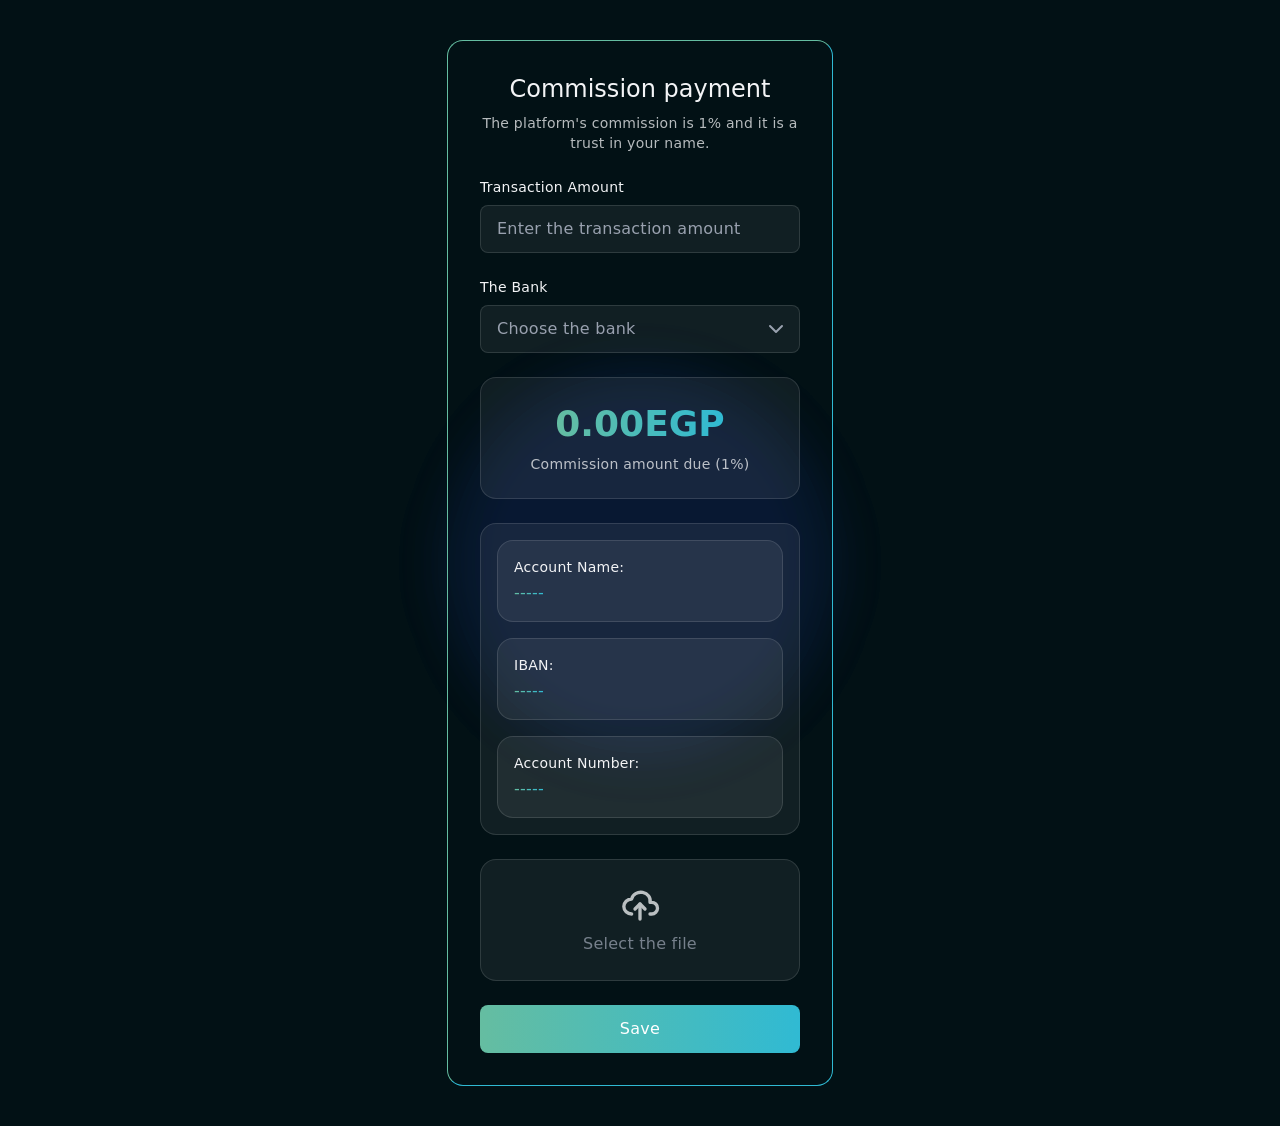
<file: pages/payment.html>
<!DOCTYPE html>
<html lang="en" dir="ltr">

<head>

    <meta charset="UTF-8" />
    <meta name="viewport" content="width=device-width, initial-scale=1.0" />

    <!-- canonical -->
    <link rel="canonical" href="URL This Page" />

    <!-- favicon -->
    <link rel="icon" href="" />
    <link rel="shortcut icon" href="" />

    <!-- meta tags -->
    <title>Details Work Shop | Sweeds</title>
    <meta name="title" content="Details Work Shop | Sweeds" />
    <meta name="description" content="Description This Page" />
    <meta name="robots" content="index, follow" />

    <!-- open graph -->
    <meta property="og:title" content="Details Work Shop | Sweeds" />
    <meta property="og:description" content="Description This Page" />
    <meta property="og:url" content="URL This Page" />
    <meta property="og:type" content="website" />
    <meta property="og:image" content="" />
    <meta property="og:image:alt" content="Sweeds" />
    <meta property="og:site_name" content="Sweeds" />
    <meta property="og:locale" content="ar" />

    <!-- twitter card -->
    <meta name="twitter:card" content="summary_large_image" />
    <meta name="twitter:title" content="Details Work Shop | Sweeds" />
    <meta name="twitter:description" content="Description This Page" />
    <meta name="twitter:image" content="" />

    <!-- google font -->
    <link rel="preconnect" href="https://fonts.googleapis.com" />
    <link rel="preconnect" href="https://fonts.gstatic.com" crossorigin />
    <link href="https://fonts.googleapis.com/css2?family=Montserrat:ital,wght@0,100..900;1,100..900&display=swap" rel="stylesheet" />

    <!-- custom aos link -->
    <link href="https://unpkg.com/aos@2.3.1/dist/aos.css" rel="stylesheet" />
    <script src="https://unpkg.com/aos@2.3.1/dist/aos.js" defer></script>

    <!-- custom bootstrap link -->
    <link rel="stylesheet" href="../src/assets/bootstrap/bootstrap.min.css" />
    <script src="../src/assets/bootstrap/bootstrap.bundle.min.js" defer></script>

    <!-- custom css link -->
    <link rel="stylesheet" href="../src/assets/css/styles.css" />

    <!-- custom js link -->
    <script src="../src/js/aos.js" type="module"></script>
    <script src="../src/js/app.js" type="module"></script>

</head>

<body>

    <!-- Payment -->
    <article class="payment">

        <div class="box-1" data-aos="zoom-in"></div>
        <div class="box-2" data-aos="zoom-in"></div>
        <div class="box-3"></div>

        <form action="" method="POST" class="form-card" data-aos="zoom-in-up">

            <div class="wrapper-block text-center">
                <h3 class="text-headline-small">Commission payment</h3>

                <p class="text-body-medium opacity-75">The platform's commission is 1% and it is a trust in your name.</p>
            </div>

            <div class="form-group">
                <label for="transaction_amount" class="text-body-medium">Transaction amount</label>

                <div class="input-wrapper blur medium">
                    <input type="text" placeholder="Enter the transaction amount" name="" value="" id="transaction_amount" class="text-body-large" required />

                    <div class="state-layer"></div>
                </div>

                <!-- <p class="text-error text-body-medium"></p> -->
            </div>

            <div class="form-group">
                <label for="bank" class="text-body-medium">the bank</label>

                <div class="select-wrapper blur medium">
                    <select name="" id="bank" class="text-body-large">
                        <option value="" selected>Choose the bank</option>
                    </select>

                    <div class="arrow-select">
                        <svg xmlns="http://www.w3.org/2000/svg" width="24" height="24" viewBox="0 0 24 24" fill="none" stroke="currentColor" stroke-width="2" stroke-linecap="round" stroke-linejoin="round" class="icon icon-tabler icons-tabler-outline icon-tabler-chevron-down"><path stroke="none" d="M0 0h24v24H0z" fill="none"/><path d="M6 9l6 6l6 -6" /></svg>
                    </div>
                </div>
            </div>

            <div class="card blur">

                <div class="card-body">

                    <div class="wrapper-block text-center">
                        <h3 class="text-display-small text-linear-gradient">0.00EGP</h3>
    
                        <p class="text-body-medium opacity-75">Commission amount due (1%)</p>
                    </div>

                </div>

            </div>

            <div class="card blur">

                <div class="card-body" style="padding: var(--spacing-4) !important;">

                    <div class="card blur">

                        <div class="card-body" style="padding: var(--spacing-4) !important;">

                            <div class="wrapper-content">
                                <p class="text-body-medium text-capitalize">account name:</p>

                                <p class="text-body-large text-linear-gradient">-----</p>
                            </div>

                        </div>

                    </div>

                    <div class="card blur">

                        <div class="card-body" style="padding: var(--spacing-4) !important;">

                            <div class="wrapper-content">
                                <p class="text-body-medium text-capitalize">IBAN:</p>

                                <p class="text-body-large text-linear-gradient">-----</p>
                            </div>

                        </div>

                    </div>

                    <div class="card blur">

                        <div class="card-body" style="padding: var(--spacing-4) !important;">

                            <div class="wrapper-content">
                                <p class="text-body-medium text-capitalize">Account number:</p>

                                <p class="text-body-large text-linear-gradient">-----</p>
                            </div>

                        </div>

                    </div>

                </div>

            </div>

            <label for="upload_file" class="card blur">

                <div class="card-body">

                    <div class="wrapper-block text-center opacity-75">
                        <div class="icon-big">
                            <svg xmlns="http://www.w3.org/2000/svg" width="24" height="24" viewBox="0 0 24 24" fill="none" stroke="currentColor" stroke-width="2" stroke-linecap="round" stroke-linejoin="round" class="icon icon-tabler icons-tabler-outline icon-tabler-cloud-upload"><path stroke="none" d="M0 0h24v24H0z" fill="none"/><path d="M7 18a4.6 4.4 0 0 1 0 -9a5 4.5 0 0 1 11 2h1a3.5 3.5 0 0 1 0 7h-1" /><path d="M9 15l3 -3l3 3" /><path d="M12 12l0 9" /></svg>
                        </div>

                        <p class="text-body-large text-on-background-variant" data-first-name>Select the file</p>
                    </div>

                </div>

                <input type="file" name="" value="" id="upload_file" hidden data-input-file />

                <div class="state-layer"></div>

            </label>

            <button type="submit" class="btn filled medium w-full">
                <p class="text-body-large">Save</p>

                <div class="state-layer"></div>
            </button>

        </form>

    </article>

    <script>
        const $inputFile = document.querySelector("[data-input-file]");
        const $fileName = document.querySelector("[data-first-name]");

        $inputFile.addEventListener("change", () => $fileName.textContent = $inputFile.files[0]?.name || "No file was selected");
    </script>

</body>

</html>
</file>
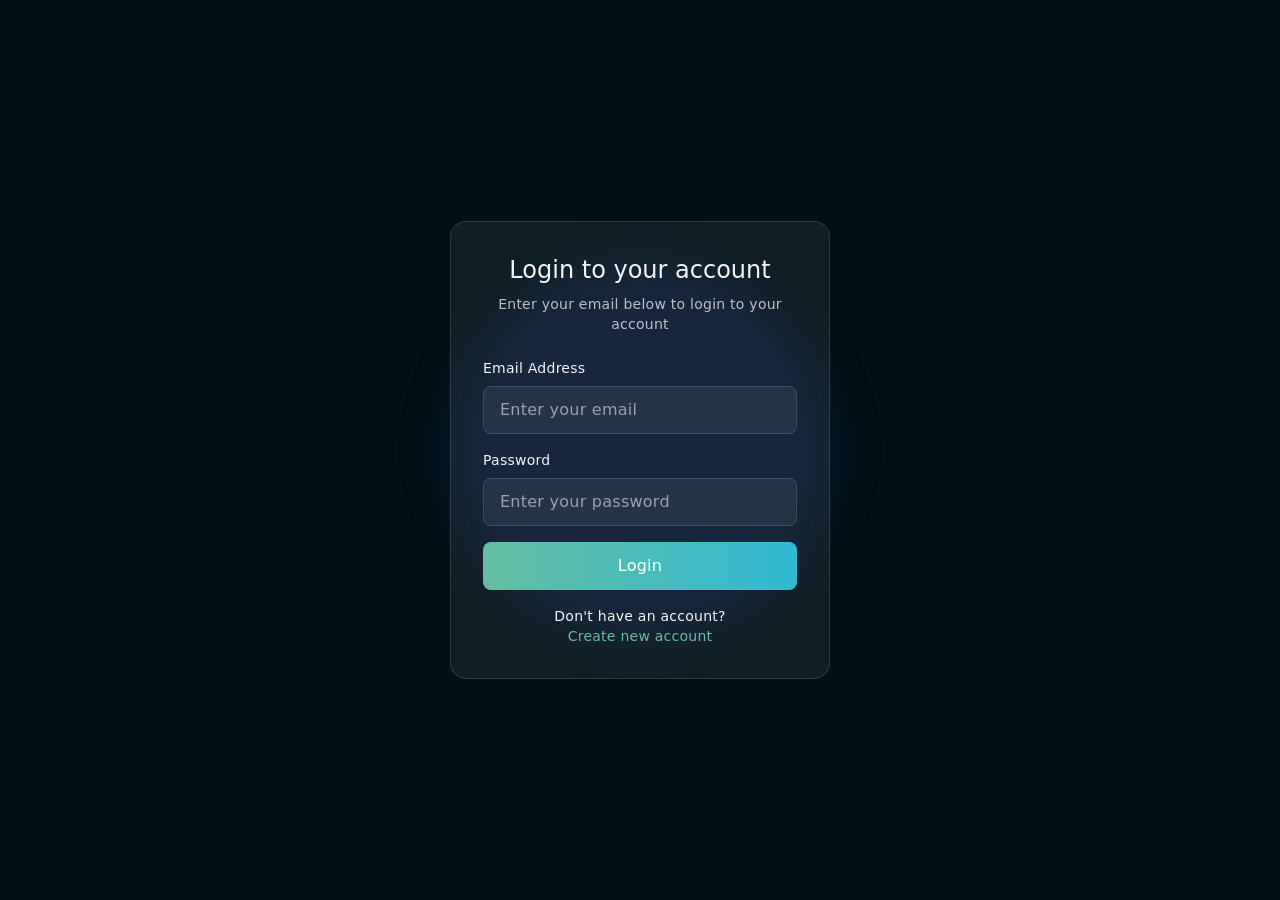
<file: pages/auth/login.html>
<!DOCTYPE html>
<html lang="en" dir="ltr">

<head>

    <meta charset="UTF-8" />
    <meta name="viewport" content="width=device-width, initial-scale=1.0" />

    <!-- canonical -->
    <link rel="canonical" href="URL This Page" />

    <!-- favicon -->
    <link rel="icon" href="" />
    <link rel="shortcut icon" href="" />

    <!-- meta tags -->
    <title>Login | Sweeds</title>
    <meta name="title" content="Login | Sweeds" />
    <meta name="description" content="Description This Page" />
    <meta name="robots" content="index, follow" />

    <!-- open graph -->
    <meta property="og:title" content="Login | Sweeds" />
    <meta property="og:description" content="Description This Page" />
    <meta property="og:url" content="URL This Page" />
    <meta property="og:type" content="website" />
    <meta property="og:image" content="" />
    <meta property="og:image:alt" content="Sweeds" />
    <meta property="og:site_name" content="Sweeds" />
    <meta property="og:locale" content="ar" />

    <!-- twitter card -->
    <meta name="twitter:card" content="summary_large_image" />
    <meta name="twitter:title" content="Login | Sweeds" />
    <meta name="twitter:description" content="Description This Page" />
    <meta name="twitter:image" content="" />

    <!-- google font -->
    <link rel="preconnect" href="https://fonts.googleapis.com" />
    <link rel="preconnect" href="https://fonts.gstatic.com" crossorigin />
    <link href="https://fonts.googleapis.com/css2?family=Montserrat:ital,wght@0,100..900;1,100..900&display=swap" rel="stylesheet" />

    <!-- custom aos link -->
    <link href="https://unpkg.com/aos@2.3.1/dist/aos.css" rel="stylesheet" />
    <script src="https://unpkg.com/aos@2.3.1/dist/aos.js" defer></script>

    <!-- custom bootstrap link -->
    <link rel="stylesheet" href="../../src/assets/bootstrap/bootstrap.min.css" />
    <script src="../../src/assets/bootstrap/bootstrap.bundle.min.js" defer></script>

    <!-- custom css link -->
    <link rel="stylesheet" href="../../src/assets/css/styles.css" />

    <!-- custom js link -->
    <script src="../../src/js/aos.js" type="module"></script>
    <script src="../../src/js/app.js" type="module"></script>

</head>

<body>
    
    <!-- Auth Page -->
    <article class="auth-page">

        <div class="box-1" data-aos="zoom-in"></div>
        <div class="box-2" data-aos="zoom-in"></div>
        <div class="box-3"></div>


        <form action="" method="POST" class="auth-card" data-aos="zoom-in-up">

            <div class="wrapper-block">
                <h3 class="text-headline-small">Login to your account</h3>

                <p class="text-body-medium opacity-75">Enter your email below to login to your account</p>
            </div>

            <div class="auth-body">

                <div class="form-group">
                    <label for="email_address" class="text-body-medium">Email Address</label>

                    <div class="input-wrapper blur medium">
                        <input type="email" placeholder="Enter your email" name="" value="" id="email_address" class="text-body-large" required />

                        <div class="state-layer"></div>
                    </div>

                    <!-- <p class="text-error text-body-medium"></p> -->
                </div>

                <div class="form-group">
                    <label for="password" class="text-body-medium">Password</label>

                    <div class="input-wrapper blur medium">
                        <input type="password" placeholder="Enter your password" name="" value="" id="password" class="text-body-large" required />

                        <div class="state-layer"></div>
                    </div>

                    <!-- <p class="text-error text-body-medium"></p> -->
                </div>

                <button type="submit" class="btn filled medium w-full">
                    <p class="text-body-large">Login</p>

                    <div class="state-layer"></div>
                </button>

                <p class="text-body-medium">
                    Don't have an account? <a href="../../pages/auth/register.html" class="text-primary hover">Create new account</a>
                </p>

            </div>

        </form>
        
    </article>

</body>

</html>
</file>
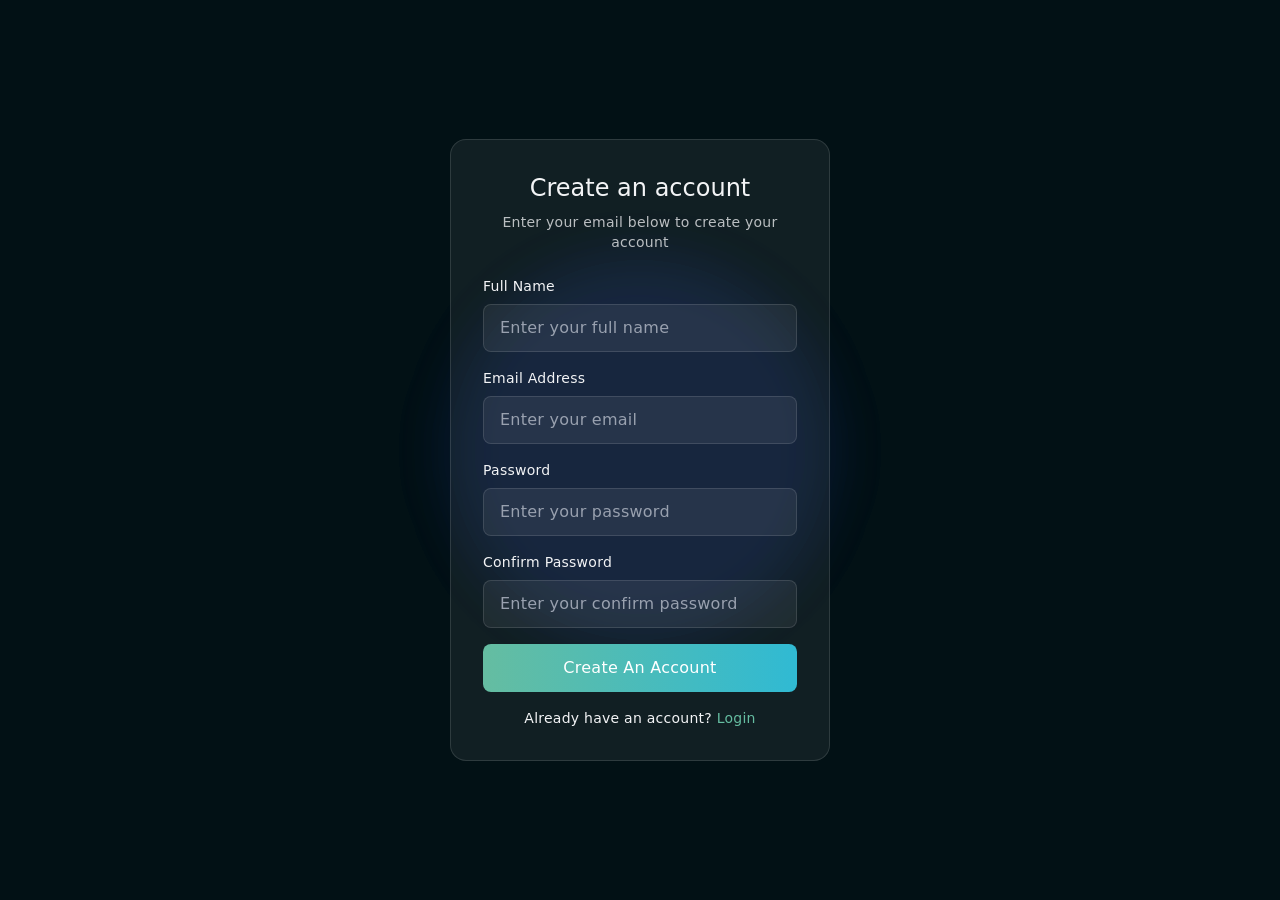
<file: pages/auth/register.html>
<!DOCTYPE html>
<html lang="en" dir="ltr">

<head>

    <meta charset="UTF-8" />
    <meta name="viewport" content="width=device-width, initial-scale=1.0" />

    <!-- canonical -->
    <link rel="canonical" href="URL This Page" />

    <!-- favicon -->
    <link rel="icon" href="" />
    <link rel="shortcut icon" href="" />

    <!-- meta tags -->
    <title>Create new account | Sweeds</title>
    <meta name="title" content="Create new account | Sweeds" />
    <meta name="description" content="Description This Page" />
    <meta name="robots" content="index, follow" />

    <!-- open graph -->
    <meta property="og:title" content="Create new account | Sweeds" />
    <meta property="og:description" content="Description This Page" />
    <meta property="og:url" content="URL This Page" />
    <meta property="og:type" content="website" />
    <meta property="og:image" content="" />
    <meta property="og:image:alt" content="Sweeds" />
    <meta property="og:site_name" content="Sweeds" />
    <meta property="og:locale" content="ar" />

    <!-- twitter card -->
    <meta name="twitter:card" content="summary_large_image" />
    <meta name="twitter:title" content="Create new account | Sweeds" />
    <meta name="twitter:description" content="Description This Page" />
    <meta name="twitter:image" content="" />

    <!-- google font -->
    <link rel="preconnect" href="https://fonts.googleapis.com" />
    <link rel="preconnect" href="https://fonts.gstatic.com" crossorigin />
    <link href="https://fonts.googleapis.com/css2?family=Montserrat:ital,wght@0,100..900;1,100..900&display=swap" rel="stylesheet" />

    <!-- custom aos link -->
    <link href="https://unpkg.com/aos@2.3.1/dist/aos.css" rel="stylesheet" />
    <script src="https://unpkg.com/aos@2.3.1/dist/aos.js" defer></script>

    <!-- custom bootstrap link -->
    <link rel="stylesheet" href="../../src/assets/bootstrap/bootstrap.min.css" />
    <script src="../../src/assets/bootstrap/bootstrap.bundle.min.js" defer></script>

    <!-- custom css link -->
    <link rel="stylesheet" href="../../src/assets/css/styles.css" />

    <!-- custom js link -->
    <script src="../../src/js/aos.js" type="module"></script>
    <script src="../../src/js/app.js" type="module"></script>

</head>

<body>
    
    <!-- Auth Page -->
    <article class="auth-page">

        <div class="box-1" data-aos="zoom-in"></div>
        <div class="box-2" data-aos="zoom-in"></div>
        <div class="box-3"></div>

        <form action="" method="POST" class="auth-card" data-aos="zoom-in-up">

            <div class="wrapper-block">
                <h3 class="text-headline-small">Create an account</h3>

                <p class="text-body-medium opacity-75">Enter your email below to create your account</p>
            </div>

            <div class="auth-body">

                <div class="form-group">
                    <label for="full_name" class="text-body-medium">Full Name</label>

                    <div class="input-wrapper blur medium">
                        <input type="text" placeholder="Enter your full name" name="" value="" id="full_name" class="text-body-large" required />

                        <div class="state-layer"></div>
                    </div>

                    <!-- <p class="text-error text-body-medium"></p> -->
                </div>

                <div class="form-group">
                    <label for="email_address" class="text-body-medium">Email Address</label>

                    <div class="input-wrapper blur medium">
                        <input type="email" placeholder="Enter your email" name="" value="" id="email_address" class="text-body-large" required />

                        <div class="state-layer"></div>
                    </div>

                    <!-- <p class="text-error text-body-medium"></p> -->
                </div>

                <div class="form-group">
                    <label for="password" class="text-body-medium">Password</label>

                    <div class="input-wrapper blur medium">
                        <input type="password" placeholder="Enter your password" name="" value="" id="password" class="text-body-large" required />

                        <div class="state-layer"></div>
                    </div>

                    <!-- <p class="text-error text-body-medium"></p> -->
                </div>

                <div class="form-group">
                    <label for="confirm_password" class="text-body-medium">Confirm Password</label>

                    <div class="input-wrapper blur medium">
                        <input type="password" placeholder="Enter your confirm password" name="" value="" id="confirm_password" class="text-body-large" required />

                        <div class="state-layer"></div>
                    </div>

                    <!-- <p class="text-error text-body-medium"></p> -->
                </div>

                <button type="submit" class="btn filled medium w-full">
                    <p class="text-body-large">Create an account</p>

                    <div class="state-layer"></div>
                </button>

                <p class="text-body-medium">
                    Already have an account? <a href="../../pages/auth/login.html" class="text-primary hover">Login</a>
                </p>

            </div>

        </form>
        
    </article>

</body>

</html>
</file>
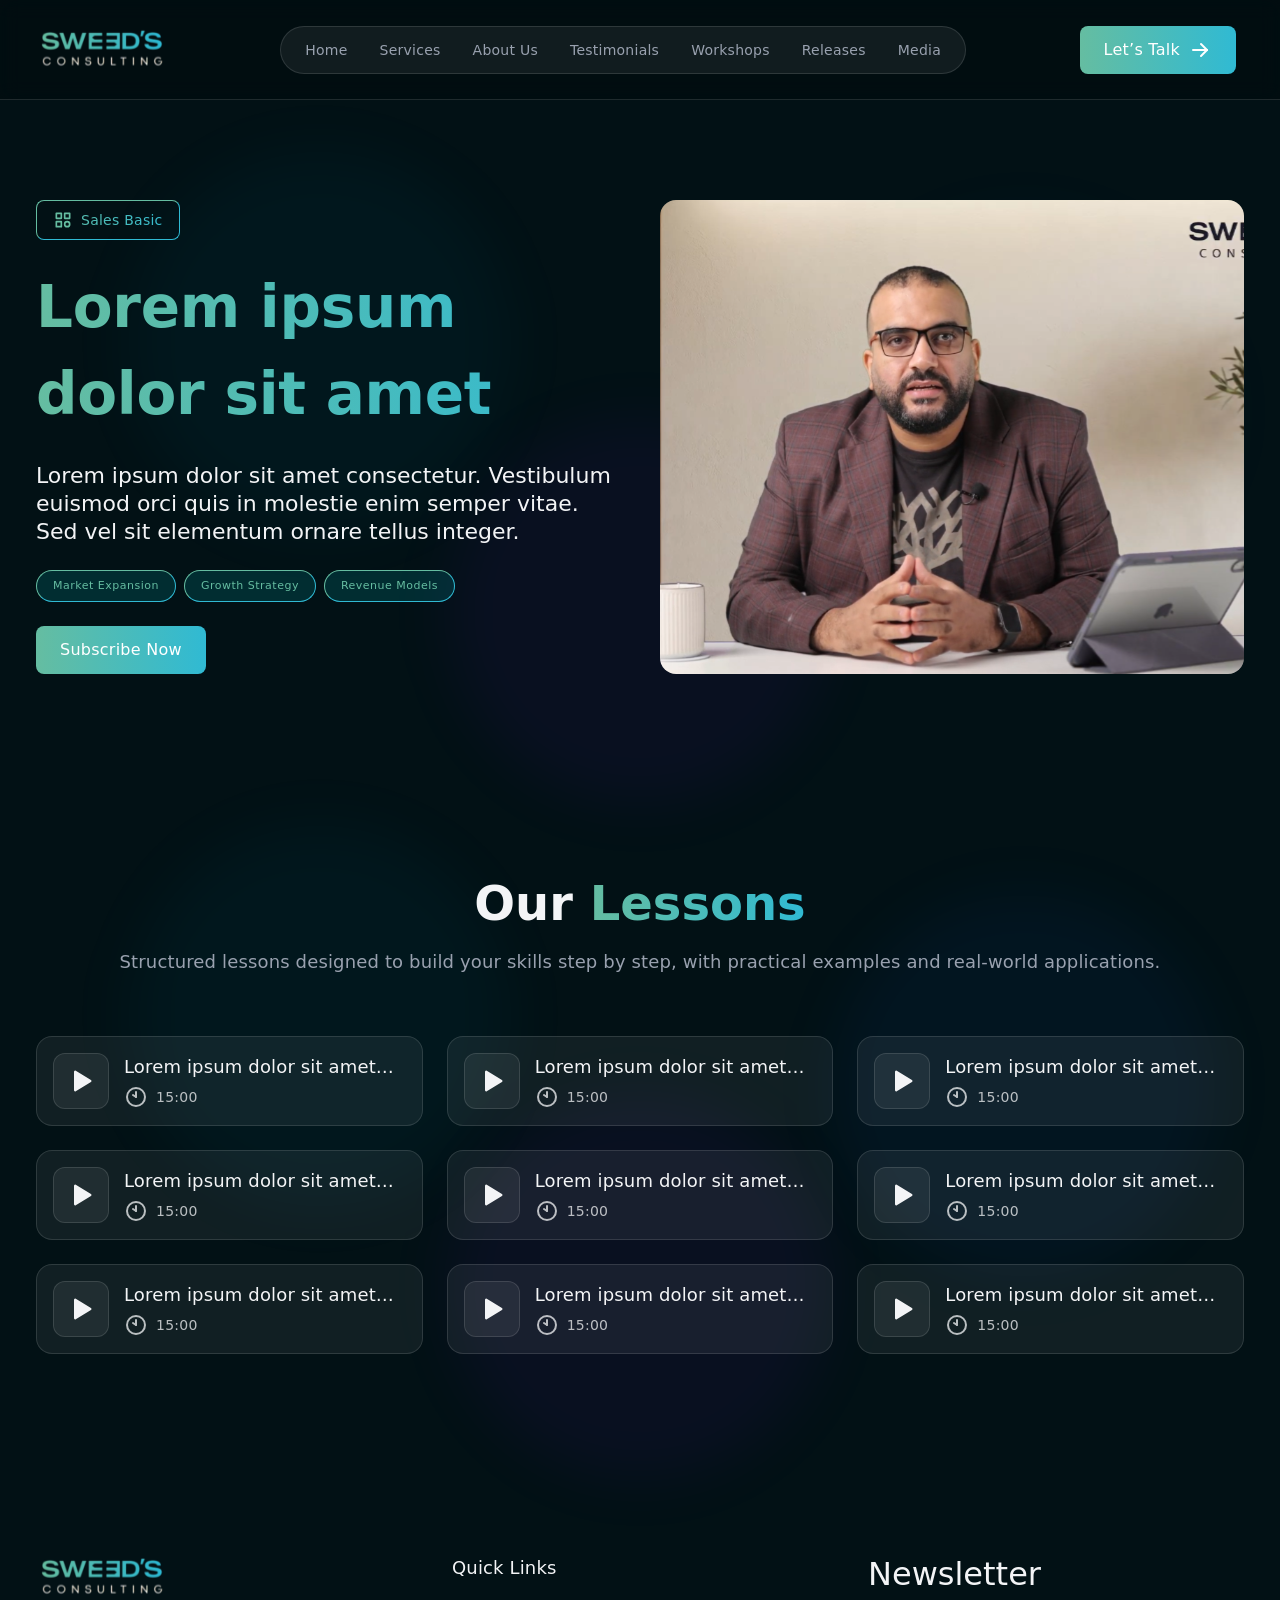
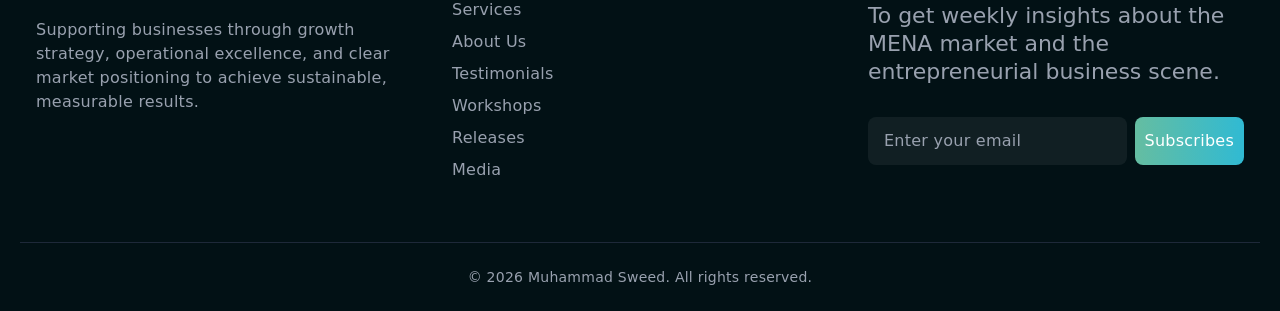
<file: pages/workshops/show.html>
<!DOCTYPE html>
<html lang="en" dir="ltr">

<head>

    <meta charset="UTF-8" />
    <meta name="viewport" content="width=device-width, initial-scale=1.0" />

    <!-- canonical -->
    <link rel="canonical" href="URL This Page" />

    <!-- favicon -->
    <link rel="icon" href="" />
    <link rel="shortcut icon" href="" />

    <!-- meta tags -->
    <title>Details Work Shop | Sweeds</title>
    <meta name="title" content="Details Work Shop | Sweeds" />
    <meta name="description" content="Description This Page" />
    <meta name="robots" content="index, follow" />

    <!-- open graph -->
    <meta property="og:title" content="Details Work Shop | Sweeds" />
    <meta property="og:description" content="Description This Page" />
    <meta property="og:url" content="URL This Page" />
    <meta property="og:type" content="website" />
    <meta property="og:image" content="" />
    <meta property="og:image:alt" content="Sweeds" />
    <meta property="og:site_name" content="Sweeds" />
    <meta property="og:locale" content="ar" />

    <!-- twitter card -->
    <meta name="twitter:card" content="summary_large_image" />
    <meta name="twitter:title" content="Details Work Shop | Sweeds" />
    <meta name="twitter:description" content="Description This Page" />
    <meta name="twitter:image" content="" />

    <!-- google font -->
    <link rel="preconnect" href="https://fonts.googleapis.com" />
    <link rel="preconnect" href="https://fonts.gstatic.com" crossorigin />
    <link href="https://fonts.googleapis.com/css2?family=Montserrat:ital,wght@0,100..900;1,100..900&display=swap" rel="stylesheet" />

    <!-- custom aos link -->
    <link href="https://unpkg.com/aos@2.3.1/dist/aos.css" rel="stylesheet" />
    <script src="https://unpkg.com/aos@2.3.1/dist/aos.js" defer></script>

    <!-- custom bootstrap link -->
    <link rel="stylesheet" href="../../src/assets/bootstrap/bootstrap.min.css" />
    <script src="../../src/assets/bootstrap/bootstrap.bundle.min.js" defer></script>

    <!-- custom css link -->
    <link rel="stylesheet" href="../../src/assets/css/styles.css" />

    <!-- custom js link -->
    <script src="../../src/js/aos.js" type="module"></script>
    <script src="../../src/js/app.js" type="module"></script>

</head>

<body>

    <!-- Header -->
    <header class="header" data-fixed-scrolling>

        <div class="container container-lg">

            <a href="../../index.html" class="logo medium">
                <img src="../../src/assets/images/logo.svg" alt="Sweeds" loading="lazy" class="img-logo img-cover" />
            </a>

            <nav class="nav desctop">
                <ul class="nav-list">

                    <li>
                        <a href="#home" class="text-on-background-variant hover">
                            <p class="text-body-medium">Home</p>
                        </a>
                    </li>

                    <li>
                        <a href="#services" class="text-on-background-variant hover">
                            <p class="text-body-medium">Services</p>
                        </a>
                    </li>

                    <li>
                        <a href="#about_us" class="text-on-background-variant hover">
                            <p class="text-body-medium">About Us</p>
                        </a>
                    </li>

                    <li>
                        <a href="#testimonials" class="text-on-background-variant hover">
                            <p class="text-body-medium">Testimonials</p>
                        </a>
                    </li>

                    <li>
                        <a href="#workshops" class="text-on-background-variant hover">
                            <p class="text-body-medium">Workshops</p>
                        </a>
                    </li>

                    <li>
                        <a href="#releases" class="text-on-background-variant hover">
                            <p class="text-body-medium">Releases</p>
                        </a>
                    </li>

                    <li>
                        <a href="#media" class="text-on-background-variant hover">
                            <p class="text-body-medium">Media</p>
                        </a>
                    </li>

                </ul>
            </nav>

            <div class="wrapper-item">
                <a href="../../pages/auth/register.html" class="btn filled medium desctop">
                    <p class="text-body-large">Let’s Talk</p>

                    <div class="arrow-dir">
                        <svg xmlns="http://www.w3.org/2000/svg" width="24" height="24" viewBox="0 0 24 24" fill="none" stroke="currentColor" stroke-width="2" stroke-linecap="round" stroke-linejoin="round" class="icon icon-tabler icons-tabler-outline icon-tabler-arrow-right"><path stroke="none" d="M0 0h24v24H0z" fill="none"/><path d="M5 12l14 0" /><path d="M13 18l6 -6" /><path d="M13 6l6 6" /></svg>
                    </div>

                    <div class="state-layer"></div>
                </a>

                <span data-bs-toggle="offcanvas" data-bs-target="#sideSheet">
                    <button type="button" class="icon-btn text medium mobile" data-bs-toggle="tooltip" data-bs-title="Open Menu" data-bs-placement="bottom">
                        <svg xmlns="http://www.w3.org/2000/svg" width="24" height="24" viewBox="0 0 24 24" fill="none" stroke="currentColor" stroke-width="2" stroke-linecap="round" stroke-linejoin="round" class="icon icon-tabler icons-tabler-outline icon-tabler-menu-2"><path stroke="none" d="M0 0h24v24H0z" fill="none"/><path d="M4 6l16 0" /><path d="M4 12l16 0" /><path d="M4 18l16 0" /></svg>
                    </button>
                </span>
            </div>

        </div>

    </header>

    <!-- Side Sheet -->
    <div class="offcanvas offcanvas-end" id="sideSheet">

        <div class="offcanvas-header">
            <h5 class="text-title-medium text-linear-gradient">Menu</h5>

            <button type="button" class="icon-btn text small" data-bs-dismiss="offcanvas">
                <svg xmlns="http://www.w3.org/2000/svg" width="24" height="24" viewBox="0 0 24 24" fill="none" stroke="currentColor" stroke-width="2" stroke-linecap="round" stroke-linejoin="round" class="icon icon-tabler icons-tabler-outline icon-tabler-x"><path stroke="none" d="M0 0h24v24H0z" fill="none"/><path d="M18 6l-12 12" /><path d="M6 6l12 12" /></svg>
            </button>
        </div>

        <ul class="offcanvas-list custom-scrollbar">
           
            <li>
                <a href="#home" class="offcanvas-item">
                    <p class="text-body-medium" data-bs-dismiss="offcanvas">Home</p>

                    <div class="state-layer"></div>
                </a>
            </li>

            <li>
                <a href="#services" class="offcanvas-item">
                    <p class="text-body-medium" data-bs-dismiss="offcanvas">Services</p>

                    <div class="state-layer"></div>
                </a>
            </li>

            <li>
                <a href="#about_us" class="offcanvas-item">
                    <p class="text-body-medium" data-bs-dismiss="offcanvas">About Us</p>

                    <div class="state-layer"></div>
                </a>
            </li>

            <li>
                <a href="#testimonials" class="offcanvas-item">
                    <p class="text-body-medium" data-bs-dismiss="offcanvas">Testimonials</p>

                    <div class="state-layer"></div>
                </a>
            </li>

            <li>
                <a href="#workshops" class="offcanvas-item">
                    <p class="text-body-medium" data-bs-dismiss="offcanvas">Workshops</p>

                    <div class="state-layer"></div>
                </a>
            </li>

            <li>
                <a href="#releases" class="offcanvas-item">
                    <p class="text-body-medium" data-bs-dismiss="offcanvas">Releases</p>

                    <div class="state-layer"></div>
                </a>
            </li>

            <li>
                <a href="#media" class="offcanvas-item">
                    <p class="text-body-medium" data-bs-dismiss="offcanvas">Media</p>

                    <div class="state-layer"></div>
                </a>
            </li>

        </ul>

        <div class="offcanvas-footer">

            <div class="wrapper-block">
                <p class="text-body-large text-on-background-variant">Connect with me:</p>

                <ul class="wrapper-item">

                    <li>
                        <a href="mailto:" target="_blank" class="icon-btn text medium">
                            <svg xmlns="http://www.w3.org/2000/svg" width="24" height="24" viewBox="0 0 24 24" fill="none" stroke="currentColor" stroke-width="2" stroke-linecap="round" stroke-linejoin="round" class="icon icon-tabler icons-tabler-outline icon-tabler-mail"><path stroke="none" d="M0 0h24v24H0z" fill="none"/><path d="M3 7a2 2 0 0 1 2 -2h14a2 2 0 0 1 2 2v10a2 2 0 0 1 -2 2h-14a2 2 0 0 1 -2 -2v-10" /><path d="M3 7l9 6l9 -6" /></svg>
                        </a>
                    </li>

                    <li>
                        <a href="#" target="_blank" class="icon-btn text medium">
                            <svg xmlns="http://www.w3.org/2000/svg" width="24" height="24" viewBox="0 0 24 24" fill="none" stroke="currentColor" stroke-width="2" stroke-linecap="round" stroke-linejoin="round" class="icon icon-tabler icons-tabler-outline icon-tabler-brand-linkedin"><path stroke="none" d="M0 0h24v24H0z" fill="none"/><path d="M8 11v5" /><path d="M8 8v.01" /><path d="M12 16v-5" /><path d="M16 16v-3a2 2 0 1 0 -4 0" /><path d="M3 7a4 4 0 0 1 4 -4h10a4 4 0 0 1 4 4v10a4 4 0 0 1 -4 4h-10a4 4 0 0 1 -4 -4l0 -10" /></svg>
                        </a>
                    </li>

                    <li>
                        <a href="#" target="_blank" class="icon-btn text medium">
                            <svg xmlns="http://www.w3.org/2000/svg" width="24" height="24" viewBox="0 0 24 24" fill="none" stroke="currentColor" stroke-width="2" stroke-linecap="round" stroke-linejoin="round" class="icon icon-tabler icons-tabler-outline icon-tabler-brand-facebook"><path stroke="none" d="M0 0h24v24H0z" fill="none"/><path d="M7 10v4h3v7h4v-7h3l1 -4h-4v-2a1 1 0 0 1 1 -1h3v-4h-3a5 5 0 0 0 -5 5v2h-3" /></svg>
                        </a>
                    </li>

                    <li>
                        <a href="#" target="_blank" class="icon-btn text medium">
                            <svg xmlns="http://www.w3.org/2000/svg" width="24" height="24" viewBox="0 0 24 24" fill="none" stroke="currentColor" stroke-width="2" stroke-linecap="round" stroke-linejoin="round" class="icon icon-tabler icons-tabler-outline icon-tabler-brand-whatsapp"><path stroke="none" d="M0 0h24v24H0z" fill="none"/><path d="M3 21l1.65 -3.8a9 9 0 1 1 3.4 2.9l-5.05 .9" /><path d="M9 10a.5 .5 0 0 0 1 0v-1a.5 .5 0 0 0 -1 0v1a5 5 0 0 0 5 5h1a.5 .5 0 0 0 0 -1h-1a.5 .5 0 0 0 0 1" /></svg>
                        </a>
                    </li>

                </ul>
            </div>

            <a href="../../pages/auth/register.html" class="btn filled medium w-full">
                <p class="text-body-large">Let’s Talk</p>

                <div class="arrow-dir">
                    <svg xmlns="http://www.w3.org/2000/svg" width="24" height="24" viewBox="0 0 24 24" fill="none" stroke="currentColor" stroke-width="2" stroke-linecap="round" stroke-linejoin="round" class="icon icon-tabler icons-tabler-outline icon-tabler-arrow-right"><path stroke="none" d="M0 0h24v24H0z" fill="none"/><path d="M5 12l14 0" /><path d="M13 18l6 -6" /><path d="M13 6l6 6" /></svg>
                </div>

                <div class="state-layer"></div>
            </a>

        </div>

    </div>

    <main class="main">

        <article>

            <!-- Workshops -->
            <section class="workshops section">

                <div class="box-1 desctop" data-aos="zoom-in"></div>
                <div class="box-2 desctop" data-aos="zoom-in"></div>
                <div class="box-3"></div>

                <div class="container container-lg">

                    <div class="grid-2-base">

                        <div class="workshops-content" data-aos="fade-up">

                            <a href="#" class="btn outline small">
                                <span class="text-primary">
                                    <svg xmlns="http://www.w3.org/2000/svg" width="24" height="24" viewBox="0 0 24 24" fill="none" stroke="currentColor" stroke-width="2" stroke-linecap="round" stroke-linejoin="round" class="icon icon-tabler icons-tabler-outline icon-tabler-category"><path stroke="none" d="M0 0h24v24H0z" fill="none"/><path d="M4 4h6v6h-6l0 -6" /><path d="M14 4h6v6h-6l0 -6" /><path d="M4 14h6v6h-6l0 -6" /><path d="M14 17a3 3 0 1 0 6 0a3 3 0 1 0 -6 0" /></svg>
                                </span>

                                <p class="text-body-medium">Sales Basic</p>

                                <div class="state-layer"></div>
                            </a>

                            <h3 class="text-display-small text-linear-gradient mobile">Lorem ipsum dolor sit amet</h3>

                            <h1 class="text-display-large text-linear-gradient desctop">Lorem ipsum dolor sit amet</h1>

                            <h4 class="text-title-large">Lorem ipsum dolor sit amet consectetur. Vestibulum euismod orci quis in molestie enim semper vitae. Sed vel sit elementum ornare tellus integer.</h4>

                            <div class="wrapper-item">
                                <a href="#" class="btn tonal extra-small">
                                    <p class="text-label-small">Market Expansion</p>

                                    <div class="state-layer"></div>
                                </a>

                                <a href="#" class="btn tonal extra-small">
                                    <p class="text-label-small">Growth Strategy</p>

                                    <div class="state-layer"></div>
                                </a>
                                
                                <a href="#" class="btn tonal extra-small">
                                    <p class="text-label-small">Revenue Models</p>

                                    <div class="state-layer"></div>
                                </a>
                            </div>

                            <a href="../../pages/payment.html" class="btn filled medium">
                                <p class="text-body-large">Subscribe now</p>

                                <div class="state-layer"></div>
                            </a>

                        </div>

                        <img src="../../src/assets/images/workshop-1.svg" alt="img hero" loading="lazy" class="img-cover" data-aos="zoom-in-up" />

                    </div>

                </div>

            </section>

            <section class="section">

                <div class="box-1 desctop" data-aos="zoom-in"></div>
                <div class="box-2 desctop" data-aos="zoom-in"></div>
                <div class="box-3"></div>

                <div class="container container-lg">

                    <div class="title-sec" data-aos="zoom-in-up">

                        <span class="mobile">
                            <h2 class="text-display-small">Our <span class="text-linear-gradient">Lessons</span></h2>
                        </span>

                        <span class="desctop">
                            <h2 class="text-display-medium">Our <span class="text-linear-gradient">Lessons</span></h2>
                        </span>

                        <h5 class="text-title-medium text-on-background-variant">Structured lessons designed to build your skills step by step, with practical examples and real-world applications.</h5>

                    </div>

                    <div class="grid-3-base">

                        <a href="#" class="card blur" data-aos="zoom-in-up">
                            <div class="card-body" style="padding: var(--spacing-4) !important;">

                                <div class="flex gap-4">
                                    <span class="icon-btn blur large">
                                        <div class="arrow-dir">
                                            <svg xmlns="http://www.w3.org/2000/svg" width="24" height="24" viewBox="0 0 24 24" fill="currentColor" class="icon icon-tabler icons-tabler-filled icon-tabler-player-play"><path stroke="none" d="M0 0h24v24H0z" fill="none"/><path d="M6 4v16a1 1 0 0 0 1.524 .852l13 -8a1 1 0 0 0 0 -1.704l-13 -8a1 1 0 0 0 -1.524 .852z" /></svg>
                                        </div>
                                    </span>
                                    
                                    <div class="wrapper-content">
                                        <h5 class="text-title-medium line-clamp line-clamp-1">Lorem ipsum dolor sit amet consectetur adipisicing elit. Tempora consequuntur</h5>

                                        <div class="flex opacity-75">
                                            <svg xmlns="http://www.w3.org/2000/svg" width="24" height="24" viewBox="0 0 24 24" fill="none" stroke="currentColor" stroke-width="2" stroke-linecap="round" stroke-linejoin="round" class="icon icon-tabler icons-tabler-outline icon-tabler-clock-hour-10"><path stroke="none" d="M0 0h24v24H0z" fill="none"/><path d="M3 12a9 9 0 1 0 18 0a9 9 0 1 0 -18 0" /><path d="M12 12l-3 -2" /><path d="M12 7v5" /></svg>

                                            <p class="text-body-medium">15:00</p>
                                        </div>
                                    </div>
                                </div>

                            </div>

                            <div class="state-layer"></div>
                        </a>

                        <a href="#" class="card blur" data-aos="zoom-in-up">
                            <div class="card-body" style="padding: var(--spacing-4) !important;">

                                <div class="flex gap-4">
                                    <span class="icon-btn blur large">
                                        <div class="arrow-dir">
                                            <svg xmlns="http://www.w3.org/2000/svg" width="24" height="24" viewBox="0 0 24 24" fill="currentColor" class="icon icon-tabler icons-tabler-filled icon-tabler-player-play"><path stroke="none" d="M0 0h24v24H0z" fill="none"/><path d="M6 4v16a1 1 0 0 0 1.524 .852l13 -8a1 1 0 0 0 0 -1.704l-13 -8a1 1 0 0 0 -1.524 .852z" /></svg>
                                        </div>
                                    </span>
                                    
                                    <div class="wrapper-content">
                                        <h5 class="text-title-medium line-clamp line-clamp-1">Lorem ipsum dolor sit amet consectetur adipisicing elit. Tempora consequuntur</h5>

                                        <div class="flex opacity-75">
                                            <svg xmlns="http://www.w3.org/2000/svg" width="24" height="24" viewBox="0 0 24 24" fill="none" stroke="currentColor" stroke-width="2" stroke-linecap="round" stroke-linejoin="round" class="icon icon-tabler icons-tabler-outline icon-tabler-clock-hour-10"><path stroke="none" d="M0 0h24v24H0z" fill="none"/><path d="M3 12a9 9 0 1 0 18 0a9 9 0 1 0 -18 0" /><path d="M12 12l-3 -2" /><path d="M12 7v5" /></svg>

                                            <p class="text-body-medium">15:00</p>
                                        </div>
                                    </div>
                                </div>

                            </div>

                            <div class="state-layer"></div>
                        </a>

                        <a href="#" class="card blur" data-aos="zoom-in-up">
                            <div class="card-body" style="padding: var(--spacing-4) !important;">

                                <div class="flex gap-4">
                                    <span class="icon-btn blur large">
                                        <div class="arrow-dir">
                                            <svg xmlns="http://www.w3.org/2000/svg" width="24" height="24" viewBox="0 0 24 24" fill="currentColor" class="icon icon-tabler icons-tabler-filled icon-tabler-player-play"><path stroke="none" d="M0 0h24v24H0z" fill="none"/><path d="M6 4v16a1 1 0 0 0 1.524 .852l13 -8a1 1 0 0 0 0 -1.704l-13 -8a1 1 0 0 0 -1.524 .852z" /></svg>
                                        </div>
                                    </span>
                                    
                                    <div class="wrapper-content">
                                        <h5 class="text-title-medium line-clamp line-clamp-1">Lorem ipsum dolor sit amet consectetur adipisicing elit. Tempora consequuntur</h5>

                                        <div class="flex opacity-75">
                                            <svg xmlns="http://www.w3.org/2000/svg" width="24" height="24" viewBox="0 0 24 24" fill="none" stroke="currentColor" stroke-width="2" stroke-linecap="round" stroke-linejoin="round" class="icon icon-tabler icons-tabler-outline icon-tabler-clock-hour-10"><path stroke="none" d="M0 0h24v24H0z" fill="none"/><path d="M3 12a9 9 0 1 0 18 0a9 9 0 1 0 -18 0" /><path d="M12 12l-3 -2" /><path d="M12 7v5" /></svg>

                                            <p class="text-body-medium">15:00</p>
                                        </div>
                                    </div>
                                </div>

                            </div>

                            <div class="state-layer"></div>
                        </a>

                        <a href="#" class="card blur" data-aos="zoom-in-up">
                            <div class="card-body" style="padding: var(--spacing-4) !important;">

                                <div class="flex gap-4">
                                    <span class="icon-btn blur large">
                                        <div class="arrow-dir">
                                            <svg xmlns="http://www.w3.org/2000/svg" width="24" height="24" viewBox="0 0 24 24" fill="currentColor" class="icon icon-tabler icons-tabler-filled icon-tabler-player-play"><path stroke="none" d="M0 0h24v24H0z" fill="none"/><path d="M6 4v16a1 1 0 0 0 1.524 .852l13 -8a1 1 0 0 0 0 -1.704l-13 -8a1 1 0 0 0 -1.524 .852z" /></svg>
                                        </div>
                                    </span>
                                    
                                    <div class="wrapper-content">
                                        <h5 class="text-title-medium line-clamp line-clamp-1">Lorem ipsum dolor sit amet consectetur adipisicing elit. Tempora consequuntur</h5>

                                        <div class="flex opacity-75">
                                            <svg xmlns="http://www.w3.org/2000/svg" width="24" height="24" viewBox="0 0 24 24" fill="none" stroke="currentColor" stroke-width="2" stroke-linecap="round" stroke-linejoin="round" class="icon icon-tabler icons-tabler-outline icon-tabler-clock-hour-10"><path stroke="none" d="M0 0h24v24H0z" fill="none"/><path d="M3 12a9 9 0 1 0 18 0a9 9 0 1 0 -18 0" /><path d="M12 12l-3 -2" /><path d="M12 7v5" /></svg>

                                            <p class="text-body-medium">15:00</p>
                                        </div>
                                    </div>
                                </div>

                            </div>

                            <div class="state-layer"></div>
                        </a>

                        <a href="#" class="card blur" data-aos="zoom-in-up">
                            <div class="card-body" style="padding: var(--spacing-4) !important;">

                                <div class="flex gap-4">
                                    <span class="icon-btn blur large">
                                        <div class="arrow-dir">
                                            <svg xmlns="http://www.w3.org/2000/svg" width="24" height="24" viewBox="0 0 24 24" fill="currentColor" class="icon icon-tabler icons-tabler-filled icon-tabler-player-play"><path stroke="none" d="M0 0h24v24H0z" fill="none"/><path d="M6 4v16a1 1 0 0 0 1.524 .852l13 -8a1 1 0 0 0 0 -1.704l-13 -8a1 1 0 0 0 -1.524 .852z" /></svg>
                                        </div>
                                    </span>
                                    
                                    <div class="wrapper-content">
                                        <h5 class="text-title-medium line-clamp line-clamp-1">Lorem ipsum dolor sit amet consectetur adipisicing elit. Tempora consequuntur</h5>

                                        <div class="flex opacity-75">
                                            <svg xmlns="http://www.w3.org/2000/svg" width="24" height="24" viewBox="0 0 24 24" fill="none" stroke="currentColor" stroke-width="2" stroke-linecap="round" stroke-linejoin="round" class="icon icon-tabler icons-tabler-outline icon-tabler-clock-hour-10"><path stroke="none" d="M0 0h24v24H0z" fill="none"/><path d="M3 12a9 9 0 1 0 18 0a9 9 0 1 0 -18 0" /><path d="M12 12l-3 -2" /><path d="M12 7v5" /></svg>

                                            <p class="text-body-medium">15:00</p>
                                        </div>
                                    </div>
                                </div>

                            </div>

                            <div class="state-layer"></div>
                        </a>

                        <a href="#" class="card blur" data-aos="zoom-in-up">
                            <div class="card-body" style="padding: var(--spacing-4) !important;">

                                <div class="flex gap-4">
                                    <span class="icon-btn blur large">
                                        <div class="arrow-dir">
                                            <svg xmlns="http://www.w3.org/2000/svg" width="24" height="24" viewBox="0 0 24 24" fill="currentColor" class="icon icon-tabler icons-tabler-filled icon-tabler-player-play"><path stroke="none" d="M0 0h24v24H0z" fill="none"/><path d="M6 4v16a1 1 0 0 0 1.524 .852l13 -8a1 1 0 0 0 0 -1.704l-13 -8a1 1 0 0 0 -1.524 .852z" /></svg>
                                        </div>
                                    </span>
                                    
                                    <div class="wrapper-content">
                                        <h5 class="text-title-medium line-clamp line-clamp-1">Lorem ipsum dolor sit amet consectetur adipisicing elit. Tempora consequuntur</h5>

                                        <div class="flex opacity-75">
                                            <svg xmlns="http://www.w3.org/2000/svg" width="24" height="24" viewBox="0 0 24 24" fill="none" stroke="currentColor" stroke-width="2" stroke-linecap="round" stroke-linejoin="round" class="icon icon-tabler icons-tabler-outline icon-tabler-clock-hour-10"><path stroke="none" d="M0 0h24v24H0z" fill="none"/><path d="M3 12a9 9 0 1 0 18 0a9 9 0 1 0 -18 0" /><path d="M12 12l-3 -2" /><path d="M12 7v5" /></svg>

                                            <p class="text-body-medium">15:00</p>
                                        </div>
                                    </div>
                                </div>

                            </div>

                            <div class="state-layer"></div>
                        </a>

                        <a href="#" class="card blur" data-aos="zoom-in-up">
                            <div class="card-body" style="padding: var(--spacing-4) !important;">

                                <div class="flex gap-4">
                                    <span class="icon-btn blur large">
                                        <div class="arrow-dir">
                                            <svg xmlns="http://www.w3.org/2000/svg" width="24" height="24" viewBox="0 0 24 24" fill="currentColor" class="icon icon-tabler icons-tabler-filled icon-tabler-player-play"><path stroke="none" d="M0 0h24v24H0z" fill="none"/><path d="M6 4v16a1 1 0 0 0 1.524 .852l13 -8a1 1 0 0 0 0 -1.704l-13 -8a1 1 0 0 0 -1.524 .852z" /></svg>
                                        </div>
                                    </span>
                                    
                                    <div class="wrapper-content">
                                        <h5 class="text-title-medium line-clamp line-clamp-1">Lorem ipsum dolor sit amet consectetur adipisicing elit. Tempora consequuntur</h5>

                                        <div class="flex opacity-75">
                                            <svg xmlns="http://www.w3.org/2000/svg" width="24" height="24" viewBox="0 0 24 24" fill="none" stroke="currentColor" stroke-width="2" stroke-linecap="round" stroke-linejoin="round" class="icon icon-tabler icons-tabler-outline icon-tabler-clock-hour-10"><path stroke="none" d="M0 0h24v24H0z" fill="none"/><path d="M3 12a9 9 0 1 0 18 0a9 9 0 1 0 -18 0" /><path d="M12 12l-3 -2" /><path d="M12 7v5" /></svg>

                                            <p class="text-body-medium">15:00</p>
                                        </div>
                                    </div>
                                </div>

                            </div>

                            <div class="state-layer"></div>
                        </a>

                        <a href="#" class="card blur" data-aos="zoom-in-up">
                            <div class="card-body" style="padding: var(--spacing-4) !important;">

                                <div class="flex gap-4">
                                    <span class="icon-btn blur large">
                                        <div class="arrow-dir">
                                            <svg xmlns="http://www.w3.org/2000/svg" width="24" height="24" viewBox="0 0 24 24" fill="currentColor" class="icon icon-tabler icons-tabler-filled icon-tabler-player-play"><path stroke="none" d="M0 0h24v24H0z" fill="none"/><path d="M6 4v16a1 1 0 0 0 1.524 .852l13 -8a1 1 0 0 0 0 -1.704l-13 -8a1 1 0 0 0 -1.524 .852z" /></svg>
                                        </div>
                                    </span>
                                    
                                    <div class="wrapper-content">
                                        <h5 class="text-title-medium line-clamp line-clamp-1">Lorem ipsum dolor sit amet consectetur adipisicing elit. Tempora consequuntur</h5>

                                        <div class="flex opacity-75">
                                            <svg xmlns="http://www.w3.org/2000/svg" width="24" height="24" viewBox="0 0 24 24" fill="none" stroke="currentColor" stroke-width="2" stroke-linecap="round" stroke-linejoin="round" class="icon icon-tabler icons-tabler-outline icon-tabler-clock-hour-10"><path stroke="none" d="M0 0h24v24H0z" fill="none"/><path d="M3 12a9 9 0 1 0 18 0a9 9 0 1 0 -18 0" /><path d="M12 12l-3 -2" /><path d="M12 7v5" /></svg>

                                            <p class="text-body-medium">15:00</p>
                                        </div>
                                    </div>
                                </div>

                            </div>

                            <div class="state-layer"></div>
                        </a>

                        <a href="#" class="card blur" data-aos="zoom-in-up">
                            <div class="card-body" style="padding: var(--spacing-4) !important;">

                                <div class="flex gap-4">
                                    <span class="icon-btn blur large">
                                        <div class="arrow-dir">
                                            <svg xmlns="http://www.w3.org/2000/svg" width="24" height="24" viewBox="0 0 24 24" fill="currentColor" class="icon icon-tabler icons-tabler-filled icon-tabler-player-play"><path stroke="none" d="M0 0h24v24H0z" fill="none"/><path d="M6 4v16a1 1 0 0 0 1.524 .852l13 -8a1 1 0 0 0 0 -1.704l-13 -8a1 1 0 0 0 -1.524 .852z" /></svg>
                                        </div>
                                    </span>
                                    
                                    <div class="wrapper-content">
                                        <h5 class="text-title-medium line-clamp line-clamp-1">Lorem ipsum dolor sit amet consectetur adipisicing elit. Tempora consequuntur</h5>

                                        <div class="flex opacity-75">
                                            <svg xmlns="http://www.w3.org/2000/svg" width="24" height="24" viewBox="0 0 24 24" fill="none" stroke="currentColor" stroke-width="2" stroke-linecap="round" stroke-linejoin="round" class="icon icon-tabler icons-tabler-outline icon-tabler-clock-hour-10"><path stroke="none" d="M0 0h24v24H0z" fill="none"/><path d="M3 12a9 9 0 1 0 18 0a9 9 0 1 0 -18 0" /><path d="M12 12l-3 -2" /><path d="M12 7v5" /></svg>

                                            <p class="text-body-medium">15:00</p>
                                        </div>
                                    </div>
                                </div>

                            </div>

                            <div class="state-layer"></div>
                        </a>

                    </div>

                </div>

            </section>

        </article>

    </main>

    <!-- Footer -->
    <footer class="footer">

        <div class="footer-top">

            <div class="container container-lg">

                <div class="grid-3-base">

                    <div class="column" data-aos="fade-up">

                        <a href="../../index.html" class="logo medium">
                            <img src="../../src/assets/images/logo.svg" alt="Sweeds" loading="lazy" class="img-logo img-cover" />
                        </a>

                        <p class="text-body-large text-on-background-variant">Supporting businesses through growth strategy, operational excellence, and clear market positioning to achieve sustainable, measurable results.</p>

                    </div>

                    <div class="column" data-aos="fade-up">
                        <h5 class="text-title-medium">Quick Links</h5>

                        <ul class="wrapper-block">

                            <li>
                                <a href="#" class="hover text-on-background-variant">
                                    <p class="text-body-large">Services</p>
                                </a>
                            </li>

                            <li>
                                <a href="#" class="hover text-on-background-variant">
                                    <p class="text-body-large">About Us</p>
                                </a>
                            </li>

                            <li>
                                <a href="#" class="hover text-on-background-variant">
                                    <p class="text-body-large">Testimonials</p>
                                </a>
                            </li>

                            <li>
                                <a href="#" class="hover text-on-background-variant">
                                    <p class="text-body-large">Workshops</p>
                                </a>
                            </li>

                            <li>
                                <a href="#" class="hover text-on-background-variant">
                                    <p class="text-body-large">Releases</p>
                                </a>
                            </li>

                            <li>
                                <a href="#" class="hover text-on-background-variant">
                                    <p class="text-body-large">Media</p>
                                </a>
                            </li>

                        </ul>
                    </div>

                    <div class="column" data-aos="fade-up">
                        <div class="wrapper-block">
                            <h1 class="text-headline-large">Newsletter</h1>

                            <h4 class="text-title-large text-on-background-variant">To get weekly insights about the MENA market and the entrepreneurial business scene.</h4>
                        </div>

                        <form action="#" method="POST" class="flex mt-4">
                            <div class="form-group">
                                <div class="input-wrapper blur medium border-0">
                                    <input type="email" placeholder="Enter your email" name="" value="" id="email_address" class="text-body-large" required />

                                    <div class="state-layer"></div>
                                </div>

                                <!-- <p class="text-error text-body-medium"></p> -->
                            </div>

                            <button type="submit" class="btn filled medium">
                                <p class="text-body-large">Subscribes</p>

                                <div class="state-layer"></div>
                            </button>
                        </form>
                    </div>

                </div>

            </div>

        </div>

        <div class="footer-bottom">

            <div class="container container-lg">
                <p class="text-body-medium text-on-background-variant">© 2026 Muhammad Sweed. All rights reserved.</p>
            </div>

        </div>

    </footer>

</body>

</html>
</file>
<file: src/assets/css/styles.css>
/* -------------------------------------------- *\
 * STYLES GUID
\* -------------------------------------------- */

:root {
    /**
     * Colors
     */
    --scrim: #00000075;
    --success: #1ec863;
    --on-success: #000000;
    --soft-success: #1ec86335;
    --warning: #f6a723;
    --on-warning: #000000;
    --soft-warning: #f6a72335;
    --info: #2f80ed;
    --on-info: #ffffff;
    --soft-info: #2f80ed35;
    --error: #ed4956;
    --on-error: #ffffff;
    --soft-error: #ed495635;
    
    /* Primary */
    --linear-gradient: linear-gradient(90deg, #65BDA1 0%, #30BAD3 100%);
    --on-linear-gradient: #ffffff;
    --primary: #65BDA1;
    --on-primary: #ffffff;
    --soft-primary: #00d4d925;
    --secondary: #30BAD3;
    --on-secondary: #ffffff;
    --soft-secondary: #30BAD325;
    --box-color-1: #00B8DB0A;
    --box-color-2: #155DFC0D;
    --box-color-3: #9810FA0D;
    --soft-white-background: #ffffff10;
    --soft-white-outline: #ffffff1f;

    /* NEUTRAL */
    --background-header: #00000033;
    --background: #021115;
    --surface: #10182880;
    --surface-variant: #0b1e25;
    --surface-hight: #1E2939;
    --on-background: #f3f4f6;
    --on-background-variant: #99a1af;
    --outline: #1E2939;
    --outline-variant: #364153;

    /**
     * Typography
     */

    /* Font Family */
    --font-family: "Montserrat", sans-serif;

    /* Font size */
    --fs-base: 10px;
    --fs-display-large: 58px;
    --fs-display-medium: 48px;
    --fs-display-small: 3.6rem;
    --fs-headline-large: 3.2rem;
    --fs-headline-medium: 2.8rem;
    --fs-headline-small: 2.4rem;
    --fs-title-large: 2.2rem;
    --fs-title-medium: 1.8rem;
    --fs-title-small: 1.4rem;
    --fs-body-large: 1.6rem;
    --fs-body-medium: 1.4rem;
    --fs-body-small: 1.2rem;
    --fs-label-large: 1.4rem;
    --fs-label-medium: 1.2rem;
    --fs-label-small: 1.1rem;

    /* Font weight */
    --fw-regular: 400;
    --fw-medium: 400;
    --fw-large: 700;

    /* Line height */
    --lh-base: 1.6;
    --lh-display-large: 87px;
    --lh-display-medium: 58px;
    --lh-display-small: 4.4rem;
    --lh-headline-large: 4.0rem;
    --lh-headline-medium: 3.6rem;
    --lh-headline-small: 3.2rem;
    --lh-title-large: 2.8rem;
    --lh-title-medium: 2.8rem;
    --lh-title-small: 2.0rem;
    --lh-body-large: 2.4rem;
    --lh-body-medium: 2.0rem;
    --lh-body-small: 1.8rem;
    --lh-label-large: 2.0rem;
    --lh-label-medium: 1.8rem;
    --lh-label-small: 1.6rem;

    /* Letter spacing */
    --ls-n-025: -0.25px;
    --ls-p-010: 0.10px;
    --ls-p-015: 0.15px;
    --ls-p-025: 0.25px;
    --ls-p-040: 0.40px;
    --ls-p-050: 0.50px;

    /**
     * Spacing
     */
    --spacing-base: 4px;
    --spacing-05: calc(var(--spacing-base) * 0.5);
    --spacing-1: calc(var(--spacing-base) * 1); 
    --spacing-2: calc(var(--spacing-base) * 2); 
    --spacing-3: calc(var(--spacing-base) * 3);
    --spacing-4: calc(var(--spacing-base) * 4);
    --spacing-5: calc(var(--spacing-base) * 5);
    --spacing-6: calc(var(--spacing-base) * 6);
    --spacing-7: calc(var(--spacing-base) * 7);
    --spacing-8: calc(var(--spacing-base) * 8);
    --spacing-9: calc(var(--spacing-base) * 9);
    --spacing-10: calc(var(--spacing-base) * 10);
    --spacing-11: calc(var(--spacing-base) * 11);
    --spacing-12: calc(var(--spacing-base) * 12);
    --spacing-13: calc(var(--spacing-base) * 13);
    --spacing-14: calc(var(--spacing-base) * 14);
    --spacing-15: calc(var(--spacing-base) * 15);
    --spacing-16: calc(var(--spacing-base) * 16);
    --spacing-17: calc(var(--spacing-base) * 17);
    --spacing-18: calc(var(--spacing-base) * 18);
    --spacing-19: calc(var(--spacing-base) * 19);
    --spacing-20: calc(var(--spacing-base) * 20);
    --spacing-21: calc(var(--spacing-base) * 21);
    --spacing-22: calc(var(--spacing-base) * 22);
    --spacing-23: calc(var(--spacing-base) * 23);
    --spacing-24: calc(var(--spacing-base) * 24);
    --spacing-25: calc(var(--spacing-base) * 25);
    --spacing-26: calc(var(--spacing-base) * 26);
    --spacing-27: calc(var(--spacing-base) * 27);
    --spacing-28: calc(var(--spacing-base) * 28);
    --spacing-29: calc(var(--spacing-base) * 29);
    --spacing-30: calc(var(--spacing-base) * 30);

    /**
     * Box shadow
     */
    --shadow-05: 0px 1px 2px 1px #00000010, 0px 1px 1px 0px #00000015;
    --shadow-1: 0px 1px 3px 1px #00000026, 0px 1px 2px 0px #0000004d;
    --shadow-2: 0px 2px 6px 2px #00000026, 0px 1px 2px 0px #0000004d;
    --shadow-3: 0px 1px 3px 0px #0000004d, 0px 4px 8px 3px #00000026;
    --shadow-4: 0px 2px 3px 0px #0000004d, 0px 6px 10px 4px #00000026;
    --shadow-5: 0px 4px 4px 0px #0000004d, 0px 8px 12px 6px #00000026;
    --shadow-6: 0px 4px 5px 0px #0000004d, 0px 10px 15px 6px #00000026;
    --shadow-7: 0px 5px 5px 0px #0000004d, 0px 10px 18px 7px #00000026;
    --shadow-8: 0px 5px 6px 0px #0000004d, 0px 12px 20px 8px #00000026;
    --shadow-9: 0px 6px 6px 0px #0000004d, 0px 14px 22px 8px #00000026;
    --shadow-10: 0px 6px 7px 0px #0000004d, 0px 16px 24px 9px #00000026;
    --shadow-11: 0px 7px 8px 0px #0000004d, 0px 17px 26px 9px #00000026;
    --shadow-12: 0px 7px 8px 0px #0000004d, 0px 18px 28px 10px #00000026;
    --shadow-13: 0px 7px 9px 0px #0000004d, 0px 19px 29px 10px #00000026;
    --shadow-14: 0px 8px 9px 0px #0000004d, 0px 20px 31px 11px #00000026;
    --shadow-15: 0px 8px 10px 0px #0000004d, 0px 21px 33px 11px #00000026;
    --shadow-16: 0px 8px 11px 0px #0000004d, 0px 22px 35px 12px #00000026;
    --shadow-17: 0px 9px 11px 0px #0000004d, 0px 23px 36px 12px #00000026;
    --shadow-18: 0px 9px 12px 0px #0000004d, 0px 24px 38px 13px #00000026;
    --shadow-19: 0px 10px 13px 0px #0000004d, 0px 25px 40px 14px #00000026;
    --shadow-20: 0px 10px 14px 0px #0000004d, 0px 26px 42px 15px #00000026;

    /**
     * Border radius
     */
    --radius-extra-small: 4px;
    --radius-small: 8px;
    --radius-medium: 12px;
    --radius-large: 16px;
    --radius-extra-large: 24px;
    --radius-circle: 50%;
    --radius-full: 1000px;

    /**
     * Transition
     */
    --tr-duration-short: 200ms;
    --tr-duration-medium: 400ms;
    --tr-duration-long: 600ms;

    /**
     * Others
     */
    --width-extra-small: 32px;
    --width-small: 40px;
    --width-medium: 48px;
    --width-large: 56px;
    --width-extra-large: 65px;
    --height-extra-small: 32px;
    --height-small: 40px;
    --height-medium: 48px;
    --height-large: 56px;
    --height-extra-large: 65px;

    --header-height: 100px;
}

/* -------------------------------------------- *\
 * RESET
\* -------------------------------------------- */

*,
*::before,
*::after {
    -webkit-tap-highlight-color: transparent;
    -moz-tap-highlight-color: transparent;
    box-sizing: border-box;
    padding: 0;
    margin: 0;
}

ul,
ol,
li,
menu {
    padding: 0 !important;
    margin: 0 !important;
}

li { list-style: none; }

a,
img,
span,
label,
input,
button,
select,
textarea { display: inline-block; }

a {
    color: inherit;
    font: inherit;
    text-decoration: none;
}

img { height: auto; }

label,
input[type="radio"],
input[type="checkbox"],
input[type="file"],
select,
button { cursor: pointer; }

input,
select,
button,
textarea {
    background: none;
    border: none;
    color: inherit;
    font: inherit;
}

input,
select,
textarea {
    outline: none;
    width: 100%;
}

label,
input,
select {
    appearance: none;
    -webkit-appearance: none;
    -moz-appearance: none;
}

textarea { resize: none; }

[id] { scroll-margin-start: calc(var(--header-height) + var(--spacing-4)); }

[hidden] { display: none; }

[disabled],
:disabled {
    pointer-events: none;
    opaicty: 0.7;
}

/* -------------------------------------------- *\
 * BASE
\* -------------------------------------------- */

:where(input, textarea)::placeholder {
    color: var(--on-background-variant);
    text-align: start;
}

select { color: var(--on-background-variant); }

html {
    scroll-behavior: smooth;
    font-family: var(--font-family);
    font-size: var(--fs-base);
    font-weight: normal;
    line-height: var(--lh-base);
}

body {
    background-color: var(--background);
    color: var(--on-background);
    font-size: var(--fs-body-medium);
    font-weight: var(--fw-regular);
    line-height: var(--lh-body-medium);
    display: flex;
    flex-direction: column;
    overflow-x: hidden;
}

h1,
h2,
h3,
h4,
h5,
h6,
p {
    padding: 0 !important;
    margin: 0 !important;
}

::selection {
    background-color: var(--primary);
    color: var(--on-primary);
}

/* -------------------------------------------- *\
 * REUSED STYLE
\* -------------------------------------------- */

.section {
    padding-block: 100px;
    position: relative;
}

.section .box-1 {
    top: 50px;
    left: 10%;
}

.section .box-2 {
    top: 120px;
    right: 5%;
}

.section .box-3 {
    top: 319.6px;
    left: 50%;
    transform: translateX(-50%);
}

.container {
    padding-inline: var(--spacing-4);
    margin-inline: auto;
    max-width: 100%;
    width: 100%;
}

.container.container-xs { max-width: 568px; }

.container.container-sm { max-width: 768px; }

.container.container-md { max-width: 992px; }

.container.container-lg { max-width: 1240px; }

.container.container-xl { max-width: 1440px; }

.img-cover {
    width: 100%;
    height: 100%;
    object-fit: cover;
}

.img-contain {
    width: 100%;
    height: 100%;
    object-fit: contain;
}

.title-sec {
    display: flex;
    flex-direction: column;
    align-items: center;
    text-align: center;
    gap: var(--spacing-4);
    margin-block-end: 60px;
}

.title-sec p { max-width: 400px; }

.title-sec .nav-tabs { margin-block-start: var(--spacing-4) !important; }

.main {
    padding-block-start: var(--header-height);
    min-height: 100dvh;
}

:has(> .state-layer) {
    position: relative;
    overflow: hidden;
    isolation: isolate;
    user-select: none;
    -webkit-user-select: none;
    -moz-user-select: none;
}

.state-layer {
    background-color: var(--state-layer-bg);
    position: absolute;
    inset: 0;
    z-index: -1;
    width: 100%;
    height: 100%;
    pointer-events: none;
    opacity: 0;
    transition: opacity var(--tr-duration-short);
}

:has(> .state-layer):hover > .state-layer { opacity: 0.08; }

:has(> .state-layer):active > .state-layer { opacity: 0.16; }

.custom-scrollbar-hidden::-webkit-scrollbar { display: none; }

.custom-scrollbar::-webkit-scrollbar {
    width: var(--spacing-2);
    height: var(--spacing-2);
}

.custom-scrollbar::-webkit-scrollbar-track {
    background-color: inherit;
    border-radius: var(--radius-full);
}

.custom-scrollbar::-webkit-scrollbar-thumb {
    background-color: var(--outline-variant);
    border-radius: var(--radius-full);
}

.offcanvas-backdrop {
    opacity: 0 !important;
    background-color: var(--scrim) !important;
    transition: opacity var(--tr-duration-short);
}

.offcanvas-backdrop.show { opacity: 1 !important; }

.wrapper {
    display: flex;
    flex-wrap: wrap;
    align-items: center;
    gap: var(--spacing-4);
}

.wrapper-item {
    display: flex;
    flex-wrap: wrap;
    align-items: center;
    gap: var(--spacing-2);
}

.wrapper-between {
    display: flex;
    flex-wrap: wrap;
    align-items: center;
    justify-content: space-between;
    gap: var(--spacing-4);
}

.wrapper-block {
    display: flex;
    flex-direction: column;
    gap: var(--spacing-2);
}

.wrapper-content {
    display: flex;
    flex-direction: column;
    gap: var(--spacing-1);
}

.desctop { display: none !important; }

.hover {
    transition-duration: var(--tr-duration-short);
    transition-property: color, background;
}

.hover:hover {
    background: var(--linear-gradient);
    -webkit-background-clip: text;
    -moz-background-clip: text;
    color: transparent !important;
}

.w-full {
    width: 100% !important;
    max-width: 100% !important;
}

.p-start-0,
.p-end-0 { gap: 0 !important; }

.p-start-0 { padding-inline-start: 0 !important; }

.p-end-0 { padding-inline-end: 0 !important; }

span,
.text-warning,
.text-on-warning,
.text-info,
.text-on-info,
.text-error ,
.text-on-error,
.text-linear-gradient,
.text-on-linear-gradient,
.text-primary,
.text-on-primary,
.text-secondary,
.text-on-secondary,
.text-on-background,
.text-on-background-variant,
.arrow-dir {
    max-width: max-content;
    max-height: max-content;
}

html[dir="rtl"] .arrow-dir { transform: rotateY(180deg); }

.flex {
    display: flex;
    align-items: center;
    gap: var(--spacing-2);
}

.icon-big,
.icon-big svg {
    min-width: var(--spacing-10);
    max-width: var(--spacing-10);
    min-height: var(--spacing-10);
    max-height: var(--spacing-10);
}

.box-1,
.box-2,
.box-3 {
    position: absolute;
    z-index: -1;
    width: 384px;
    height: 384px;
    border-radius: var(--radius-full);
    filter: blur(30px);
}

.box-1 { background-color: var(--box-color-1); }

.box-2 { background-color: var(--box-color-2); }

.box-3 { background-color: var(--box-color-3); }


.grid-2-base,
.grid-3-base,
.grid-4-base,
.grid-6-base {
    display: grid;
    gap: var(--spacing-6);
}

.grid-6-base { grid-template-columns: repeat(2, 1fr); }

.swipper-container { position: relative; }

.swipper-container .icon-btn[data-swipper-next],
.swipper-container .icon-btn[data-swipper-prev] {
    background-color: #1E3039 !important;
    color: var(--on-background);
    border: none;
    border-radius: var(--radius-full);
    position: absolute;
    top: 50%;
    z-index: 10;
    transform: translateY(-50%);
}

.swipper-container .icon-btn[data-swipper-next]:hover,
.swipper-container .icon-btn[data-swipper-prev]:hover { background: var(--linear-gradient); }

.swipper-container .icon-btn[data-swipper-next] { right: 0; }

html[dir="rtl"] .swipper-container .icon-btn[data-swipper-next] {
    left: 0;
    right: auto;
}

.swipper-container .icon-btn[data-swipper-prev] { left: 0; }

html[dir="rtl"] .swipper-container .icon-btn[data-swipper-prev] {
    right: 0;
    left: auto;
}

.swipper-container .swipper-2-base,
.swipper-container .swipper-3-base {
    display: grid;
    grid-auto-columns: 100%;
    grid-auto-flow: column;
    gap: var(--spacing-6);
    scroll-snap-type: inline mandatory;
    scroll-snap-stop: always;
    min-height: max-content;
    overflow-y: hidden;
    overflow-x: auto;
}

.swipper-container .swipper-2-base::-webkit-scrollbar,
.swipper-container .swipper-3-base::-webkit-scrollbar { display: none; }

.swipper-container .swipper-2-base .swipper-item,
.swipper-container .swipper-3-base .swipper-item {
    width: 100%;
    scroll-snap-align: start;
}

/* -------------------------------------------- *\
 * TYPOGRAPH
\* -------------------------------------------- */

.text-display-large {
    font-size: var(--fs-display-large);
    font-weight: var(--fw-large);
    line-height: var(--lh-display-large);
    letter-spacing: var(--ls-n-025);
}

.text-display-medium {
    font-size: var(--fs-display-medium);
    font-weight: var(--fw-large);
    line-height: var(--lh-display-medium);
}

.text-display-small {
    font-size: var(--fs-display-small);
    font-weight: var(--fw-large);
    line-height: var(--lh-display-small);
}

.text-headline-large {
    font-size: var(--fs-headline-large);
    font-weight: var(--fw-medium);
    line-height: var(--lh-headline-large);
}

.text-headline-medium {
    font-size: var(--fs-headline-medium);
    font-weight: var(--fw-medium);
    line-height: var(--lh-headline-medium);
}

.text-headline-small {
    font-size: var(--fs-headline-small);
    font-weight: var(--fw-medium);
    line-height: var(--lh-headline-small);
}

.text-title-large {
    font-size: var(--fs-title-large);
    font-weight: var(--fw-medium);
    line-height: var(--lh-title-large);
}

.text-title-medium {
    font-size: var(--fs-title-medium);
    font-weight: var(--fw-medium);
    line-height: var(--lh-title-medium);
    letter-spacing: var(--ls-p-015);
}

.text-title-small {
    font-size: var(--fs-title-small);
    font-weight: var(--fw-medium);
    line-height: var(--lh-title-small);
    letter-spacing: var(--ls-p-010);
}

.text-body-large {
    font-size: var(--fs-body-large);
    font-weight: var(--fw-regular);
    line-height: var(--lh-body-large);
    letter-spacing: var(--ls-p-025);
}

.text-body-medium {
    font-size: var(--fs-body-medium);
    font-weight: var(--fw-regular);
    line-height: var(--lh-body-medium);
    letter-spacing: var(--ls-p-025);
}

.text-body-small {
    font-size: var(--fs-body-small);
    font-weight: var(--fw-regular);
    line-height: var(--lh-body-small);
    letter-spacing: var(--ls-p-040);
}

.text-label-large {
    font-size: var(--fs-label-large);
    font-weight: var(--fw-regular);
    line-height: var(--lh-label-large);
    letter-spacing: var(--ls-p-010);
}

.text-label-medium {
    font-size: var(--fs-label-medium);
    font-weight: var(--fw-medium);
    line-height: var(--lh-label-medium);
    letter-spacing: var(--ls-p-050);
}

.text-label-small {
    font-size: var(--fs-label-small);
    font-weight: var(--fw-medium);
    line-height: var(--lh-label-small);
    letter-spacing: var(--ls-p-050);
}

/* -------------------------------------------- *\
 * TEXT ON COLOR
\* -------------------------------------------- */

.text-warning { color: var(--warning) !important; }

.text-on-warning { color: var(--on-warning) !important; }

.text-info { color: var(--info) !important; }

.text-on-info { color: var(--on-info) !important; }

.text-error { color: var(--error) !important; }

.text-on-error { color: var(--on-error) !important; }

.text-linear-gradient {
    background: var(--linear-gradient);
    -webkit-background-clip: text;
    -moz-background-clip: text;
    color: transparent;
}

.text-on-linear-gradient { color: var(--on-linear-gradient) !important; }

.text-primary { color: var(--primary) !important; }

.text-on-primary { color: var(--on-primary) !important; }

.text-secondary { color: var(--secondary) !important; }

.text-on-secondary { color: var(--on-secondary) !important; }

.text-on-background { color: var(--on-background) !important; }

.text-on-background-variant { color: var(--on-background-variant) !important; }

/* -------------------------------------------- *\
 * COMPONENETS
\* -------------------------------------------- */

/**
 * Logo
 */
.logo.medium .img-logo {
    min-width: auto;
    max-width: max-content;
    min-height: var(--height-medium);
    max-height: var(--height-medium);
}

/**
 * Avatars
 */
.avatar-group {
    display: flex;
    align-items: center;
}

.avatar-group .avatar:nth-child(2) { margin-inline-start: -12px; }

.avatar-group .avatar:nth-child(3) { margin-inline-start: -12px; }

.avatar-group .avatar:nth-child(4) { margin-inline-start: -12px; }

.avatar-group .avatar:nth-child(5) { margin-inline-start: -12px; }

.avatar {
    display: flex;
    align-items: center;
    justify-content: center;
    gap: var(--spacing-2);
    background-color: var(--surface);
    border: 1px solid var(--outline);
    color: var(--on-background-variant);
    border-radius: var(--radius-full);
    overflow: hidden;
    position: relative;
    z-index: 10;
}

.avatar.extra-small {
    min-width: var(--width-extra-small);
    max-width: var(--width-extra-small);
    min-height: var(--height-extra-small);
    max-height: var(--height-extra-small);
}

.avatar.extra-small svg {
    min-width: calc(var(--width-extra-small) / 2);
    max-width: calc(var(--width-extra-small) / 2);
    min-height: calc(var(--height-extra-small) / 2);
    max-height: calc(var(--height-extra-small) / 2);
}

.avatar.medium {
    min-width: var(--width-medium);
    max-width: var(--width-medium);
    min-height: var(--height-medium);
    max-height: var(--height-medium);
}

.avatar .img-avatar {
    position: absolute;
    inset: 0;
    z-index: 10;
}

/**
 * Time Line
 */
.time-line {
    position: relative;
    display: flex;
    flex-direction: column;
    gap: var(--spacing-6);
}

/**
 * Ratings
 */
.ratings {
    display: flex;
    align-items: center:
    gap: var(--spacing-1);
    color: var(--warning);
}

.ratings svg {
    min-width: var(--spacing-4);
    max-width: var(--spacing-4);
    min-height: var(--spacing-4);
    max-height: var(--spacing-4);
}

/**
 * App bars
 */



/**
 * Badges
 */



/**
 * Buttons
 */
.btn {
    display: flex;
    align-items: center;
    justify-content: center;
    gap: var(--spacing-2);
    border: none !important;
    background-color: transparent !important;
    text-transform: capitalize;
    color: var(--on-background) !important;
    border-radius: var(--radius-small);
    max-width: max-content;
    transition-duration: var(--tr-duration-short);
    transition-property: background, color;
}

.btn.extra-small {
    padding-inline: var(--spacing-4);
    min-height: var(--height-extra-small);
    max-height: var(--height-extra-small);
    border-radius: var(--radius-full);
}

.btn.extra-small svg {
    min-width: calc(var(--width-extra-small) / 2);
    max-width: calc(var(--width-extra-small) / 2);
    min-height: calc(var(--height-extra-small) / 2);
    max-height: calc(var(--height-extra-small) / 2);
}

.btn.small {
    padding-inline: var(--spacing-4) !important;
    min-height: var(--height-small) !important;
    max-height: var(--height-small) !important;
}

.btn.small svg {
    min-width: calc(var(--width-small) / 2);
    max-width: calc(var(--width-small) / 2);
    min-height: calc(var(--height-small) / 2);
    max-height: calc(var(--height-small) / 2);
}

.btn.medium {
    padding-inline: var(--spacing-6);
    min-height: var(--height-medium);
    max-height: var(--height-medium);
}

.btn.large {
    padding-inline: var(--spacing-7);
    min-height: var(--height-large);
    max-height: var(--height-large);
}

.btn.outline {
    background: var(--linear-gradient);
    -webkit-background-clip: text;
    -moz-background-clip: text;
    color: transparent !important;
    border: 1px solid !important;
    border-top-color: var(--primary) !important;
    border-left-color: var(--primary) !important;
    border-right-color: var(--secondary) !important;
    border-bottom-color: var(--secondary) !important;
    --state-layer-bg: var(--on-primary);
}

.btn.tonal {
    background: var(--soft-primary) !important;
    color: var(--primary) !important;
    border: 1px solid !important;
    border-top-color: var(--primary) !important;
    border-left-color: var(--primary) !important;
    border-right-color: var(--secondary) !important;
    border-bottom-color: var(--secondary) !important;
    --state-layer-bg: var(--on-primary);
}

.btn.tonal.hover:hover {
    background: var(--linear-gradient) !important;
    color: var(--on-linear-gradient) !important;
}

.btn.filled {
    background: var(--linear-gradient) !important;
    color: var(--on-linear-gradient) !important;
    --state-layer-bg: var(--on-linear-gradient);
}

/**
 * Button groups
 */



/**
 * Extended FABs
 */



/**
 * FAB menu
 */



/**
 * FABs
 */



/**
 * Icon buttons
 */
.icon-btn {
    border-radius: var(--radius-medium);
    display: flex;
    align-items: center;
    justify-content: center;
    gap: var(--spacing-2);
    background-color: var(--surface-hight);
    color: var(--on-background-variant);
    border: 1.6px solid var(--outline-variant);
}

.icon-btn.small {
    min-width: var(--width-small);
    max-width: var(--width-small);
    min-height: var(--height-small);
    max-height: var(--height-small);
}

.icon-btn.small svg {
    min-width: calc(var(--width-small) / 2);
    max-width: calc(var(--width-small) / 2);
    min-height: calc(var(--height-small) / 2);
    max-height: calc(var(--height-small) / 2);
}

.icon-btn.medium {
    min-width: var(--width-medium);
    max-width: var(--width-medium);
    min-height: var(--height-medium);
    max-height: var(--height-medium);
}

.icon-btn.large {
    min-width: var(--width-large);
    max-width: var(--width-large);
    min-height: var(--height-large);
    max-height: var(--height-large);
}

.icon-btn.large svg,
.icon-btn.large img {
    min-width: calc(var(--width-large) / 2);
    max-width: calc(var(--width-large) / 2);
    min-height: calc(var(--height-large) / 2);
    max-height: calc(var(--height-large) / 2);
}

.icon-btn.extra-large {
    min-width: var(--width-extra-large);
    max-width: var(--width-extra-large);
    min-height: var(--height-extra-large);
    max-height: var(--height-extra-large);
}

.icon-btn.text {
    transition-duration: var(--tr-duration-short);
    transition-property: background, color;
}

.icon-btn.text:hover {
    color: var(--primary);
    border-top-color: var(--primary);
    border-left-color: var(--primary);
    border-right-color: var(--secondary);
    border-bottom-color: var(--secondary);
}

.icon-btn.tonal {
    background-color: var(--soft-secondary) !important;
    color: var(--secondary) !important;
    border: 1px solid var(--secondary) !important;
    --state-layer-bg: var(--secondary);
}

.icon-btn.filled {
    background: var(--linear-gradient) !important;
    color: var(--on-linear-gradient) !important;
    border: none !important;
    --state-layer-bg: var(--on-linear-gradient);
}

.icon-btn.blur {
    background: var(--soft-white-background) !important;
    color: var(--on-background) !important;
    border-color: var(--soft-white-outline) !important;
    --state-layer-bg: var(--on-background);
}

/**
 * Segmented buttons
 */



/**
 * Split button
 */



/**
 * Cards
 */
.card {
    padding: 0 !important;
    border-radius: var(--radius-large);
    background-color: transparent !important;
    color: var(--on-background) !important;
    border: none !important;
    display: flex;
    flex-direction: column;
    overflow: hidden;
}

.card.filled {
    background-color: var(--surface) !important;
    border: 1px solid var(--outline) !important;
    transition: all var(--tr-duration-short);
}

.card.filled.filled-hover:hover {
    border-top-color: var(--primary) !important;
    border-left-color: var(--primary) !important;
    border-right-color: var(--secondary) !important;
    border-bottom-color: var(--secondary) !important;
}

.card.blur {
    background-color: var(--soft-white-background) !important;
    border: 1px solid var(--soft-white-outline) !important;
    --state-layer-bg: var(--on-background);
}

.card .figure {
    background-color: var(--surface-variant);
    height: 227px;
    display: flex;
    align-items: center;
    justify-content: center;
    color: var(--on-background-variant);
    border-bottom: 1px solid var(--outline);
    overflow: hidden;
    position: relative;
}

.card .figure .img-card {
    position: absolute;
    inset: 0;
    z-index: 10;
}

.card .figure .btn {
    position: absolute;
    top: var(--spacing-3);
    left: var(--spacing-3);
    z-index: 11;
}

.grid-2-base .card .figure { height: 347px; }

.card .card-body {
    padding: var(--spacing-6) !important;
    display: flex;
    flex-direction: column;
    gap: var(--spacing-4);
}

.card .card-body .btn.tonal {
    background-color: var(--soft-secondary) !important;
    border-color: var(--secondary) !important;
    border-width: 0.5px !important;
    padding-inline: var(--spacing-2);
    min-height: 25px;
    max-height: 25px;
}

.card .card-body .figure {
    height: 214px;
    border: 1px solid var(--outline);
    border-radius: var(--radius-small);
}

/**
 * Carousel
 */



/**
 * Checkbox
 */



/**
 * Chips
 */



/**
 * Date pickers
 */



/**
 * Time pickers
 */



/**
 * Dialogs
 */



/**
 * Divider
 */



/**
 * Lists
 */



/**
 * Loading indicator
 */



/**
 * Progress indicators
 */



/**
 * Menus
 */



/**
 * Navigation bar
 */



/**
 * Navigation drawer
 */



/**
 * Navigation rail
 */



/**
 * Radio button
 */



/**
 * Search
 */



/**
 * Bottom sheets
 */



/**
 * Side sheets
 */
.offcanvas.offcanvas-start,
.offcanvas.offcanvas-end {
    backdrop-filter: blur(30px);
    background-color: var(--surface);
    color: inherit;
    max-width: 300px;
    display: grid;
    grid-template-rows: max-content 1fr max-content;
}

.offcanvas.offcanvas-start {
    border-inline-end: 1px solid var(--outline);
    border-radius: 0 var(--radius-extra-large) var(--radius-extra-large) 0;
}

.offcanvas.offcanvas-end {
    border-inline-start: 1px solid var(--outline);
    border-radius: var(--radius-extra-large) 0 0 var(--radius-extra-large);
}

.offcanvas.offcanvas-start .offcanvas-header,
.offcanvas.offcanvas-end .offcanvas-header {
    display: flex;
    align-items: center;
    justify-content: space-between;
    gap: var(--spacing-4);
    padding: var(--spacing-4) var(--spacing-4) 0;
}

.offcanvas.offcanvas-start .offcanvas-list,
.offcanvas.offcanvas-end .offcanvas-list {
    display: flex;
    flex-direction: column;
    gap: var(--spacing-1);
    padding: var(--spacing-4) !important;
}

.offcanvas.offcanvas-start .offcanvas-item,
.offcanvas.offcanvas-end .offcanvas-item {
    display: flex;
    align-items: center;
    gap: var(--spacing-2);
    color: var(--on-background-variant);
    padding: var(--spacing-3) var(--spacing-4);
    border-radius: var(--radius-small);
    transition: color var(--tr-duration-short);
    --state-layer-bg: var(--on-background);
}

.offcanvas.offcanvas-start .offcanvas-item:hover,
.offcanvas.offcanvas-end .offcanvas-item:hover { color: var(--on-background); }

.offcanvas.offcanvas-start .offcanvas-item p,
.offcanvas.offcanvas-end .offcanvas-item p { flex-grow: 1; }

.offcanvas.offcanvas-start .offcanvas-footer,
.offcanvas.offcanvas-end .offcanvas-footer {
    display: flex;
    flex-direction: column;
    gap: var(--spacing-4);
    padding: var(--spacing-4);
    border-top: 1px solid var(--outline);
}

/**
 * Sliders
 */



/**
 * Snackbar
 */



/**
 * Switch
 */



/**
 * Tabs
 */
.nav-tabs {
    display: flex;
    flex-wrap: nowrap;
    align-items: center;
    gap: var(--spacing-2);
    padding: var(--spacing-2) !important;
    border-radius: var(--radius-large);
    background-color: var(--soft-white-background);
    border: 1px solid var(--soft-white-outline);
    overflow-x: auto;
    width: 100%;
    max-width: max-content;
}

.nav-tabs::-webkit-scrollbar {
    width: var(--spacing-1);
    height: var(--spacing-1);
}

.nav-tabs .nav-link {
    padding-inline: var(--spacing-4);
    min-height: var(--height-small);
    max-height: var(--height-small);
    border-radius: var(--radius-small);
    border: none !important;
    background-color: transparent !important;
    color: var(--on-background-variant) !important;
    text-wrap: nowrap;
    text-transform: capitalize;
    transition-duration: var(--tr-duration-short);
    transition-property: color, background;
    --state-layer-bg: var(--on-background);
}

.nav-tabs .nav-link:hover { color: var(--on-background) !important; }

.nav-tabs .nav-link.active {
    background: var(--linear-gradient) !important;
    color: var(--on-linear-gradient) !important;
    --state-layer-bg: var(--on-linear-gradient);
}

/**
 * Text fields
 */
.form-card {
    background-color: inherit;
    border-radius: var(--radius-large);
    border: 1px solid;
    border-top-color: var(--primary);
    border-left-color: var(--primary);
    border-right-color: var(--secondary);
    border-bottom-color: var(--secondary);
    padding: var(--spacing-8);
    display: flex;
    flex-direction: column;
    gap: var(--spacing-6);
}

.form-group {
    display: flex;
    flex-direction: column;
    gap: var(--spacing-2);
    width: 100%;
}

.form-group label { text-transform: capitalize; }

.form-group .input-wrapper,
.form-group .select-wrapper select,
.form-group .textarea-wrapper {
    display: flex;
    align-items: center;
    gap: var(--spacing-2);
    border-radius: var(--radius-small);
    border: 1px solid;
    padding-inline: var(--spacing-4);
}

.form-group .select-wrapper { position: relative; }

.form-group .select-wrapper .arrow-select {
    position: absolute;
    top: 50%;
    transform: translateY(-50%);
    pointer-events: none;
    color: var(--on-background-variant);
}

.form-group .textarea-wrapper { min-height: max-content; }

.form-group .textarea-wrapper textarea {
    min-height: 150px;
    max-height: 150px;
    padding-block: var(--spacing-4);
}

.form-group .select-wrapper.medium select,
.form-group .input-wrapper.medium { min-height: var(--height-medium); }

.form-group .select-wrapper.medium .arrow-select { right: calc((var(--width-medium) - var(--spacing-6)) / 2); }

html[dir="rtl"] .form-group .select-wrapper.medium .arrow-select {
    left: calc((var(--width-medium) - var(--spacing-6)) / 2);
    right: auto;
}

.form-group .input-wrapper.blur,
.form-group .select-wrapper.blur select,
.form-group .textarea-wrapper.blur {
    border-color: var(--soft-white-outline);
    background-color: var(--soft-white-background);
}

/**
 * Toolbars
 */



/**
 * Tooltips
 */
.tooltip {
    display: none;
    z-index: 1000;
}

.tooltip .tooltip-inner {
    background: var(--linear-gradient);
    color: var(--on-linear-gradient);
    border-radius: var(--radius-extra-small);
    font-size: var(--fs-body-small);
    font-weight: var(--fw-regular);
    line-height: var(--lh-body-small);
    padding-inline: var(--spacing-2);
    height: 24px;
    display: flex;
    align-items: center;
    justify-content: center;
}

.tooltip .tooltip-arrow { display: none; }

/**
 * Line Clamp
 */
.line-clamp {
    word-break: break-word;
    display: -webkit-box;
    text-overflow: ellipsis;
    overflow: hidden;
    min-width: 30px;
    -webkit-box-orient: vertical;
    -moz-box-orient: vertical;
}

.line-clamp.line-clamp-1 {
    -webkit-line-clamp: 1;
    -moz-line-clamp: 1;
}

.line-clamp.line-clamp-2 {
    -webkit-line-clamp: 2;
    -moz-line-clamp: 2;
}

.line-clamp.line-clamp-3 {
    -webkit-line-clamp: 3;
    -moz-line-clamp: 3;
}

.line-clamp.line-clamp-4 {
    -webkit-line-clamp: 4;
    -moz-line-clamp: 4;
}

.line-clamp.line-clamp-5 {
    -webkit-line-clamp: 5;
    -moz-line-clamp: 5;
}

.line-clamp.line-clamp-6 {
    -webkit-line-clamp: 6;
    -moz-line-clamp: 6;
}

.line-clamp.line-clamp-7 {
    -webkit-line-clamp: 7;
    -moz-line-clamp: 7;
}

.line-clamp.line-clamp-8 {
    -webkit-line-clamp: 8;
    -moz-line-clamp: 8;
}

.line-clamp.line-clamp-9 {
    -webkit-line-clamp: 9;
    -moz-line-clamp: 9;
}

.line-clamp.line-clamp-10 {
    -webkit-line-clamp: 10; 
    wmoz-line-clamp: 10;
}

/* -------------------------------------------- *\
 * OTHERS
\* -------------------------------------------- */

/**
 * Header
 */
.header {
    background-color: var(--background-header);
    border-block-end: 1px solid var(--soft-white-outline);
    backdrop-filter: blur(10px);
    position: absolute;
    top: 0;
    left: 0;
    right: 0;
    z-index: 30;
    height: var(--header-height);
    display: flex;
    align-items: center;
}

.header.fixed-scrolling {
    position: fixed;
    animation: header_fixed_scrolling var(--tr-duration-medium) linear alternate;
}

@keyframes header_fixed_scrolling {
    0% { transform: translateY(-100%); }

    100% { transform: translateY(0%); }
}

.header .container {
    display: flex;
    align-items: center;
    justify-content: space-between;
    gap: var(--spacing-4);
}

.header .container .nav {
    height: var(--height-medium);
    border-radius: var(--radius-full);
    background-color: var(--soft-white-background);
    border: 1px solid var(--soft-white-outline);
    display: flex;
    align-items: center;
    padding-inline: var(--spacing-6);
}

.header .container .nav .nav-list {
    display: flex;
    align-items: center;
    gap: var(--spacing-8);
}

.header .container .nav .nav-list a { position: relative; }

.header .container .nav .nav-list a::before {
    content: "";
    background: var(--linear-gradient);
    border-radius: var(--radius-full);
    position: absolute;
    left: 0;
    right: 0;
    bottom: -4px;
    z-index: 10;
    width: 100%;
    height: 1px;
    opacity: 0;
    transition: opacity var(--tr-duration-short);
}

.header .container .nav .nav-list a:hover::before { opacity: 1; }

/**
 * Footer
 */
.footer .grid-3-base { gap: var(--spacing-10); }

.footer .column {
    display: flex;
    flex-direction: column;
    gap: var(--spacing-4);
}

.footer .footer-top { padding-block: 100px 60px; }

.footer .footer-bottom .container {
    border-block-start: 1px solid var(--outline);
    padding-block: var(--spacing-6);
    display: flex;
    justify-content: center;
}

/* -------------------------------------------- *\
 * MAIN
\* -------------------------------------------- */

/**
 * Auth Page
 */
.auth-page {
    width: 100%;
    min-height: 100dvh;
    padding: var(--spacing-10) var(--spacing-4);
    display: grid;
    place-items: center;
}

.auth-page .auth-card {
    display: flex;
    flex-direction: column;
    gap: var(--spacing-6);
    background-color: var(--soft-white-background);
    border: 1px solid var(--soft-white-outline);
    padding: var(--spacing-8);
    border-radius: var(--radius-large);
    width: 100%;
    max-width: 380px;
    text-align: center;
}

.auth-page .auth-card .auth-body {
    display: flex;
    flex-direction: column;
    gap: var(--spacing-4);
}

.auth-page .auth-card .auth-body .form-group { text-align: start; }

/**
 * Hero
 */
.hero {
    min-height: calc(100dvh - var(--header-height));
    position: relative;
}

.hero .box-1 {
    top: 150px;
    left: 8%;
}

.hero .box-2 {
    top: 300px;
    right: -50px;
}

.hero .box-3 {
    top: 319.6px;
    left: 50%;
    transform: translateX(-50%);
}

.hero .grid-2-base {
    align-items: center;
    gap: var(--spacing-10);
}

.hero .hero-content {
    display: flex;
    flex-direction: column;
    gap: var(--spacing-4);
}

.hero .hero-content .ovarlay {
    display: flex;
    align-items: center;
    gap: var(--spacing-6);
    padding-block: var(--spacing-2);
    padding-inline-start: var(--spacing-2);
    padding-inline-end: var(--spacing-4);
    border-radius: var(--radius-full);
    background-color: var(--soft-white-background);
    max-width: max-content;
    backdrop-filter: blur(30px);
    border: 1px solid;
    border-top-color: var(--primary);
    border-left-color: var(--primary);
    border-right-color: var(--secondary);
    border-bottom-color: var(--secondary);
}

.hero .hero-content .ovarlay .text-title-large { font-weight: var(--fw-large); }

.hero .hero-content .wrapper-block {
    margin-block-start: var(--spacing-4);
    gap: var(--spacing-4);
}

/**
 * About Us
 */
.about-us .grid-2-base {
    align-items: center;
    gap: var(--spacing-10);
}

.about-us .grid-2-base .about-us-content {
    display: flex;
    flex-direction: column;
    gap: var(--spacing-6);
}

.about-us .grid-2-base .about-us-content .wrapper-block {
    margin-block-start: var(--spacing-4) !important;
    gap: var(--spacing-4);
}

/**
 * Time Line Sec
 */
.time-line-sec {
    position: relative;
    padding-block-end: 100px;
}

.time-line-sec .title-sec { margin-block-end: 30px; }

.time-line-sec .box-1 {
    top: 150px;
    left: 8%;
}

.time-line-sec .box-2 {
    right: var(--spacing-4);
    bottom: 100px;
}

.time-line-sec .box-3 {
    top: -50px;
    left: 50%;
    transform: translateX(-50%);
}

.time-line-sec .avatar { border-radius: var(--radius-large); }

/**
 * Counter
 */
.counter { background-color: var(--surface-variant); }

.counter .grid-3-base {
    place-items: center;
    text-align: center;
}

.counter .grid-3-base .wrapper-block {
    text-align: center;
    align-items: center;
}

/**
 * Contact Us
 */
.contact-us .grid-2-base { gap: var(--spacing-10); }

.contact-us .grid-2-base .grid-2-base { gap: var(--spacing-6); }

.contact-us .grid-2-base .contact-us-content {
    display: flex;
    flex-direction: column;
    gap: var(--spacing-8);
}

.contact-us .grid-2-base .contact-us-content .contact-us-list {
    display: flex;
    flex-direction: column;
    gap: var(--spacing-4);
}

.contact-us .grid-2-base .contact-us-content .contact-us-list .card .card-body {
    flex-direction: row;
    align-items: center;
    gap: var(--spacing-4);
    padding: var(--spacing-4) !important;
}

.contact-us .grid-2-base .contact-us-content .contact-us-list .card .card-body .icon-btn { border: none; }

/**
 * Workshops
 */
.workshops .grid-2-base {
    align-items: center;
    gap: var(--spacing-10);
}

.workshops .grid-2-base .workshops-content {
    display: flex;
    flex-direction: column;
    gap: var(--spacing-6);
}

.workshops .grid-2-base img { border-radius: var(--radius-large); }

/**
 * Payment
 */
.payment {
    display: grid;
    place-items: center;
    padding: var(--spacing-10) var(--spacing-4);
    width: 100%;
    min-height: 100dvh;
}

.payment .form-card {
    width: 100%;
    max-width: 386px;
}

.payment .form-card .card .wrapper-block.text-center { align-items: center; }

/* -------------------------------------------- *\
 * MEDIA QUERY
\* -------------------------------------------- */

/**
 * Fit Size: 568PX
 */
@media screen and (min-width: 568px) {
    /**
     * REUSED STYLE
     */
    .grid-3-base { grid-template-columns: repeat(2, 1fr); }

    .grid-4-base { grid-template-columns: repeat(2, 1fr); }

    .grid-6-base { grid-template-columns: repeat(3, 1fr); }

    .swipper-container .swipper-2-base { grid-auto-columns: calc((100% - var(--spacing-6)) / 2); }

    .swipper-container .swipper-3-base { grid-auto-columns: calc((100% - var(--spacing-6)) / 2); }
}

/**
 * Fit Size: 768PX
 */
@media screen and (min-width: 768px) {
    /**
     * COMPONENTS
     */

    /* Time Line */
    .time-line::before {
        content: "";
        position: absolute;
        top: var(--spacing-8);
        left: 50%;
        bottom: 0;
        transform: translateX(-50%);
        background: var(--primary);
        width: 2px;
        height: calc(100% - var(--spacing-8));
        border-radius: var(--radius-full);
    }

    .time-line li {
        display: flex; 
        position: relative;
    }

    .time-line li::before {
        content: "";
        background-color: var(--primary);
        outline: 3px solid #FFFFFFB2;
        border-radius: var(--radius-full);
        position: absolute;
        top: var(--spacing-8);
        left: 50%;
        transform: translateX(-50%);
        width: var(--spacing-4);
        height: var(--spacing-4);
    }

    .time-line li .card { max-width: calc(50% - var(--spacing-15)); }
}

/**
 * Fit Size: 992PX
 */
@media screen and (min-width: 992px) {
    /**
     * REUSED STYLE
     */
    .mobile { display: none !important; }

    .desctop { display: flex !important; }

    .grid-2-base { grid-template-columns: repeat(2, 1fr); }

    .grid-3-base { grid-template-columns: repeat(3, 1fr); }

    .grid-4-base { grid-template-columns: repeat(3, 1fr); }

    .grid-6-base { grid-template-columns: repeat(4, 1fr); }

    .swipper-container .icon-btn[data-swipper-next] { right: -32.5px; }

    html[dir="rtl"] .swipper-container .icon-btn[data-swipper-next] {
        left: -32.5px;
        right: auto;
    }

    .swipper-container .icon-btn[data-swipper-prev] { left: -32.5px; }

    html[dir="rtl"] .swipper-container .icon-btn[data-swipper-prev] {
        right: -32.5px;
        left: auto;
    }

    .swipper-container .swipper-3-base { grid-auto-columns: calc((100% - var(--spacing-12)) / 3); }

    /**
     * COMPONENTS
     */

    /* Tooltips */
    .tooltip { display: flex; }
}

/**
 * Fit Size: 1200PX
 */
@media screen and (min-width: 1200px) {
    /**
     * REUSED STYLE
     */
    .grid-4-base { grid-template-columns: repeat(4, 1fr); }

    .grid-6-base { grid-template-columns: repeat(5, 1fr); }
}

/**
 * Fit Size: 1440PX
 */
@media screen and (min-width: 1440px) {
    /**
     * REUSED STYLE
     */
    .grid-6-base { grid-template-columns: repeat(6, 1fr); }
}
</file>
